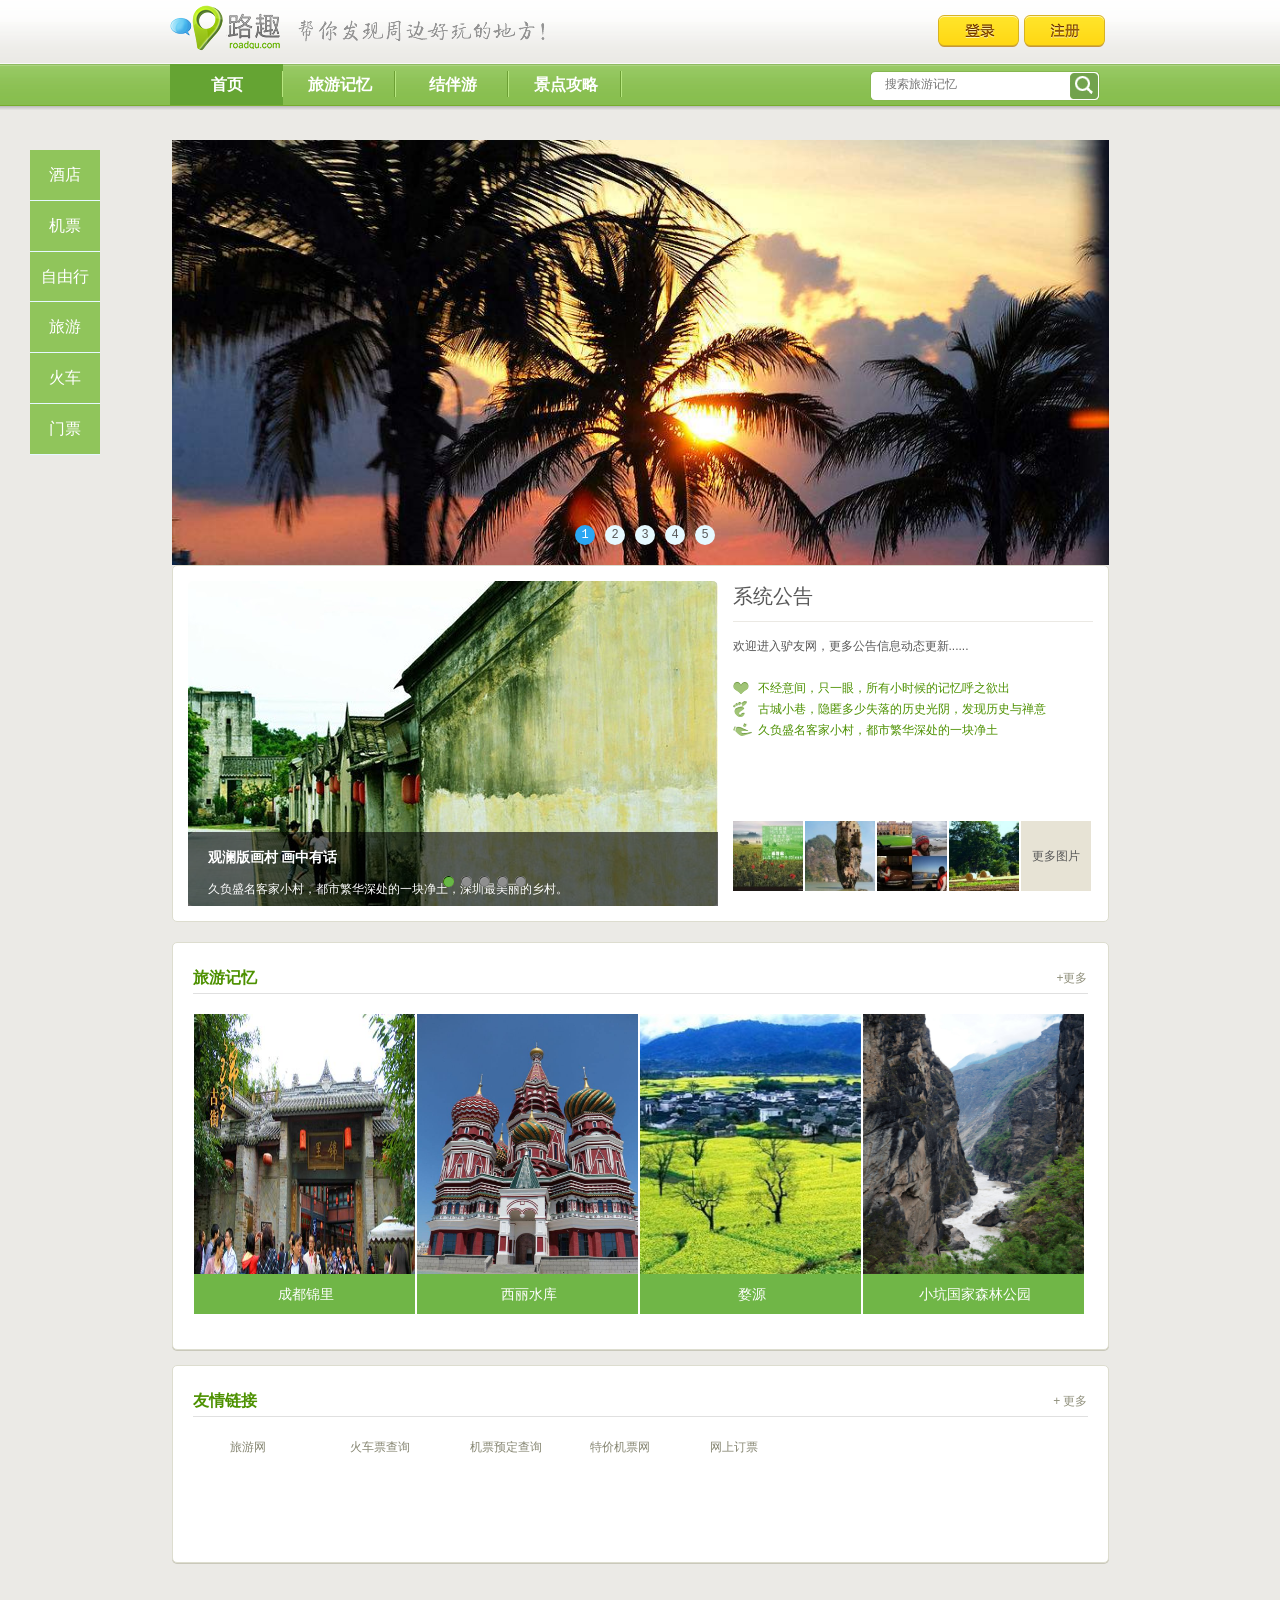
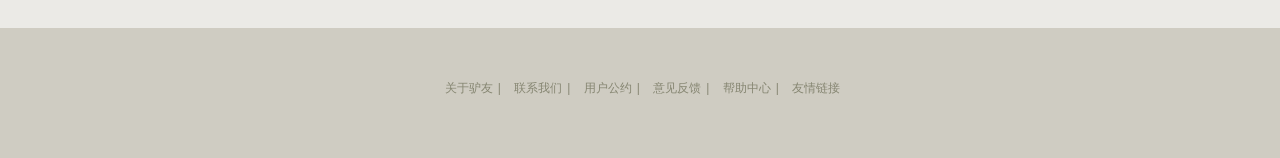
<file: html/index.htm>
﻿<!DOCTYPE html>
<html>
<head>
    <meta charset="utf-8">
    <title>首页 | 驴友网</title>
	<link rel="stylesheet" href="css/global.css" media="all"/>
	<link rel="stylesheet" href="css/boxy,jquery.fancybox-1.3.4.css"/>
	<link rel="stylesheet" type="text/css" href="css/cityguide.css"  />
    <link rel="stylesheet" type="text/css" href="css/index.css" media="all">
    <link rel="stylesheet" type="text/css" href="css/swiper.min.css" media="all">
    <script src="js/jquery.min.js"></script>
    <script src="js/swiper.min.js"></script>
    <script src="js/index.js"></script>
    <script type="text/javascript">
    let userjson = '';
    let c_cityinfo = '';
</script>
<!-- 合并jquery and $LAB -->
<script type="text/javascript" src="js/jquery-1.4.4.min,LAB.min.js"></script>
    <link rel="stylesheet" href="css/faxian.css">
</head>
<body>
<!--图片更多-&#45;&#45;swiper-->
<div class="swiper-box">
    <div class="box">
        <div class="swiper-container gallery-top">
            <div class="swiper-wrapper">
                <div class="swiper-slide" style="background-image:url(images/g1.jpg)"></div>
                <div class="swiper-slide" style="background-image:url(images/g2.jpg)"></div>
                <div class="swiper-slide" style="background-image:url(images/g3.jpg)"></div>
                <div class="swiper-slide" style="background-image:url(images/g4.jpg)"></div>
                <div class="swiper-slide" style="background-image:url(images/g5.jpg)"></div>
                <div class="swiper-slide" style="background-image:url(images/g6.jpg)"></div>
                <div class="swiper-slide" style="background-image:url(images/g7.jpg)"></div>
                <div class="swiper-slide" style="background-image:url(images/g8.jpg)"></div>
                <div class="swiper-slide" style="background-image:url(images/g9.jpg)"></div>
                <div class="swiper-slide" style="background-image:url(images/g10.jpg)"></div>
            </div>
            <!-- Add Arrows -->
            <div class="swiper-button-next swiper-button-white"></div>
            <div class="swiper-button-prev swiper-button-white"></div>
        </div>
        <div class="swiper-container gallery-thumbs">
            <div class="swiper-wrapper">
                <div class="swiper-slide" style="background-image:url(images/g1.jpg)"></div>
                <div class="swiper-slide" style="background-image:url(images/g2.jpg)"></div>
                <div class="swiper-slide" style="background-image:url(images/g3.jpg)"></div>
                <div class="swiper-slide" style="background-image:url(images/g4.jpg)"></div>
                <div class="swiper-slide" style="background-image:url(images/g5.jpg)"></div>
                <div class="swiper-slide" style="background-image:url(images/g6.jpg)"></div>
                <div class="swiper-slide" style="background-image:url(images/g7.jpg)"></div>
                <div class="swiper-slide" style="background-image:url(images/g8.jpg)"></div>
                <div class="swiper-slide" style="background-image:url(images/g9.jpg)"></div>
                <div class="swiper-slide" style="background-image:url(images/g10.jpg)"></div>
            </div>
        </div>

    </div>
</div>

<div class="header">
    <div class="headWrap">
        <div class="headTop fn-clear">
            <h1 class="logo">
                <a href="index.htm" title="驴友网" style="float: left;" >驴友网</a>
            </h1>
            <h2 class="slogan" title="在旅途中相遇">在旅途中相遇</h2>

            <div class="loginInfo">                
                <ul class="not_login">
                    <li style="float:right"><a href="login/register.htm" class="btn_reg">注册</a></li>
                    <li  style="float:right"><a href="login/login.htm"  id="top-nav-login" class="btn_login">登录</a></li>
                </ul>
            </div>
        </div>
        <ul class="dropdown">
            <li class="current">
                <a href="index.htm" >首页</a>
            </li>
            <li>
                <a href="memory/memory.htm">旅游记忆</a>
            </li>
            <li>
				<a href="traveller/traveller.htm">结伴游</a>
			</li>
            <li>
				<a href="strategy/strategy.htm">景点攻略</a>
			</li>
		</ul>
				 
		<div class="navSearch">
			<form action="memory/memory_search.htm" method="get" id="searchForm" target="_blank">
				<input name="k" type="text" class="top-search-input" id="searchKey" placeholder="搜索旅游记忆" maxlength="50" autocomplete="off"/>
                <input name="" type="submit" value="搜索" class="search_btn">
            </form>
			<div id="keyword_tip_content"></div>
		</div>
	</div>
</div>
<!--top end-->

<!--main body-->
<div id="container">
<div id="mainWrapper" class="cf">
<div class="bg-box">
    <img class="first" src="images/b1.jpg" alt="">
    <img src="images/b2.jpg" alt="">
    <img src="images/b3.jpg" alt="">
    <img src="images/b4.jpg" alt="">
    <img src="images/b5.jpg" alt="">
    <code>
        <code class="first">1</code>
        <code>2</code>
        <code>3</code>
        <code>4</code>
        <code>5</code>
    </code>
    <div class="left">&lt;</div>
    <div class="right">&gt;</div>
</div>
<div class="sceneInfo">
    <div class="sceneView fn-clear ">
        <div class="scenePic">
			<ul id="slider" class="slider">
            	<li>
					<a href="">
						<img src="images/intro_201301102119_-1.jpg" width="530" height="325" alt="观澜版画村 画中有话" title="观澜版画村 画中有话">
					</a>
                    <div class="alpha-txt txt-info">
                        <h2>观澜版画村 画中有话</h2>
                        <p>久负盛名客家小村，都市繁华深处的一块净土，深圳最美丽的乡村。</p>
                    </div>
                </li>
                <li>
					<a href="">
						<img src="images/intro_201301102121_-1.jpg" width="530" height="325" alt="玩水嬉游 海滩撒欢" title="玩水嬉游 海滩撒欢">
					</a>
                    <div class="alpha-txt txt-info">
                        <h2>玩水嬉游 海滩撒欢</h2>
                        <p>深圳拥有滩长、浪软、沙细的多个海滩，去寻找最休闲最娱乐最美丽的那片海滩吧。</p>
                    </div>
                </li>
                <li>
                    <a href="">
                        <img src="images/intro_201301102121_-2.jpg" width="530" height="325" alt="大鹏古城 深圳发源地" title="大鹏古城 深圳发源地">
                    </a>
                    <div class="alpha-txt txt-info">
                        <h2>大鹏古城 深圳发源地</h2>
                        <p>古城小巷间，隐匿着多少失落的历史光阴，寻古探幽，发现历史与禅意。</p>
                    </div>
                </li>
                <li>
                    <a href="">
                        <img src="images/intro_201301102121_-3.jpg" width="530" height="325" alt="大望梧桐  深圳桃花源" title="大望梧桐  深圳桃花源">
                    </a>
                    <div class="alpha-txt txt-info">
                        <h2>大望梧桐  深圳桃花源</h2>
                        <p>不经意间，在深圳大望，发现那么一个地方，只一眼，所有小时候的记忆呼之欲出。 </p>
                    </div>
                </li>
                <li>
                    <a href="">
                        <img src="images/intro_201301102121_-4.jpg" width="530" height="325" alt="一街两制  中英街" title="一街两制  中英街">
                    </a>
                    <div class="alpha-txt txt-info">
                        <h2>一街两制  中英街</h2>
                        <p>沧桑和繁华的中英街，深圳特有的、全世界独一无二的“一街两制”免税商业街。 </p>
                    </div>
                </li>
			</ul>
		</div>
    
               
        <div class="sceneIntro">
            <div class="sceneIntro-head">
                <h2 class="fn-left">系统公告</h2></div>
			
			<p><span class="fn-clear">欢迎进入驴友网，更多公告信息动态更新......</span></p><br />
				
            <div class="scene-subcnt">
                <ul class="guide-tag">
                    <li> <a href="#" class="wantGo" >不经意间，只一眼，所有小时候的记忆呼之欲出</a></li>
                    <li class="gone"><a href="#" class="aleadyGo" >古城小巷，隐匿多少失落的历史光阴，发现历史与禅意</a></li>
                    <li class="tuijian"><a href="#" class="share-city" id="share-city">久负盛名客家小村，都市繁华深处的一块净土</a></li>
                </ul>
            </div>
			
			<div class="scoreSec"><br /><br /><br /><br /><br />
				<ul class="scene-thumbnail" id="scene-thumbnail">
					<li>
						<a href="images/5f45080874b9502e80cbfcc3e10c6dd3-175-175.jpg" target="_blank"
						   rel="gallery" class="thumbnail">
							<img src="images/5f45080874b9502e80cbfcc3e10c6dd3-175-175_c.jpg" alt="teamleader" width="70" height="70"></a>
					</li>
					<li>
						<a href="images/8ec44886bac029c30e931b67be5922ec-175-175.jpg" target="_blank"
						   rel="gallery" class="thumbnail">
							<img src="images/8ec44886bac029c30e931b67be5922ec-175-175_c.jpg" alt="teamleader" width="70" height="70"></a>
					</li>
					<li>
						<a href="images/d28a4f38621a9c8c7cfce41ddc367a68-175-175.jpg" target="_blank"
						   rel="gallery" class="thumbnail">
							<img src="images/d28a4f38621a9c8c7cfce41ddc367a68-175-175_c.jpg" alt="小u" width="70" height="70"></a>
					</li>
					<li>
						<a href="images/f7896dc56b2f4d349da6a945d10b2546-175-175.jpg" target="_blank"
						   rel="gallery" class="thumbnail">
							<img src="images/f7896dc56b2f4d349da6a945d10b2546-175-175_c.jpg" alt="teamleader" width="70" height="70"></a>
					</li>
					<li class="more-link">
						<a href="javascript:;">更多图片</a>
					</li>
				</ul>
			</div>
		</div>
    </div>
</div>

<!--热门旅游记忆-->
<div class="ui-box fn-clear">
    <div class="ui-title">
        <h2 class="ui-title-cnt fn-left"><em>旅游记忆</em></h2>
        <div class="ui-title-subcnt fn-right"><a target="_blank" href="memory/memory.htm">+更多</a></div>
    </div>
    <ul class="poi_hot" id="poi_hot">
		<li>
            <a title="成都锦里" href="memory/memory.htm">
				<img src="images/l1.jpg" alt="成都锦里" width="221" height="300">
            </a>
            <p class="alpha-txt alpha-txt-green"><a target="_blank" title="成都锦里" href="#">成都锦里</a></p>
            <div class="alpha-txt intro_info">
                <p>成都锦里小吃街，风景优美，适合度假休闲。</p>
            </div>
		</li>
		<li>
            <a title="西丽水库" href="memory/memory.htm">
				<img src="images/l2.jpg" alt="西丽水库" width="221" height="300">
            </a>
            <p class="alpha-txt alpha-txt-green"><a target="_blank" title="西丽水库" href="#">西丽水库</a></p>
            <div class="alpha-txt intro_info">
                <p>西丽水库历史悠久，风景优美，是春天骑行的好去处。</p>
            </div>
		</li>
		<li>
            <a title="婺源" href="memory/memory.htm">
				<img src="images/login_poi_2013031109523.jpg" alt="婺源" width="221" height="300">
            </a>
            <p class="alpha-txt alpha-txt-green"><a target="_blank" title="婺源" href="#">婺源</a></p>
            <div class="alpha-txt intro_info">
                <p>漫步在婺源油菜花田间，不知有多么的诗情画意。</p>
            </div>
		</li>
		<li>
            <a title="小坑国家森林公园" href="memory/memory.htm">
				<img src="images/l4.jpg" alt="小坑国家森林公园" width="221" height="300">
            </a>
            <p class="alpha-txt alpha-txt-green"><a target="_blank" title="小坑国家森林公园" href="#">小坑国家森林公园</a></p>
            <div class="alpha-txt intro_info">
                <p>韶关小坑国家森林公园清新宁静，诗歌释放压力的好地方。</p>
            </div>
		</li>  
    </ul>
</div>
<!--热门旅游记忆- end-->

<div class="ui-box fn-clear">
    <div class="ui-title">
        <h2 class="ui-title-cnt fn-left"><em>友情链接</em></h2>
        <div class="ui-title-subcnt fn-right"><a href="#">+ 更多</a></div>
    </div>
    <div class="friend-link">
        <div class="link-list" id="link-list">
			<!--第一屏-->
			<div>
				<ul>
					
                    <li><a href="http://www.maidou.cn " target="_blank">旅游网</a></li>
                  
                    <li><a href="http://huoche.mipang.com" target="_blank">火车票查询</a></li>
                   
                    <li><a href="http://www.dgairport.cn/ " target="_blank">机票预定查询</a></li>
					
                    <li><a href="http://www.cnutg.com" target="_blank">特价机票网</a></li>
                    
                    <li><a href="http://piao.gaotie.cn" target="_blank">网上订票</a></li>
                    
				</ul>
                       </div>			
		</div>
	</div>
</div>
<!--友情链接 end-->
</div>
</div>
<!--main body end-->
<div class="footer " >
    <div class="footerWrap fn-clear">
        <ul class="about_roadqu ">
            <li><a href="#">关于驴友</a>|</li>
            <li><a href="#">联系我们</a>|</li>
            <li><a href="#">用户公约</a>|</li>
            <li><a href="#">意见反馈</a>|</li>
            <li><a href="#">帮助中心</a>|</li>
            <li><a href="#">友情链接</a></li>   
        </ul>
        
	</div>
</div>
<!-- footer end -->
<a href="#map_picker_content" id="mappickerfancybox" class="disnone">更改</a>
<div class="disnone" id="map_picker_wrap">
    <div id="map_picker_content"></div>
</div>
<!--后台功能-->
<div class="jiudian">
    <div class="left">
        <div>酒店</div>
        <div>机票</div>
        <div>自由行</div>
        <div>旅游</div>
        <div>火车</div>
        <div>门票</div>
    </div>
    <div class="right">
            <div class="one">
                <span>目的地</span>
                <input class="mudi" type="text" name="" placeholder="中文/拼音" style="width:220px;height:34px">
            </div>
            <div class="two">
                <span>入住日期</span>
                <input class="time" type="date" name="" style="width:100px;height:34px">
                <span>离店日期</span>
                <input type="date" name="" style="width:110px;height:34px">
            </div>
            <div class="three">
                <span>酒店级别</span>
                <select name="" id="xingji">
                        <option value="不限">不限</option>
                        <option value="五星级/豪华">五星级/豪华</option>
                        <option value="四星级/高档">四星级/高档</option>
                        <option value="三星级/舒适">三星级/舒适</option>
                        <option value="二星级/经济">二星级/经济</option>
                </select>
            </div>
            <div class="four">
                <span>关键词</span>
                <input type="text" style="width:220px;height:34px;color: #ccc" placeholder="(选填)酒店名/地标/商圈">
            </div>
                <button>搜索</button>
    </div>
    <div class="right">
        <div class="one" style="text-indent:25px">
            <span>航程类型</span>
                <input class="dx" type="radio" name="">单程
                <input class="dx" type="radio" name="">往返
                <input class="dx" type="radio" name="">多程
        </div>
        <div class="two" >
            <span>出发城市</span>
            <input type="text" value="上海(SHA)">
        </div>
        <div class="two">
            <span>到达城市</span>
            <input type="text" placeholder="中文/拼音">
        </div>
        <div class="three" style="text-indent:85px ">
            <input type="checkbox" name="" style="box-shadow: none">带儿童
            <input type="checkbox" name="" style="box-shadow: none">带婴儿 &nbsp&nbsp&nbsp儿童/婴儿
        </div>
        <button>搜索机票</button>
    </div>
    <div class="right">
        <div class="one">
            <span>人数</span>
            <select name="" id="" style="margin-left: 10px;width: 90px;height: 25px">
                <option value="">1成人</option>
                <option value="">2成人</option>
                <option value="">3成人</option>
                <option value="">4成人</option>
                <option value="">5成人</option>
                <option value="">6成人</option>
                <option value="">7成人</option>
            </select>
            <select name="" id="" style="margin-left: 10px;width: 100px;height: 25px">
                <option value="0儿童(2-12岁)">0儿童(2-12岁)</option>
                <option value="1儿童(2-12岁)">1儿童(2-12岁)</option>
                <option value="2儿童(2-12岁)">2儿童(2-12岁)</option>
                <option value="3儿童(2-12岁)">3儿童(2-12岁)</option>
                <option value="4儿童(2-12岁)">4儿童(2-12岁)</option>
            </select>
            <input type="checkbox">带婴儿
            <img src="images/tan.png" alt="" style="margin-top: 10px;margin-right:5px;display: block;float: right">
        </div>
        <div class="two">
            <span>航程类型</span>
            <input style="box-shadow: none" class="dx" type="radio" name="">单程
            <input style="box-shadow: none" class="dx" type="radio" name="">往返
            <input style="box-shadow: none" class="dx" type="radio" name="">多程
        </div>
        <div class="three">
            <span>机票</span>
            <input style="width:65px;text-indent: 0" type="text" value="上海">
            <input style="width:65px;text-indent: 0" type="text" placeholder="到达城市">
            <input style="width:65px;text-indent: 0" type="text" placeholder="出发时间">
            <input style="width:65px;text-indent: 0" type="text" placeholder="到达时间">
        </div>
        <div class="four">
            <span>酒店</span>
            <input style="width: 140px;text-indent: 0" type="text" placeholder="入住城市">
            <input style="width: 65px;text-indent: 0" type="text" placeholder="入住时间">
            <input style="width: 65px;text-indent: 0" type="text" placeholder="离店时间">
        </div>
        <button style="width: 120px">搜索机票+酒店套餐</button>
    </div>
    <div class="right" style="padding-top: 30px;box-sizing: border-box">
        <span style="margin-left: 20px;color: #0A0A0A">国内:</span>
        <span style="margin-left: 20px;color: #8FC359">周边 四川 广西 北京 福建 西安 长江三峡 张家界 杭州</span><br>
        <span style="margin-left: 20px;color: #0A0A0A">出境:</span>
        <span style="margin-left: 20px;color: #8FC359">港澳台 日本 韩国 美国 东南亚 大洋洲 美洲 中东 非洲 欧洲</span><br>
        <span style="margin-left: 20px;color: #0A0A0A">特色:</span>
        <span style="margin-left: 20px;color: #8FC359">签证 当地游 邮轮 度假公寓 自驾游 保险定制·包团游学</span><br>
        <span style="margin-left: 20px;color: #0A0A0A">攻略:</span>
        <span style="margin-left: 20px;color: #8FC359">目的地 旅游攻略 游记 旅游问答 旅游攻略下载</span>
        <div class="bottom">
            <span style="margin-left: 20px">出发地</span>
            <input style="width: 110px" type="text" value="太原">
            <span style="margin-left: 20px;">目的地</span>
            <input style="width: 110px" type="text" placeholder="中文/拼音">
        </div>
        <button>搜索</button>
    </div>
    <div class="right">
        <div class="one" style="margin-top: 60px">
           行程类型 <input type="radio" style="box-shadow: none">单程
            <input type="radio" style="box-shadow: none">往返
            <input type="radio" style="box-shadow: none">中转
        </div>
        <div class="two">
            出发站<input type="text" placeholder="中文/拼音/首字母" style="width: 100px">
            到达站<input type="text" placeholder="中文/拼音/首字母">
        </div>
        <div class="three">
            出发日期<input type="text" placeholder="yyyy-mm-dd" style="width: 100px">
            返回日期<input type="text" placeholder="yyyy-mm-dd" style="width: 125px">
        </div>
        <button>搜索</button>
    </div>
    <div class="right">
        <div class="one" style="text-indent:20px">
            <span>热门活动：</span>
            <a href="">门票特权日</a>
            <a href="">早秋赏景</a>
            <a href="">国庆提前订</a>
            <a href="">旅行WIFI</a>
            <a href="">日本旅行卡</a><br>
        </div>
        <div class="two" style="margin-top: 0;text-indent:20px">
            <span>精选城市：</span>
            <a href="">上海</a>
            <a href="">广州</a>
            <a href="">深圳</a>
            <a href="">北京</a>
            <a href="">成都</a>
            <a href="">杭州</a>
            <a href="">苏州</a>
            <a href="">青岛</a>
            <a href="">厦门</a>
        </div>
        <div class="three" style="margin-top: 0;text-indent: 20px">
            <span>主题玩乐：</span>
            <a href="">热气球</a>
            <a href="">观光直升机</a>
            <a href="">主题乐园</a>
            <a href="">自然风光</a>
            <a href="">当地美食</a>
        </div>
        <div class="four" style="margin-top: 0;text-indent: 20px;height: 50px;border-bottom: 1px dashed #DDDDDD">
            <span>热门推荐：</span>
            <a href="">横店影视城</a>
            <a href="">携程钜惠</a>
            <a href="">圆明园</a>
            <a href="">印象武隆</a>
        </div>
        <div class="five" style="width: 100%;height: 34px;text-indent: 20px;margin-top: 20px">
            关键词<input type="text" placeholder="香港"style="width: 300px">
        </div>
        <div class="six">
            <img src="images/di.png" alt="">
            <img src="images/di1.png" alt="">
            <button>搜索</button>
        </div>
    </div>
</div>




<!-- STUFF YOU NEED FOR BEAUTYTIPS -->
<!--[if IE]>
<script src="/static/js/excanvas.js" type="text/javascript" charset="utf-8"></script><![endif]-->
<!-- /STUFF -->

<!-- 图片加载透明文字开始 -->
<script type="text/javascript">
    $(document).ready(function () {
        // 幻灯片
        $("#poi_hot li,#wanfa_pic li:first").hover(function () {
            var $this = $(this);
            $this.find('div.intro_info').show();

        }, function () {
            var $this = $(this);
            $this.find('div.intro_info').hide();

        })
        $LAB.script("js/jquery.bxSlider.min.js")
                .wait(function () {
                    $('#slider').bxSlider({ auto:true, pager:true});
                    $('#link-list').bxSlider({ speed:1000});
                })
        $("#guide_nav li").hover(function () {
            var $this = $(this);
            $this.addClass("guide_nav_item_hover");


        }, function () {
            var $this = $(this);
            $this.removeClass("guide_nav_item_hover");

        });

        $('#pop-discount').live('mouseenter', function () {

            isInDiscountCard = true;
        });

        $('#pop-discount').live('mouseleave', function () {

            isInDiscountCard = false;
            $("#container").trigger('click');
        });

    });
//
</script>

</body>
</html>
</file>
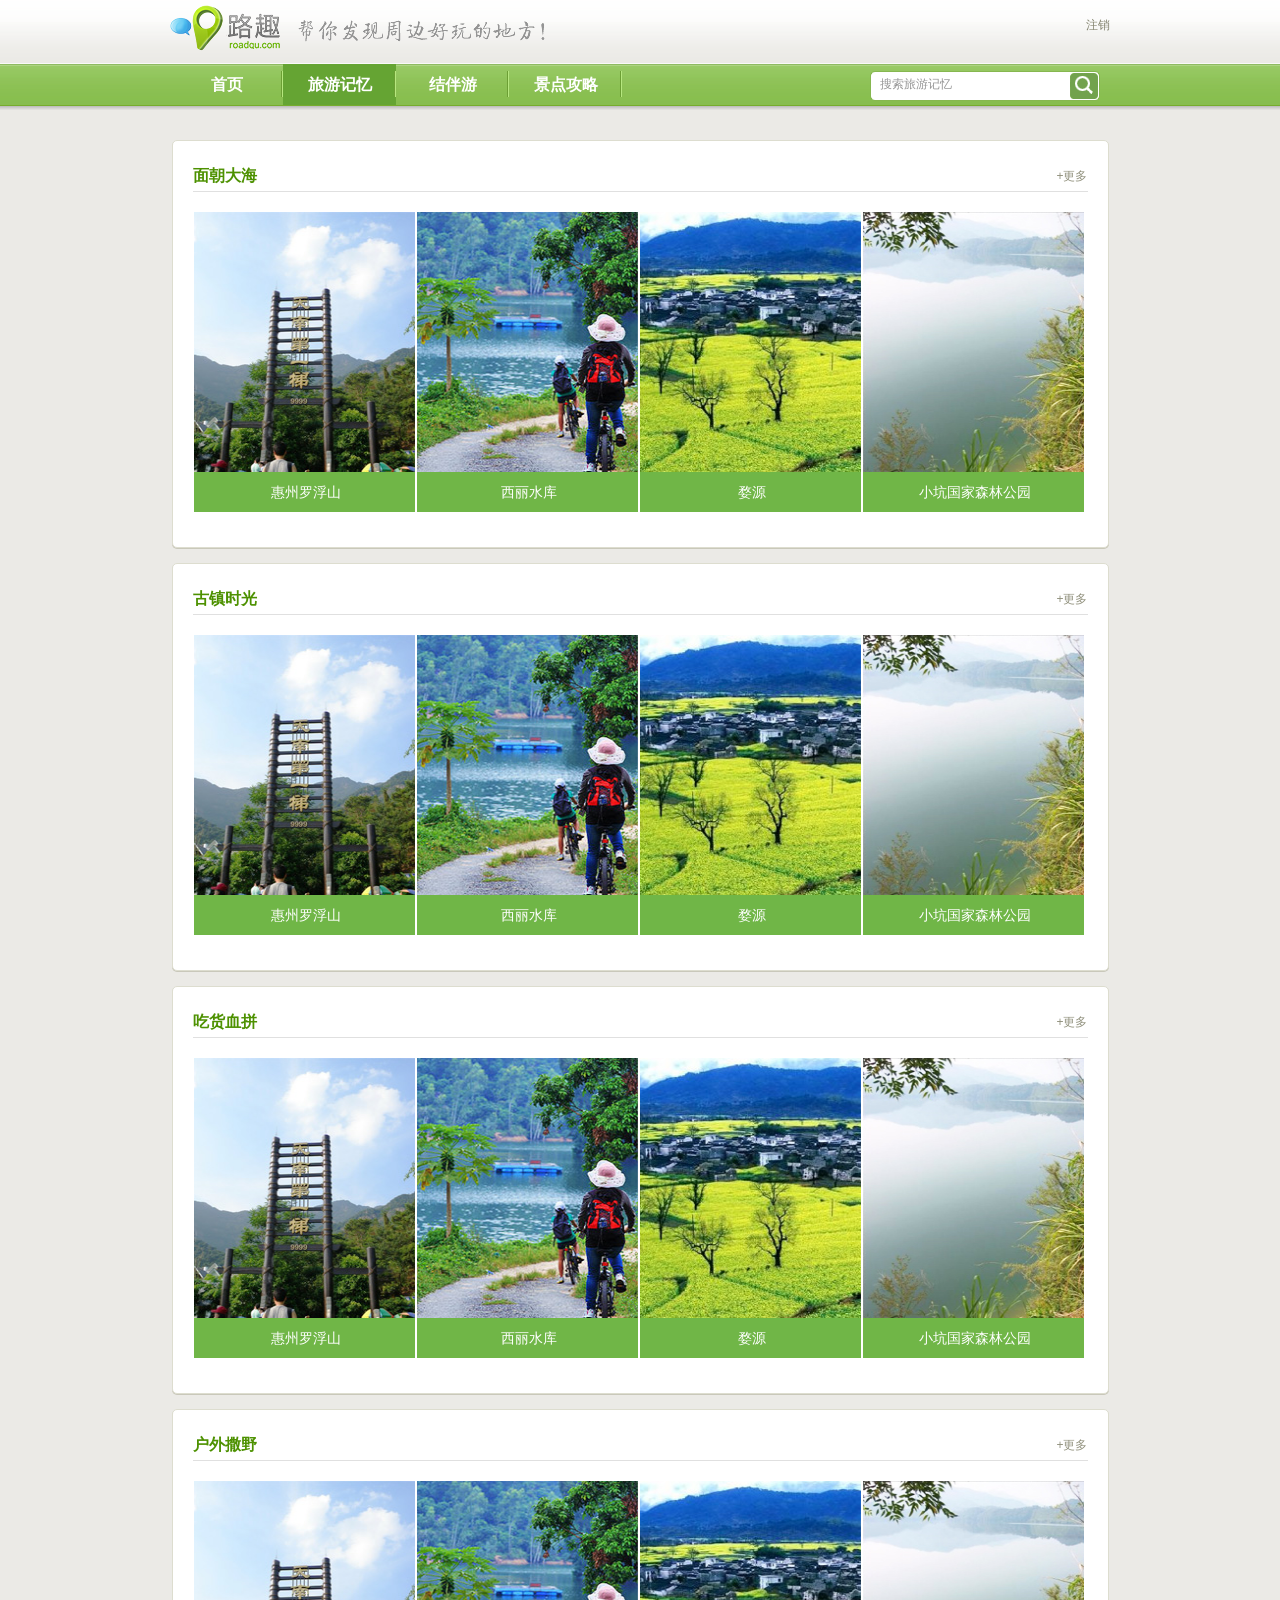
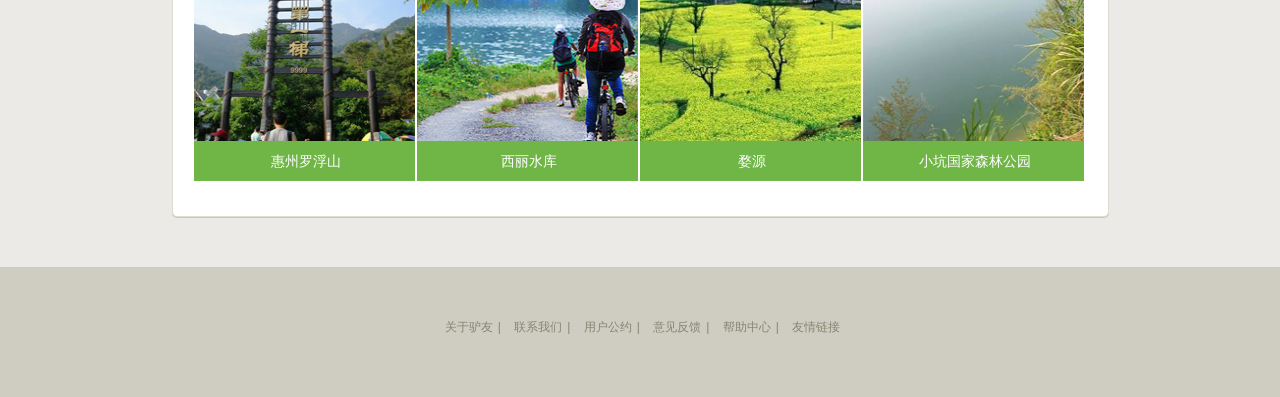
<file: html/memory/memory.htm>
﻿<!DOCTYPE html>
<html>
<head>
    <meta charset="utf-8">
    <title>旅游记忆 | 驴友网</title>
    <meta name="Keywords" content="驴友网"/>
    <meta name="Description" content="旅游社交，在旅途中享受激情与欢乐"/>
    <meta name="baidu-site-verification" content="fGdITGCHHMB5crjs" />
    <link rel="shortcut icon" href="favicon.ico"/>
    <meta http-equiv="X-UA-Compatible" content="IE=edge,chrome=1"/>
	<meta http-equiv="mobile-agent" content="format=html5; url=http://m.roadqu.com">
	<link rel="stylesheet" href="../css/global.css" media="all"/>
	<link rel="stylesheet" href="../css/boxy,jquery.fancybox-1.3.4.css"/>
    <link rel="stylesheet" type="text/css" href="../css/index.css" media="all">
    <script type="text/javascript">
    var userjson = '';
    var c_cityinfo = '';
</script>
<!-- 合并jquery and $LAB -->

</head>

<body>
<div class="header">
    <div class="headWrap">
        <div class="headTop fn-clear">
            <h1 class="logo">
                <a href="index.htm" title="驴友网" style="float: left;" >驴友网</a>
            </h1>
            <h2 class="slogan" title="在旅途中相遇">在旅途中相遇</h2>

            <div class="loginInfo">                
                <ul class="not_login">
                    <!-- 未登录 
                    <li style="float:right"><a href="../login/register.htm" class="btn_reg">注册</a></li>
                    <li  style="float:right"><a href="../login/login.htm"  id="top-nav-login" class="btn_login">登录</a></li>
				-->
					<li style="float:right"><a href="#">注销</a></li>                                        
					
                </ul>
            </div>
        </div>

        <ul class="dropdown">
            <li>
                <a href="../index.htm" >首页</a>
            </li>
            <li class="current">
                <a href="memory.htm">旅游记忆</a>
            </li>
            <li>
				<a href="../traveller/traveller.htm">结伴游</a>
			</li>
            <li>
				<a href="../strategy/strategy.htm">景点攻略</a>
			</li>
		</ul>
				 
		<div class="navSearch">
			<form action="memory_search.htm" method="get" id="searchForm" target="_blank">
				<input name="k" type="text" class="top-search-input" id="searchKey" value="搜索旅游记忆" maxlength="50" autocomplete="off"/>
                <input name="" type="submit" value="搜索" class="search_btn">
            </form>
			<div id="keyword_tip_content"></div>
		</div>
	</div>
</div>
<!--top end-->

<!--main body-->
<div id="container">
<!--面朝大海-->
<div class="ui-box fn-clear">
    <div class="ui-title">
        <h2 class="ui-title-cnt fn-left"><em>面朝大海</em></h2>
        <div class="ui-title-subcnt fn-right"><a target="_blank" href="memory_list.htm">+更多</a></div>
    </div>
    <ul class="poi_hot" id="poi_hot">
		<li>
            <a target="_blank" title="惠州罗浮山" href="memory_detail.htm">
				<img src="../images/login_poi_2013031109501.jpg" alt="惠州罗浮山" width="221" height="300">
            </a>
            <p class="alpha-txt alpha-txt-green"><a target="_blank" title="惠州罗浮山" href="#">惠州罗浮山</a></p>
            <div class="alpha-txt intro_info intro_info1">
                <p>惠州罗浮山风景区是春天爬山、泡温泉休闲好去处。</p>
            </div>
		</li>
		<li>
            <a target="_blank" title="西丽水库" href="memory_detail.htm">
				<img src="../images/login_poi_2013031109362.jpg" alt="西丽水库" width="221" height="300">
            </a>
            <p class="alpha-txt alpha-txt-green"><a target="_blank" title="西丽水库" href="#">西丽水库</a></p>
            <div class="alpha-txt intro_info intro_info1">
                <p>西丽水库历史悠久，风景优美，是春天骑行的好去处。</p>
            </div>
		</li>
		<li>
            <a target="_blank" title="婺源" href="memory_detail.htm">
				<img src="../images/login_poi_2013031109523.jpg" alt="婺源" width="221" height="300">
            </a>
            <p class="alpha-txt alpha-txt-green"><a target="_blank" title="婺源" href="#">婺源</a></p>
            <div class="alpha-txt intro_info intro_info1">
                <p>漫步在婺源油菜花田间，不知有多么的诗情画意。</p>
            </div>
		</li>
		<li>
            <a target="_blank" title="小坑国家森林公园" href="memory_detail.htm">
				<img src="../images/login_poi_2013031110074.jpg" alt="小坑国家森林公园" width="221" height="300">
            </a>
            <p class="alpha-txt alpha-txt-green"><a target="_blank" title="小坑国家森林公园" href="#">小坑国家森林公园</a></p>
            <div class="alpha-txt intro_info intro_info1">
                <p>韶关小坑国家森林公园清新宁静，诗歌释放压力的好地方。</p>
            </div>
		</li>  
    </ul>
</div>
<!--面朝大海- end-->

<!--古镇时光-->
<div class="ui-box fn-clear">
    <div class="ui-title">
        <h2 class="ui-title-cnt fn-left"><em>古镇时光</em></h2>
        <div class="ui-title-subcnt fn-right"><a target="_blank" href="memory_list.htm">+更多</a></div>
    </div>
    <ul class="poi_hot" id="poi_hot">
		<li>
            <a target="_blank" title="惠州罗浮山" href="memory_detail.htm">
				<img src="../images/login_poi_2013031109501.jpg" alt="惠州罗浮山" width="221" height="300">
            </a>
            <p class="alpha-txt alpha-txt-green"><a target="_blank" title="惠州罗浮山" href="#">惠州罗浮山</a></p>
            <div class="alpha-txt intro_info intro_info1">
                <p>惠州罗浮山风景区是春天爬山、泡温泉休闲好去处。</p>
            </div>
		</li>
		<li>
            <a target="_blank" title="西丽水库" href="memory_detail.htm">
				<img src="../images/login_poi_2013031109362.jpg" alt="西丽水库" width="221" height="300">
            </a>
            <p class="alpha-txt alpha-txt-green"><a target="_blank" title="西丽水库" href="#">西丽水库</a></p>
            <div class="alpha-txt intro_info intro_info1">
                <p>西丽水库历史悠久，风景优美，是春天骑行的好去处。</p>
            </div>
		</li>
		<li>
            <a target="_blank" title="婺源" href="memory_detail.htm">
				<img src="../images/login_poi_2013031109523.jpg" alt="婺源" width="221" height="300">
            </a>
            <p class="alpha-txt alpha-txt-green"><a target="_blank" title="婺源" href="#">婺源</a></p>
            <div class="alpha-txt intro_info intro_info1">
                <p>漫步在婺源油菜花田间，不知有多么的诗情画意。</p>
            </div>
		</li>
		<li>
            <a target="_blank" title="小坑国家森林公园" href="memory_detail.htm">
				<img src="../images/login_poi_2013031110074.jpg" alt="小坑国家森林公园" width="221" height="300">
            </a>
            <p class="alpha-txt alpha-txt-green"><a target="_blank" title="小坑国家森林公园" href="#">小坑国家森林公园</a></p>
            <div class="alpha-txt intro_info intro_info1">
                <p>韶关小坑国家森林公园清新宁静，诗歌释放压力的好地方。</p>
            </div>
		</li>  
    </ul>
</div>
<!--古镇时光- end-->

<!--吃货血拼-->
<div class="ui-box fn-clear">
    <div class="ui-title">
        <h2 class="ui-title-cnt fn-left"><em>吃货血拼</em></h2>
        <div class="ui-title-subcnt fn-right"><a target="_blank" href="memory_list.htm">+更多</a></div>
    </div>
    <ul class="poi_hot" id="poi_hot">
		<li>
            <a target="_blank" title="惠州罗浮山" href="memory_detail.htm">
				<img src="../images/login_poi_2013031109501.jpg" alt="惠州罗浮山" width="221" height="300">
            </a>
            <p class="alpha-txt alpha-txt-green"><a target="_blank" title="惠州罗浮山" href="#">惠州罗浮山</a></p>
            <div class="alpha-txt intro_info intro_info1">
                <p>惠州罗浮山风景区是春天爬山、泡温泉休闲好去处。</p>
            </div>
		</li>
		<li>
            <a target="_blank" title="西丽水库" href="memory_detail.htm">
				<img src="../images/login_poi_2013031109362.jpg" alt="西丽水库" width="221" height="300">
            </a>
            <p class="alpha-txt alpha-txt-green"><a target="_blank" title="西丽水库" href="#">西丽水库</a></p>
            <div class="alpha-txt intro_info intro_info1">
                <p>西丽水库历史悠久，风景优美，是春天骑行的好去处。</p>
            </div>
		</li>
		<li>
            <a target="_blank" title="婺源" href="memory_detail.htm">
				<img src="../images/login_poi_2013031109523.jpg" alt="婺源" width="221" height="300">
            </a>
            <p class="alpha-txt alpha-txt-green"><a target="_blank" title="婺源" href="#">婺源</a></p>
            <div class="alpha-txt intro_info intro_info1">
                <p>漫步在婺源油菜花田间，不知有多么的诗情画意。</p>
            </div>
		</li>
		<li>
            <a target="_blank" title="小坑国家森林公园" href="memory_detail.htm">
				<img src="../images/login_poi_2013031110074.jpg" alt="小坑国家森林公园" width="221" height="300">
            </a>
            <p class="alpha-txt alpha-txt-green"><a target="_blank" title="小坑国家森林公园" href="#">小坑国家森林公园</a></p>
            <div class="alpha-txt intro_info intro_info1">
                <p>韶关小坑国家森林公园清新宁静，诗歌释放压力的好地方。</p>
            </div>
		</li>  
    </ul>
</div>
<!--吃货血拼- end-->

<!--户外撒野-->
<div class="ui-box fn-clear">
    <div class="ui-title">
        <h2 class="ui-title-cnt fn-left"><em>户外撒野</em></h2>
        <div class="ui-title-subcnt fn-right"><a target="_blank" href="memory_list.htm">+更多</a></div>
    </div>
    <ul class="poi_hot" id="poi_hot">
		<li>
            <a target="_blank" title="惠州罗浮山" href="memory_detail.htm">
				<img src="../images/login_poi_2013031109501.jpg" alt="惠州罗浮山" width="221" height="300">
            </a>
            <p class="alpha-txt alpha-txt-green"><a target="_blank" title="惠州罗浮山" href="#">惠州罗浮山</a></p>
            <div class="alpha-txt intro_info intro_info1">
                <p>惠州罗浮山风景区是春天爬山、泡温泉休闲好去处。</p>
            </div>
		</li>
		<li>
            <a target="_blank" title="西丽水库" href="memory_detail.htm">
				<img src="../images/login_poi_2013031109362.jpg" alt="西丽水库" width="221" height="300">
            </a>
            <p class="alpha-txt alpha-txt-green"><a target="_blank" title="西丽水库" href="#">西丽水库</a></p>
            <div class="alpha-txt intro_info intro_info1">
                <p>西丽水库历史悠久，风景优美，是春天骑行的好去处。</p>
            </div>
		</li>
		<li>
            <a target="_blank" title="婺源" href="memory_detail.htm">
				<img src="../images/login_poi_2013031109523.jpg" alt="婺源" width="221" height="300">
            </a>
            <p class="alpha-txt alpha-txt-green"><a target="_blank" title="婺源" href="#">婺源</a></p>
            <div class="alpha-txt intro_info intro_info1">
                <p>漫步在婺源油菜花田间，不知有多么的诗情画意。</p>
            </div>
		</li>
		<li>
            <a target="_blank" title="小坑国家森林公园" href="memory_detail.htm">
				<img src="../images/login_poi_2013031110074.jpg" alt="小坑国家森林公园" width="221" height="300">
            </a>
            <p class="alpha-txt alpha-txt-green"><a target="_blank" title="小坑国家森林公园" href="#">小坑国家森林公园</a></p>
            <div class="alpha-txt intro_info intro_info1">
                <p>韶关小坑国家森林公园清新宁静，诗歌释放压力的好地方。</p>
            </div>
		</li>  
    </ul>
</div>
</div>
<!--户外撒野- end-->
<!--main body end-->
<div class="footer " >
    <div class="footerWrap fn-clear">
        <ul class="about_roadqu ">
            <li><a href="#">关于驴友</a>|</li>
            <li><a href="#">联系我们</a>|</li>
            <li><a href="#">用户公约</a>|</li>
            <li><a href="#">意见反馈</a>|</li>
            <li><a href="#">帮助中心</a>|</li>
            <li><a href="#">友情链接</a></li>   
        </ul>
       
	</div>
</div>
<!-- footer end -->

</body>

</html>
</file>
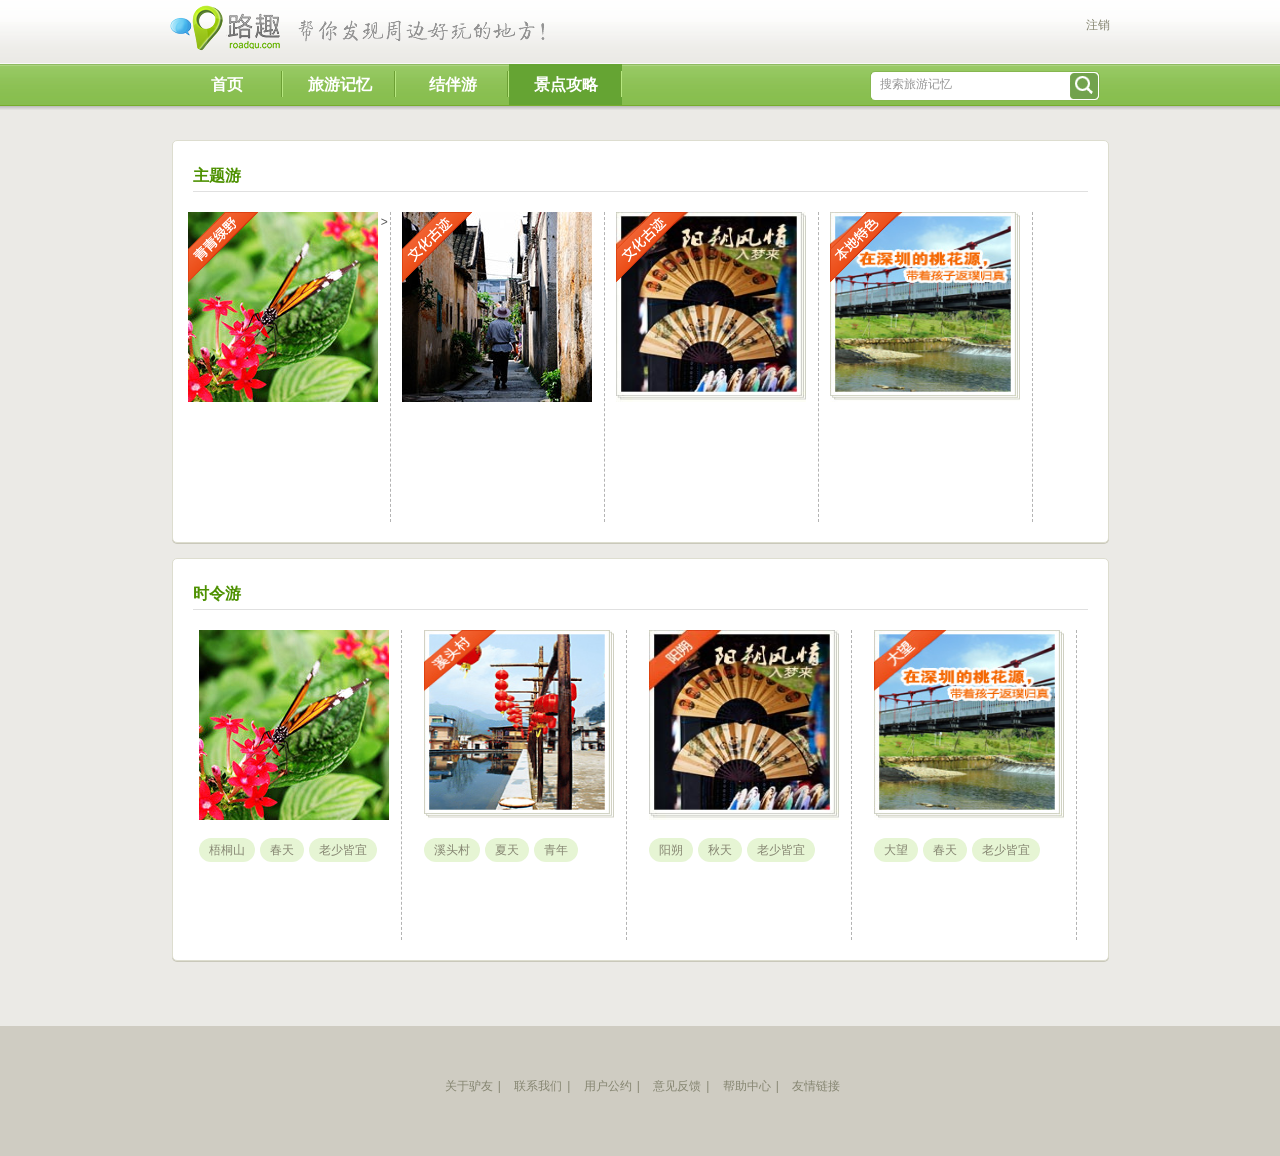
<file: html/strategy/strategy.htm>
﻿<!DOCTYPE HTML>
<html lang="zh">
    <head >
	<meta charset="utf-8" />
    <title>景点攻略 | 驴友网</title>
    <meta name="Keywords" content="" />
    <meta name="Description" content="" />
	<meta http-equiv="X-UA-Compatible" content="IE=edge,chrome=1">
	<meta http-equiv="mobile-agent" content="format=html5; url=http://m.roadqu.com">
	<link rel="stylesheet" href="../css/global.css" media="all">
	<link rel="stylesheet" href="../css/boxy,jquery.fancybox-1.3.4.css">
    <link rel="stylesheet" type="text/css" href="../css/cityguide.css"  />
</head>
   
<body id="profile-homepage">
<div class="header">
    <div class="headWrap">
        <div class="headTop fn-clear">
            <h1 class="logo">
                <a href="index.htm" title="驴友网" style="float: left;" >驴友网</a>
            </h1>
            <h2 class="slogan" title="在旅途中相遇">在旅途中相遇</h2>

            <div class="loginInfo">                
                <ul class="not_login">
				<!-- 未登录 
                    <li style="float:right"><a href="../login/register.htm" class="btn_reg">注册</a></li>
                    <li  style="float:right"><a href="../login/login.htm"  id="top-nav-login" class="btn_login">登录</a></li>
				-->
					<li style="float:right"><a href="#">注销</a></li>                                        
					
					
                </ul>
            </div>
        </div>

		<ul class="dropdown">
            <li>
                <a href="../index.htm" >首页</a>
            </li>
            <li>
                <a href="../memory/memory.htm">旅游记忆</a>
            </li>
            <li>
				<a href="../traveller/traveller.htm">结伴游</a>
			</li>
            <li class="current">
				<a href="strategy.htm">景点攻略</a>
			</li>
		</ul>
		<div class="navSearch">
			<form action="../memory/memory_search.htm" method="get" id="searchForm" target="_blank">
				<input name="k" type="text" class="top-search-input" id="searchKey" value="搜索旅游记忆" maxlength="50" autocomplete="off"/>
                <input name="" type="submit" value="搜索" class="search_btn">
            </form>
			<div id="keyword_tip_content"></div>
		</div>
	</div>
</div>


<div id="container">
	<div id="mainWrapper" class="cf"> 
		<!-- 主题游 begin -->  
		<div class="ui-box fn-clear">
			<div class="ui-title">
				<h2 class="ui-title-cnt fn-left"><em>主题游</em></h2>    
			</div>
			
			<ul class="hot-spots fn-clear">
				<li>
					<a href="strategy_detail.htm"><img src="../images/scene_201301102122_0.jpg" width="190" height="190" alt="梧桐山" title="梧桐山"></a>
					<p></p>
					>
				</li>
				<li class="middle">
					<a href="strategy_detail.htm"><img src="../images/scene_201301111549_1.jpg" width="190" height="190" alt="溪头村" title="溪头村"></a>
					<p class="historic"></p>
					
				</li>
				<li>
					<a href="strategy_detail.htm"><img src="../images/41_201301181731_zhuanti.jpg" width="190" height="190" alt="阳朔" title="阳朔"></a>
					<p class="historic"></p>
					
				</li>
				<li class="middle">
					<a href="strategy_detail.htm"><img src="../images/31_201209260852_zhuanti.jpg" width="190" height="190" alt="大望" title="大望"></a>
					<p class="tese"></p>
					
				</li>
			</ul>
		</div>
		<!-- 主题游 end -->  
		
		<div class="ui-box fn-clear">
			<div class="ui-title">
				<h2 class="ui-title-cnt fn-left"><em>时令游</em></h2>    
			</div>
			
			<ul class="hot-spots fn-clear">
				<li class="middle">
					<a href="strategy_detail.htm"><img src="../images/scene_201301102122_0.jpg" width="190" height="190" alt="梧桐山" title="梧桐山"></a>
					<ul class="tag-info fn-clear">
						<li><a href="strategy_detail.htm" target="_blank">梧桐山</a></li>
						<li><a href="strategy_detail.htm" target="_blank">春天</a></li>
						<li><a href="strategy_detail.htm" target="_blank">老少皆宜</a></li>
					</ul>
				</li>
				<li class="middle">
					<a href="strategy_detail.htm"><img src="../images/44_201211261336_zhuanti.jpg" width="190" height="190" alt="溪头村" title="溪头村"></a>
					<ul class="tag-info fn-clear">
						<li><a href="strategy_detail.htm" target="_blank">溪头村</a></li>
						<li><a href="strategy_detail.htm" target="_blank">夏天</a></li>
						<li><a href="strategy_detail.htm" target="_blank">青年</a></li>
					</ul>
				</li>
				<li class="middle">
					<a href="strategy_detail.htm"><img src="../images/41_201301181731_zhuanti.jpg" width="190" height="190" alt="阳朔" title="阳朔"></a>
					<ul class="tag-info fn-clear">
						<li><a href="strategy_detail.htm" target="_blank">阳朔</a></li>
						<li><a href="strategy_detail.htm" target="_blank">秋天</a></li>
						<li><a href="strategy_detail.htm" target="_blank">老少皆宜</a></li>
					</ul>
				</li>
				<li class="middle">
					<a href="strategy_detail.htm"><img src="../images/31_201209260852_zhuanti.jpg" width="190" height="190" alt="大望" title="大望"></a>
					<ul class="tag-info fn-clear">
						<li><a href="strategy_detail.htm" target="_blank">大望</a></li>
						<li><a href="strategy_detail.htm" target="_blank">春天</a></li>
						<li><a href="strategy_detail.htm" target="_blank">老少皆宜</a></li>
					</ul>
				</li>
			</ul>
		</div>
	</div>
</div>

<div class="footer " >
    <div class="footerWrap fn-clear">
        <ul class="about_roadqu ">
            <li><a href="#">关于驴友</a>|</li>
            <li><a href="#">联系我们</a>|</li>
            <li><a href="#">用户公约</a>|</li>
            <li><a href="#">意见反馈</a>|</li>
            <li><a href="#">帮助中心</a>|</li>
            <li><a href="#">友情链接</a></li>   
        </ul>
        
	</div>
</div>
<!-- footer end -->
</body>
</html>
</file>
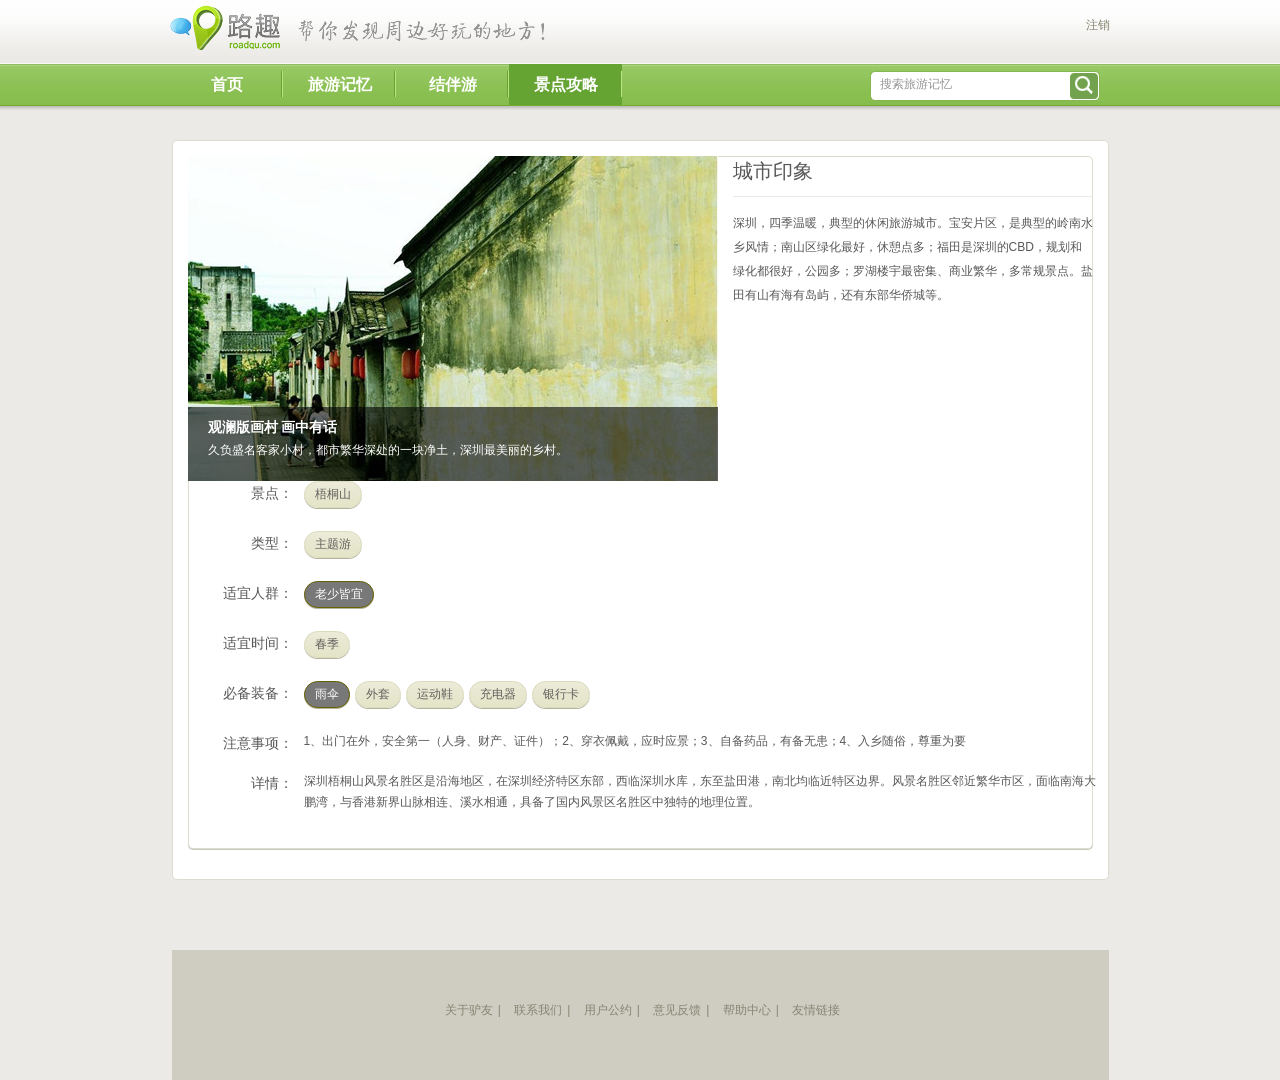
<file: html/strategy/strategy_detail.htm>
﻿<!DOCTYPE HTML>
<html lang="zh">
    <head >
	<meta charset="utf-8" />
    <title>景点攻略 | 驴友网</title>
    <meta name="Keywords" content="" />
    <meta name="Description" content="" />
	<meta http-equiv="X-UA-Compatible" content="IE=edge,chrome=1">
	<meta http-equiv="mobile-agent" content="format=html5; url=http://m.roadqu.com">
	<link rel="stylesheet" href="../css/global.css" media="all">
	<link rel="stylesheet" href="../css/boxy,jquery.fancybox-1.3.4.css">
    <link rel="stylesheet" type="text/css" href="../css/cityguide.css"  />
	<link rel="stylesheet" type="text/css" href="../css/youhui.css" media="all">
</head>
   
<body id="profile-homepage">
<div class="header">
    <div class="headWrap">
        <div class="headTop fn-clear">
            <h1 class="logo">
                <a href="index.htm" title="驴友网" style="float: left;" >驴友网</a>
            </h1>
            <h2 class="slogan" title="在旅途中相遇">在旅途中相遇</h2>

            <div class="loginInfo">                
                <ul class="not_login">
                <!-- 未登录 
                    <li style="float:right"><a href="../login/register.htm" class="btn_reg">注册</a></li>
                    <li  style="float:right"><a href="../login/login.htm"  id="top-nav-login" class="btn_login">登录</a></li>
				-->
					<li style="float:right"><a href="#">注销</a></li>                                        
					
                </ul>
            </div>
        </div>

		<ul class="dropdown">
            <li>
                <a href="../index.htm" >首页</a>
            </li>
            <li>
                <a href="../memory/memory.htm">旅游记忆</a>
            </li>
            <li>
				<a href="../traveller/traveller.htm">结伴游</a>
			</li>
            <li class="current">
				<a href="strategy.htm">景点攻略</a>
			</li>
		</ul>
		<div class="navSearch">
			<form action="../memory/memory_search.htm" method="get" id="searchForm" target="_blank">
				<input name="k" type="text" class="top-search-input" id="searchKey" value="搜索旅游记忆" maxlength="50" autocomplete="off"/>
                <input name="" type="submit" value="搜索" class="search_btn">
            </form>
			<div id="keyword_tip_content"></div>
		</div>
	</div>
</div>

<div id="container">
<div id="mainWrapper" class="cf"> 

	<div class="sceneInfo">
    	<div class="sceneView fn-clear ">
       		<div class="scenePic">
				<ul id="slider" class="slider">
					<li>
						<a href="#"><img src="../images/intro_201301102119_-1.jpg" width="530" height="325" alt="观澜版画村 画中有话" title="观澜版画村 画中有话"></a>
						<div class="alpha-txt txt-info">
                        	<h2>观澜版画村 画中有话</h2>
                        	<p>久负盛名客家小村，都市繁华深处的一块净土，深圳最美丽的乡村。</p>
                    	</div>
                	</li>
				</ul>
			</div>
			
			<div class="sceneIntro">
				<div class="sceneIntro-head">
               		<h2 class="fn-left">城市印象</h2>
                	
            	</div>
				
				<p class="txt-desc-p">
                	<span class="fn-clear">深圳，四季温暖，典型的休闲旅游城市。宝安片区，是典型的岭南水乡风情；南山区绿化最好，休憩点多；福田是深圳的CBD，规划和绿化都很好，公园多；罗湖楼宇最密集、商业繁华，多常规景点。盐田有山有海有岛屿，还有东部华侨城等。</span>
           		</p>

           
    </div>
	
	<div class="ui-box fn-clear ">
	<!-- 发帖人 -->
        <div class="tag-list menu_select cf">
        	<span class="tag-notes fn-left">景点：</span>
            <span class="tag-cnt fn-right" id="lyq"><a href="#" data-lyq="0">梧桐山</a></span>
        </div>
         <!--end 发帖人 -->
        <!-- 发帖人 -->
        <div class="tag-list menu_select cf">
        	<span class="tag-notes fn-left">类型：</span>
            <span class="tag-cnt fn-right" id="lyq"><a href="#" data-lyq="0">主题游</a></span>
        </div>
         <!--end 发帖人 -->
		 
		 <!-- 目的地 -->
        <div class="tag-list menu_select cf">
        	<span class="tag-notes fn-left">适宜人群：</span>
            <span class="tag-cnt fn-right" id="lyq"><a href="#" class="tag-current" data-lyq="0">老少皆宜</a></span>
        </div>
         <!--end 目的地 -->
		 
		  <!-- 行程安排 -->
        <div class="tag-list menu_select cf">
        	<span class="tag-notes fn-left">适宜时间：</span>
            <span class="tag-cnt fn-right" id="lyq"><a href="#" data-lyq="0">春季</a></span>
        </div>
         <!--end 行程安排 -->
		 
		 <!-- 联系方式 -->
        <div class="tag-list menu_select cf">
        	<span class="tag-notes fn-left">必备装备：</span>
            <span class="tag-cnt fn-right" id="lyq"><a href="#" class="tag-current" data-lyq="0">雨伞</a>
													<a href="#" data-lyq="0">外套</a><a href="#" data-lyq="0">运动鞋</a>
													<a href="#" data-lyq="0">充电器</a><a href="#" data-lyq="0">银行卡</a></span>
        </div>
         <!--end 联系方式 -->
		  <!-- 联系方式 -->
        <div class="tag-list menu_select cf">
        	<span class="tag-notes fn-left">注意事项：</span>
            <span class="tag-cnt fn-right" id="lyq">1、出门在外，安全第一（人身、财产、证件）；2、穿衣佩戴，应时应景；3、自备药品，有备无患；4、入乡随俗，尊重为要</span>
        </div>
         <!--end 联系方式 -->
		 
		 <!-- 帖子详情 -->
        <div class="tag-list menu_select cf">
        	<span class="tag-notes fn-left">详情：</span>
            <span class="tag-cnt fn-right" id="lyq">深圳梧桐山风景名胜区是沿海地区，在深圳经济特区东部，西临深圳水库，东至盐田港，南北均临近特区边界。风景名胜区邻近繁华市区，面临南海大鹏湾，与香港新界山脉相连、溪水相通，具备了国内风景区名胜区中独特的地理位置。</span>
        </div>
         <!--end 帖子详情 -->
    </div>
</div>	
</div>
</div>



<div class="footer " >
    <div class="footerWrap fn-clear">
        <ul class="about_roadqu ">
            <li><a href="#">关于驴友</a>|</li>
            <li><a href="#">联系我们</a>|</li>
            <li><a href="#">用户公约</a>|</li>
            <li><a href="#">意见反馈</a>|</li>
            <li><a href="#">帮助中心</a>|</li>
            <li><a href="#">友情链接</a></li>   
        </ul>
        
	</div>
</div>
<!-- footer end -->
</body>
</html>
</file>
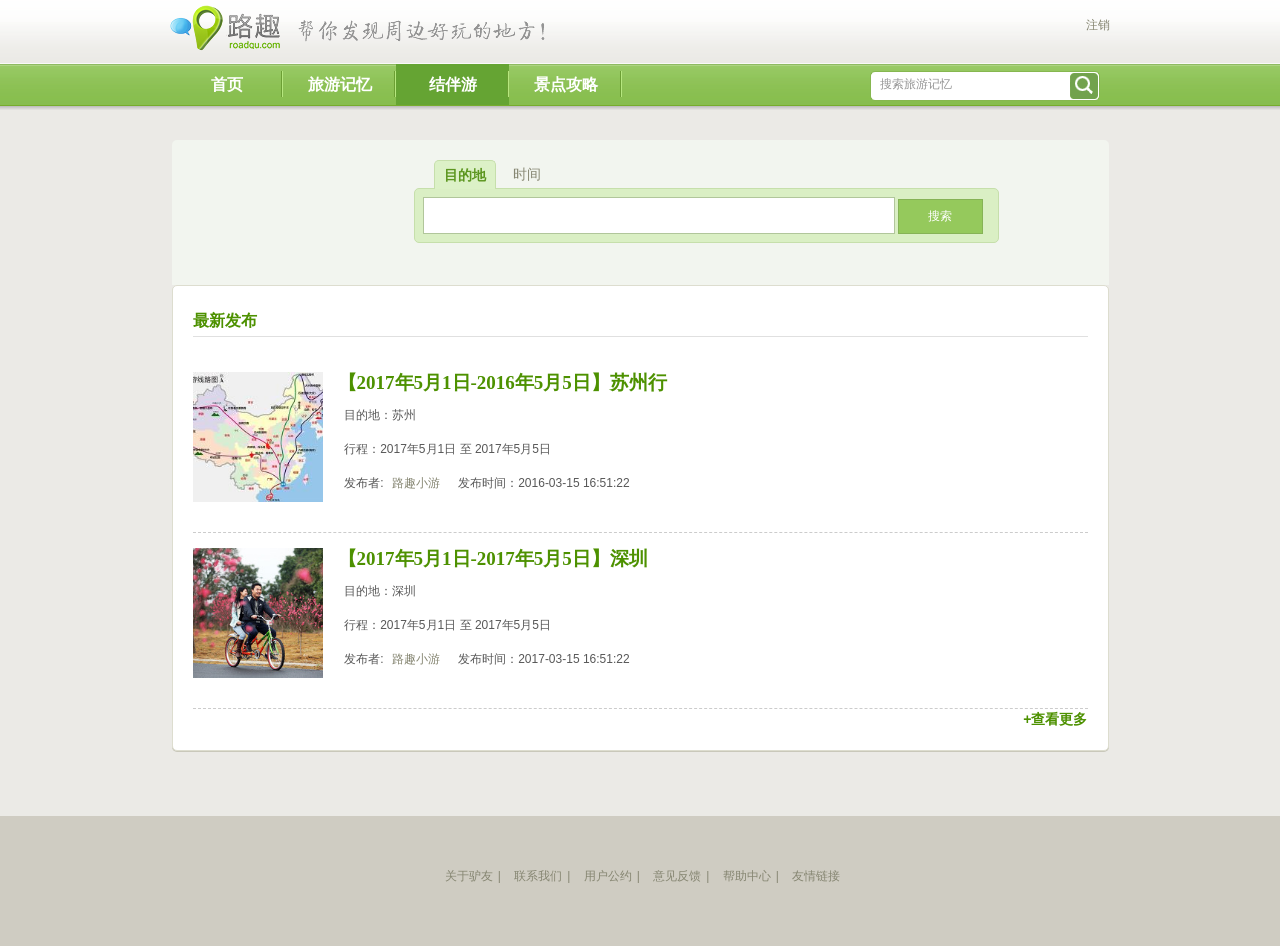
<file: html/traveller/traveller.htm>
﻿<!DOCTYPE HTML>  
<html  lang="zh">
<!--<![endif]-->  
<head>
	<meta charset="utf-8">  
	<title>结伴游 | 驴友网</title>
	<meta name="Keywords" content="旅游社交，在旅途中享受激情与欢乐" />  
	<meta name="Description" content="旅游社交，在旅途中享受激情与欢乐" />  
    <link rel="shortcut icon"  href="favicon.ico" />  
    <meta http-equiv="X-UA-Compatible" content="IE=edge,chrome=1">
	<meta http-equiv="mobile-agent" content="format=html5; url=http://m.roadqu.com">
	<link rel="stylesheet" href="../css/global.css" media="all">
	<link rel="stylesheet" href="../css/boxy,jquery.fancybox-1.3.4.css">	 
	<link rel="stylesheet" type="text/css" href="../css/journey.css" >
		<link rel="stylesheet"  href="../css/search.css" /> 
    <script type="text/javascript">		
		var userjson = '';
		var c_cityinfo = '';
	</script>	
</head>

<body id="gongluo">
<div class="header">
    <div class="headWrap">
        <div class="headTop fn-clear">
            <h1 class="logo">
                <a href="index.htm" title="驴友网" style="float: left;" >驴友网</a>
            </h1>
            <h2 class="slogan" title="在旅途中相遇">在旅途中相遇</h2>

            <div class="loginInfo">                
                <ul class="not_login">
                <!-- 未登录 
                    <li style="float:right"><a href="../login/register.htm" class="btn_reg">注册</a></li>
                    <li  style="float:right"><a href="../login/login.htm"  id="top-nav-login" class="btn_login">登录</a></li>
				-->
					<li style="float:right"><a href="#">注销</a></li>                                        
					
                </ul>
            </div>
        </div>

        <ul class="dropdown">
            <li>
                <a href="../index.htm" >首页</a>
            </li>
            <li>
                <a href="../memory/memory.htm">旅游记忆</a>
            </li>
            <li class="current">
				<a href="traveller.htm">结伴游</a>
			</li>
            <li>
				<a href="../strategy/strategy.htm">景点攻略</a>
			</li>
		</ul>
		 <div class="navSearch">
			<form action="../memory/memory_search.htm" method="get" id="searchForm" target="_blank">
				<input name="k" type="text" class="top-search-input" id="searchKey" value="搜索旅游记忆" maxlength="50" autocomplete="off"/>
                <input name="" type="submit" value="搜索" class="search_btn">
            </form>
			<div id="keyword_tip_content"></div>
		</div>
	</div>
</div>      

<div id="container">
	<div class="mainWrap cf">
				<div class="search-box">
					<div class="search-body">
						<ul class="search-tab">
							<li class="select" >
                				<a href="#" >目的地</a>
            				</li>
            				<li  >
                                <a href="#" >时间</a>
                            </li>
						</ul>
						<form method="get"  action="traveller_search.htm" id="f1" class="search-form">
							<input type="text" id="k2" name="k"  class=" input-search" value="" autocomplete="off">
							<input  type="submit" class="search-btn" value="搜索">
						</form>
					</div>
				</div>
				
			<div class="ui-box cf">
				<div class="ui-title">
					<h2 class="ui-title-cnt fn-left"><em>最新发布</em> 
				</div>
				<ul class=" travel-log-list gonglue-list">
					<li>
						<a target="_blank" href="traveller_detail.htm" class="gonglue_img fn-left">
							<img src="../images/3aedfe2ee2f96e8778c5a61176f0d6ed_c.jpg" alt="【2016年5月1日-2016年5月5日】苏州行" width="130" height="130" /> 
						</a>
						<div class="gonglue_info fn-left">
							<h3> <a target="_blank" href="traveller_detail.htm"  title="【2016年5月1日-2016年5月5日】苏州行">【2017年5月1日-2016年5月5日】苏州行</a></h3>
							<p>&nbsp;&nbsp;目的地：苏州</p>
							<p>&nbsp;&nbsp;行程：2017年5月1日 至 2017年5月5日</p>
							<p>&nbsp;&nbsp;发布者: <a target="_blank" href="#">路趣小游</a>&nbsp;&nbsp;&nbsp;&nbsp;发布时间：2016-03-15 16:51:22</p>	
						</div>
					</li>
					
					<li>
						<a target="_blank" href="traveller_detail.htm" class="gonglue_img fn-left">
							<img src="../images/6f2c19ed430e457235c76dff76a7ce57_c.jpg" alt="【2016年5月1日-2016年5月5日】深圳" width="130" height="130" /> 
						</a>
						<div class="gonglue_info fn-left">
							<h3> <a target="_blank" href="traveller_detail.htm"  title="【2016年5月1日-2016年5月5日】深圳">【2017年5月1日-2017年5月5日】深圳</a></h3>
							<p>&nbsp;&nbsp;目的地：深圳</p>
							<p>&nbsp;&nbsp;行程：2017年5月1日 至 2017年5月5日</p>
							<p>&nbsp;&nbsp;发布者: <a target="_blank" href="#">路趣小游</a>&nbsp;&nbsp;&nbsp;&nbsp;发布时间：2017-03-15 16:51:22</p>
						</div>
					</li>
					
				</ul>
				<div class="ui-title-subcnt fn-right">
					<a target="_blank" href="#" >+查看更多</a>
				</div>
			</div>  
		</div>
</div>

<!-- 底部footer 开始-->
<div class="footer " >
    <div class="footerWrap fn-clear">
        <ul class="about_roadqu ">
            <li><a href="#">关于驴友</a>|</li>
            <li><a href="#">联系我们</a>|</li>
            <li><a href="#">用户公约</a>|</li>
            <li><a href="#">意见反馈</a>|</li>
            <li><a href="#">帮助中心</a>|</li>
            <li><a href="#">友情链接</a></li>   
        </ul>
        
	</div>
</div>
<!-- footer end -->
</body>
</html>
</file>
<file: html/css/global.css>
@charset "utf-8";
/* 
	@: reset
	@: Ĭʽ
*/

/* ֹûԶ屳ɫҳӰ죬ûԶ */

html {
  color: #585858;
  /*ɫģҲõĻɫ */
  background: #ebeae6;
  -webkit-text-size-adjust: 100%;
  -ms-text-size-adjust: 100%;
}
/* ԰ about:blank óCSSļַ */

html,
html body {
  _background-image: url(about:blank);
  _background-attachment: fixed;
}
/* ߾ͨøʽıλòͬ */

body,
div,
dl,
dt,
dd,
ul,
ol,
li,
h1,
h2,
h3,
h4,
h5,
h6,
pre,
code,
form,
fieldset,
legend,
input,
textarea,
p,
blockquote,
th,
td,
hr,
button,
article,
aside,
details,
figcaption,
figure,
footer,
header,
hgroup,
menu,
nav,
section {
  margin: 0;
  padding: 0;
}
/*  HTML5 ǩ, IE Ҫ js  createElement(TAG) */

article,
aside,
details,
figcaption,
figure,
footer,
header,
hgroup,
menu,
nav,
section {
  display: block;
}
/* HTML5 ýļ img һ */

audio,
canvas,
video {
  display: inline-block;
  *display: inline;
  *zoom: 1;
}
/* Ҫע��Ԫز̳и font  */

body,
button,
input,
select,
textarea {
  font: 12px/21px tahoma,arial,\5b8b\4f53;
}
input,
select,
textarea {
  font-size: 100%;
}
/* ȥTable  cell ı߾ಢغ */

table {
  border-collapse: collapse;
  border-spacing: 0;
}
/* IE bug fixed: th ̳ text-align*/

th {
  text-align: inherit;
}
/* ȥĬϱ߿ */

fieldset,
img {
  border: 0;
}
/* ie6 7 8(q) bug ʾΪڱ */

iframe {
  display: block;
}
/* ȥ firefox ´Ԫصı߿ */

abbr,
acronym {
  border: 0;
  font-variant: normal;
}
/* һµ del ʽ */

del {
  text-decoration: line-through;
}
address,
caption,
cite,
code,
dfn,
em,
th,
var {
  font-style: normal;
  font-weight: 500;
}
/* ȥбǰıʶ, li ̳ */

ol,
ul {
  list-style: none;
}
/* ŰҪ, ʲô */

caption,
th {
  text-align: left;
}
/* yahoo, ñⶼԶ, ӦϵͳӦ */

h1,
h2,
h3,
h4,
h5,
h6 {
  font-size: 100%;
  font-weight: 500;
}
q:before,
q:after {
  content: '';
}
/* ͳһϱ± */

sub,
sup {
  font-size: 75%;
  line-height: 0;
  position: relative;
  vertical-align: baseline;
}
sup {
  top: -0.5em;
}
sub {
  bottom: -0.25em;
}
input,
select,
textarea {
  outline: none;
}
/*  hover ״̬ʾ» */

/*ɫ*/

a {
  outline: none;
}
/* Ĭϲʾ»ߣҳ */

ins,
a {
  text-decoration: none;
}
/*ӡѡб ȫվֻҪɫֻһ*/
/*ڸ˵*/
/* ɫ ıʾ*/
/*Ҫʾ ȫվֻҪǳȺɫֻһ*/
/*ڱ⣬*/

/* �� */

.fn-clear:before,
.fn-clear:after {
  content: "";
  display: table;
}
.fn-clear:after {
  clear: both;
}
.fn-clear {
  zoom: 1;
  /* for IE6 IE7  trigger hasLayout*/

}
/* , ͨ JS  */

body .fn-hide {
  display: none;
}
/* , ٸbug */

.fn-left,
.fn-right {
  display: inline;
}
.fn-left {
  float: left;
}
.fn-right {
  float: right;
}
.fl {
  float: left;
}
.fr {
  float: right;
}
.disnone {
  display: none;
}
/*ϰ��cf𽥷ʹ°.fn-clear*/

.cf:before,
.cf:after {
  content: "";
  display: table;
}
.cf:after {
  clear: both;
}
/* For IE 6/7 (trigger hasLayout) */

.cf {
  zoom: 1;
}
.relative,
.pr {
  position: relative;
}
.absolute,
.pa {
  position: absolute;
}
.tc {
  text-align: center;
}
.tl {
  text-align: left;
}
.corner-box {
  -webkit-border-radius: 5px;
  -moz-border-radius: 5px;
  border-radius: 5px;
  -moz-box-shadow: 0 1px #c9c8ba;
  -webkit-box-shadow: 0 1px #c9c8ba;
  box-shadow: 0 1px #c9c8ba;
  border: 1px solid #ddddcf;
}
.word-wrap {
  word-break: break-all;
  word-wrap: break-word;
}
.SC-box {
  -moz-box-shadow: 0 1px #c9c8ba;
  -webkit-box-shadow: 0 1px #c9c8ba;
  box-shadow: 0 1px #c9c8ba;
  border: 1px solid #ddddcf;
}
/*  (ò) */

#container {
  position: relative;
  width: 937px;
  margin: 30px auto 0;
}
.mainWrap {
  width: 937px;
  height: auto;
  margin: 0 auto 50px;
}
.main {
  float: left;
  width: 650px;
  height: auto;
}
.wrapList {
  background: white;
  -webkit-border-radius: 5px;
  -moz-border-radius: 5px;
  border-radius: 5px;
  border: 1px solid #d4d4c4;
  -moz-box-shadow: 0 1px #c9c8ba;
  -webkit-box-shadow: 0 1px #c9c8ba;
  box-shadow: 0 1px #c9c8ba;
}
.side {
  float: right;
  width: 272px;
  height: auto;
}
.btn-help {
  position: absolute;
  top: 160px;
  right: 0;
}
.placeholder {
  color: #a4a4a4;
  padding-left: 5px;
}
input::-webkit-input-placeholder {
  padding-left: 5px;
}
input:-moz-placeholder {
  padding-left: 5px;
}
a:link {
  color: #868672;
  text-decoration: none;
}
a:visited {
  color: #868672;
  text-decoration: none;
}
a:hover {
  color: #868672;
  text-decoration: underline;
}
.new-layout .main {
  width: 687px;
}
.new-layout .side {
  width: 242px;
}
.one_column .main,
.one_column .tabs {
  width: 937px;
}
.last {
  margin-right: 0;
}
/* --------------------------------
ͷheader
-------------------------------* /

/* ͷ */

.header {
  width: 100%;
  height: 110px;
  background: url("../images/x_bg.png") left top repeat-x;
}
.headWrap {
  width: 940px;
  height: 111px;
  margin: 0 auto;
}
.headTop {
  position: relative;
  padding-top: 5px;
  z-index: 12;
}
.logo {
  float: left;
  width: 120px;
  height: 46px;
}
.logo a {
  display: block;
  width: 120px;
  height: 46px;
  text-indent: -999em;
  background: url("../images/logo.png") left top no-repeat;
}
.chunjie {
  float: left;
  width: 130px;
  height: 46px;
  background: url("../images/chunjie.png") left top no-repeat;
}
.slogan {
  float: left;
  width: 280px;
  height: 46px;
  text-indent: -999em;
  background: url("../images/logo.png") -120px top no-repeat;
  _background: url("../images/ie6/logo.png") -120px top no-repeat;
}
/* ˲˵ */

.loginInfo {
  float: right;
  width: 400px;
  height: 46px;
  color: white;
  z-index: 10;
}
.write-journey {
  float: left;
  width: 82px;
  height: 32px;
  background: url("../images/main.png") -2px -2px no-repeat;
  margin-left: 30px;
  text-indent: 35px;
  line-height: 32px;
  margin-top: 10px;
  _display: inline;
}
.write-journey a:hover {
  text-decoration: none;
}
.logined_write {
  margin-left: 135px;
  margin-top: 12px;
  _display: inline;
}
.not_login {
  float: right;
  width: 355px;
  height: 34px;
  margin-top: 10px;
}
.not_login li {
  float: left;
}
.btn_reg,
.btn_login {
  display: block;
  margin-right: 5px;
  width: 81px;
  height: 34px;
  background: url("../images/btnYellow.png") -342px 0 no-repeat;
  text-align: center;
  font-size: 14px;
  text-indent: -999em;
}
.btn_reg:hover {
  background-position: -427px 0;
}
.btn_login {
  background-position: -353px -303px;
}
.btn_login:hover {
  background-position: -435px -303px;
}
.login_sina,
.login_qq {
  display: block;
  margin: 7px 5px 0 25px;
  width: 75px;
  height: 25px;
  text-indent: 20px;
  background: url("../images/icon.png") 0 3px no-repeat;
}
.login_sina em,
.login_qq em {
  display: none;
}
.login_qq {
  background-position: 0 -22px;
  margin-left: 0;
  margin-right: 0;
}
/* ˵ */

/*
    LEVEL ONE
*/

ul.dropdown {
  position: relative;
  float: left;
  z-index: 10;
  width: 700px;
  height: 41px;
  margin-top: 13px;
  font-weight: bold;
}
ul.dropdown li {
  float: left;
  zoom: 1;
  background: #cccccc;
  width: 113px;
  height: 41px;
  line-height: 41px;
  text-align: center;
  font-size: 16px;
  background: url("../images/x_bg.png") right -112px no-repeat;
  _background: url("../images/nav_line.png") right 10px no-repeat;
}
ul.dropdown li:hover ul {
  visibility: visible;
}
ul.dropdown li.current {
  color: white;
  background-color: #65a433;
}
ul.dropdown li a {
  display: block;
  text-decoration: none;
}
ul.dropdown li a:link,
ul.dropdown li a:visited {
  color: white;
}
ul.dropdown li a.has_child {
  background: url("../images/a.png") 95px -30px no-repeat;
  _background: url("../images/ie6/a.gif") 95px -30px no-repeat;
}
ul.dropdown li a.has_child:hover {
  background-position: 95px 20px;
}
/*
    LEVEL TWO
*/

ul.dropdown ul.sub_menu {
  width: 111px;
  visibility: hidden;
  position: absolute;
  top: 41px;
  left: 0px;
  border-left: 1px solid #6c9f34;
  border-right: 1px solid #6c9f34;
  border-bottom: 1px solid #6c9f34;
  background-color: white;
}
ul.dropdown ul.sub_menu li {
  float: none;
  width: 111px;
  height: 35px;
  font-size: 14px;
  line-height: 35px;
  color: #4d9100;
  background: #e8f8d9 none;
  border-top: 1px solid #dfe7d5;
  font-weight: normal;
}
ul.dropdown ul.sub_menu a {
  height: 35px;
}
ul.dropdown ul.sub_menu a:link,
ul.dropdown ul.sub_menu a:visited {
  color: #4d9100;
  background: white none;
}
ul.dropdown ul.sub_menu a:hover {
  background: #e8f8d9 none;
}
ul.dropdown li.hover,
ul.dropdown li:hover {
  color: white;
  background-color: #65a433;
  position: relative;
}
.userMenu {
  position: relative;
  float: right;
  z-index: 10;
  width: 170px;
  height: 32px;
  line-height: 32px;
  margin-top: 12px;
}
.userMenu:hover .select-menu {
  visibility: visible;
}
.no_tips {
  position: absolute;
  display: block;
  top: -10px;
  left: 30px;
  width: 26px;
  height: 16px;
  line-height: normal;
  text-align: center;
  font-size: 10px;
  font-family: arial;
  font-weight: 600;
  background: url("../images/btnRed.png") -332px -92px no-repeat;
}
.no_tips:link,
.no_tips:visited {
  color: white;
}
.user_dropdown {
  background: url("../images/base.png") -118px -80px no-repeat;
}
.select-user {
  display: block;
  width: 160px;
  height: 32px;
  line-height: 28px;
  _float: left;
}
.select-user img {
  vertical-align: middle;
  margin: 0 10px;
}
.select-menu {
  position: absolute;
  top: 32px;
  right: 0;
  z-index: 15;
  display: block;
  width: 168px;
  visibility: hidden;
  border-left: 1px solid #b8b6ab;
  border-right: 1px solid #b8b6ab;
  -webkit-border-bottom-right-radius: 5px;
  -webkit-border-bottom-left-radius: 5px;
  -moz-border-radius-bottomright: 5px;
  -moz-border-radius-bottomleft: 5px;
  border-bottom-right-radius: 5px;
  border-bottom-left-radius: 5px;
  background: white;
  overflow: hidden;
}
.select-menu li {
  width: 168px;
  height: 30px;
}
.select-menu a {
  display: block;
  width: 168px;
  height: 29px;
  border-bottom: 1px solid #e2e8da;
  text-indent: 45px;
  background: url(../images/sprite-png8.png) 12px -582px no-repeat;
}
.select-menu a:hover {
  color: #4d9100;
  background-color: #e8f8d9;
  text-decoration: none;
}
.select-menu .icon-setting {
  background-position: 12px -608px;
}
.select-menu .icon-weibo {
  background-position: 12px -635px;
}
.select-menu .icon-topic {
  background-position: 12px -665px;
}
.select-menu .icon-poi {
  background-position: 12px -697px;
}
.select-menu .icon-order {
  background-position: 12px -754px;
}
.select-menu .icon-logout {
  background-position: 12px -726px;
}
/*  */

.navSearch {
  position: relative;
  float: left;
  z-index: 2;
  width: 230px;
  height: 30px;
  margin-top: 20px;
  background: url("../images/base.png") 0 -32px no-repeat;
}
.top-search-input {
  float: left;
  width: 185px;
  height: 25px;
  margin: 1px 0 0 10px;
  line-height: 25px;
  color: #969696;
  border: 0 none;
}
.search_btn {
  float: left;
  width: 29px;
  height: 29px;
  text-indent: -9999em;
  border: none;
  background: none;
  cursor: pointer;
}
/* ҵʾ*/

.mainNav .my-nav-tips {
  position: relative;
  width: 33px;
  height: 17px;
  line-height: 17px;
  margin-top: 17px;
  border: 1px solid #a3140d;
  color: white;
  background: #d3170e;
  font-size: 10px;
}
.my-nav-tips .SA {
  position: absolute;
  top: -3px;
  left: -6px;
}
.my-nav-tips .SA em,
.my-nav-tips .SA span {
  width: 6px;
  height: 18px;
  font-size: 10px;
}
.my-nav-tips .SA em {
  left: 0;
  color: #a3140d;
}
.my-nav-tips .SA span {
  color: #d3170e;
}
.my-nav-tips a {
  display: inline;
}
/* ʾ */

.resultTip {
  position: absolute;
  top: 26px;
  left: 0;
  z-index: 10;
  width: 155px;
  border: 1px solid #cccccc;
  text-align: left;
  background: white;
  padding: 0 2px;
  color: #666666;
}
.resultTip dd {
  float: left;
  width: 155px;
  cursor: pointer;
  height: 20px;
  line-height: 20px;
  margin-bottom: 0;
}
.resultTip .cur {
  background: #e8f4fc;
}
.resultTip dd cite {
  color: red;
}
/* δ¼ʾ */

.login-notice {
  float: right;
  width: 285px;
  height: 33px;
  line-height: 33px;
  font-size: 14px;
  margin: 10px 20px 0 0;
  color: #bfbfbf;
}
.login-notice h2 {
  text-indent: -9999em;
  width: 0;
  height: 0;
  display: none;
}
.top-login-btn {
  width: 78px;
  height: 33px;
  display: block;
  background: url("../images/btnYellow.png") -418px -142px no-repeat;
  text-indent: -9999em;
  float: left;
}
.login-notice a {
  float: left;
}
.login-notice a,
.login-notice a:link,
.login-notice a:visited {
  color: white;
}
.login-notice span {
  padding: 0 10px 0 10px;
  float: left;
}
.ie6 .login-notice {
  display: inline;
}
.ie6 .top-login-btn {
  background: url(../images/icon-top-login.png) 0 0;
}
.spring_swf {
  position: absolute;
  left: -38px;
  display: block;
  width: 180px;
  height: 46px;
}
/*--------------------------------
ײfooter
-------------------------------*/

.footer {
  width: 100%;
  background: #cfccc2;
  margin-top: 50px;
  color: #868672;
}
.footerWrap {
  width: 935px;
  padding: 45px 0;
  margin: 0 auto;
}
.about_roadqu {
  height: 30px;
  line-height: 30px;
  text-align: center;
  margin-bottom: 10px;
}
.about_roadqu li {
  margin-left: 10px;
  display: inline;
}
.about_roadqu li a {
  margin-right: 5px;
}
.about_roadqu p {
  line-height: 22px;
}
.foot p {
  margin: 0 auto 15px;
  width: 600px;
  height: 25px;
  text-align: center;
  line-height: 25px;
}
.foot p a {
  margin-left: 10px;
}
.foot p img {
  vertical-align: text-bottom;
}
.foot iframe {
  float: right;
}
.foot .sns {
  margin: 0 auto;
  width: 460px;
}
.foot .sns span,
.foot .sns a {
  float: left;
  margin: 0 5px 0;
}
/*--------------------------------
ȡ
-------------------------------*/

.ui-box {
  -webkit-border-radius: 5px;
  -moz-border-radius: 5px;
  border-radius: 5px;
  -moz-box-shadow: 0 1px #c9c8ba;
  -webkit-box-shadow: 0 1px #c9c8ba;
  box-shadow: 0 1px #c9c8ba;
  border: 1px solid #ddddcf;
  background-color: white;
  padding: 20px 20px 20px;
  margin-bottom: 15px;
}
.ui-title {
  width: 100%;
  height: 30px;
  line-height: 30px;
  font-size: 14px;
  border-bottom: 1px solid #e0e0e0;
  margin-bottom: 20px;
}
.ui-title-cnt {
  color: #a4a4a4;
  font-size: 16px;
}
.ui-title-cnt em {
  font-weight: 600;
  margin-right: 10px;
  color: #4d9100;
}
.ui-title-cnt b {
  color: red;
}
.ui-title-subcnt {
  font-size: 12px;
}
.ui-title-subcnt a {
  color: #91917d;
}
/* tab ˵ʽ */

.tabs {
  width: 650px;
  height: 45px;
  margin: 0 auto 10px;
}
.tabs ul {
  float: left;
}
.tabs li {
  float: left;
  font-size: 16px;
  font-weight: 600;
  width: 101px;
  height: 45px;
  line-height: 38px;
  margin-right: 5px;
  background: url("../images/main.png") -153px -147px no-repeat;
  color: #a1a1a0;
  text-align: center;
}
.tabs li.select {
  background: url("../images/btnGreen.png") -258px 0 no-repeat;
}
.tabs a,
.tabs a:link,
.tabs a:visited {
  color: #a1a1a0;
}
.select a,
.select a:link,
.select a:visited {
  color: white;
}
.tab_ico {
  margin-top: 10px;
  display: block;
  line-height: 18px;
  margin-left: 20px;
}
.weibo-btn,
.btn-list-create-journey {
  width: 111px;
  height: 40px;
  display: block;
  float: right;
  text-indent: -9999em;
  background: url("../images.png") 0px -105px no-repeat;
}
.btn-list-create-journey {
  background-position: -115px -105px;
}
.order-change-btn {
  float: right;
  width: 80px;
  height: 15px;
  margin-top: 30px;
  color: #a5a594;
  text-indent: 15px;
  background: url("../images/main.png") -532px -704px no-repeat;
}
.order-desc {
  background-position: -532px -725px;
}
.crumb {
  width: 937px;
  margin: 0px auto 20px;
}
.crumb a {
  padding: 0 5px;
  color: #585858;
}
/* tag */

.info-tag {
  display: block;
  position: absolute;
  top: 8px;
  left: 10px;
  background: #333333;
  background: rgba(0, 0, 0, 0.5);
  color: white;
  height: 18px;
  line-height: 18px;
  padding: 0 10px;
  -webkit-border-radius: 5px;
  -moz-border-radius: 5px;
  border-radius: 5px;
}
/* Сͼ */

.icon-person {
  background: url("../images/main.png") -522px -206px no-repeat;
}
/* Сͼ */

.icon-comment-number {
  background-position: -519px -263px;
}
/* new hot ͼ */

.ico_hot,
.ico_new {
  display: inline-block;
  overflow: hidden;
  width: 25px;
  height: 11px;
  background: url(../images/icon_hot_new.png) no-repeat;
  margin-left: 2px;
  line-height: 10em;
}
.ico_new {
  background-position: left top;
}
.ico_hot {
  background-position: left -14px;
}
.ico_admin {
  background: url("../images/main.png") right -858px no-repeat;
  padding-right: 25px;
  height: 25px;
  line-height: 25px;
  display: inline-block;
}
/* ͼƬ΢רģ */

.thumbList {
  width: 648px;
  background: white;
  padding-bottom: 10px;
  margin-bottom: 20px;
}
.thumbList li {
  float: left;
  width: 200px;
  height: 220px;
  margin: 15px 0 0 11px;
  position: relative;
  background: #e9e9df;
  border: 1px solid #ddddcf;
  -webkit-border-radius: 5px;
  -moz-border-radius: 5px;
  border-radius: 5px;
  _display: inline;
}
.thumb-img {
  display: block;
  width: 175px;
  height: 175px;
  background: no-repeat;
  margin: 15px 0 0 13px;
  -webkit-border-radius: 5px;
  -moz-border-radius: 5px;
  border-radius: 5px;
}
.thumb-intro {
  display: none;
  width: 175px;
  height: 175px;
  background: #606060;
  color: white;
  margin: 15px 0 0 13px;
  -webkit-border-radius: 5px;
  -moz-border-radius: 5px;
  border-radius: 5px;
}
.thumb-intro:hover {
  text-decoration: none;
}
.thumb-intro em {
  color: #63a934;
}
.thumb-intro p {
  color: lightgray;
  padding: 12px 12px 0;
  line-height: 18px;
}
.thumb-from {
  color: #9b9b9b;
  padding: 30px 12px 0;
}
.pic-statics {
  padding: 12px 0 0 12px;
}
.pic-statics a {
  background-image: url("../images/main.png");
  background-repeat: no-repeat;
  padding: 0 5px 0 30px;
  display: block;
  height: 14px;
  line-height: 14px;
  float: left;
  color: #599d0c;
  font-weight: 600;
}
.pic-hot {
  background-position: -517px -312px;
}
.pic-zhuanfa {
  background-position: -519px -286px;
}
.pic-comment {
  background-position: -519px -263px;
}
/* ͼƬǩ */

.pic-label {
  width: 620px;
  margin: 15px 15px 10px 15px;
}
.pic-label li {
  float: left;
  height: 30px;
  margin: 0 5px 5px 0;
}
.pic-label a {
  display: block;
  float: left;
  height: 30px;
  line-height: 30px;
  padding: 0 10px;
  background: #f6f4ea;
  -webkit-border-radius: 5px;
  -moz-border-radius: 5px;
  border-radius: 5px;
  word-wrap: break-word;
  word-break: break-all;
  overflow: hidden;
}
.pic-label a,
.pic-label a:link {
  color: #747474;
}
.pic-label .current,
.pic-label a:hover {
  background: #9e9d97;
  color: white;
  text-decoration: none;
}
.pic-label a:hover {
  background: #9e9d97;
  color: white;
  text-decoration: none;
}
.pic-label .current:link {
  color: white;
}
/*--------------------------------

-------------------------------*/

.corner-box {
  webkit-border-radius: 5px;
  -moz-border-radius: 5px;
  border-radius: 5px;
  -moz-box-shadow: 0 1px #c9c8ba;
  -webkit-box-shadow: 0 1px #c9c8ba;
  box-shadow: 0 1px #c9c8ba;
  border: 1px solid #ddddcf;
}
/* ͨ */

.SC {
  line-height: 21px;
  padding: 15px;
  background: #f6f6f2;
  margin-bottom: 10px;
  -webkit-border-radius: 5px;
  -moz-border-radius: 5px;
  border-radius: 5px;
  -moz-box-shadow: 0 1px #c9c8ba;
  -webkit-box-shadow: 0 1px #c9c8ba;
  box-shadow: 0 1px #c9c8ba;
  border: 1px solid #ddddcf;
}
.SC .no-info {
  padding: 45px;
}
.SC h2 {
  font-size: 14px;
  font-weight: 600;
  color: #91917d;
  margin-bottom: 20px;
}
.SC-hd {
  height: 40px;
}
.SC-hd h2 {
  float: left;
  margin-bottom: 0;
}
.SC-hd a {
  float: right;
}
.SC .txtlist li {
  height: 25px;
  line-height: 25px;
  overflow: hidden;
}
.SC .alist {
  height: 50px;
  overflow: hidden;
}
.SC .alist li {
  height: 25px;
  line-height: 25px;
  float: left;
  margin-right: 5px;
  font-size: 14px;
}
.sideFun {
  text-align: right;
  color: #999999;
}
.SC .noteBox {
  width: 183px;
  padding: 0 0 0 15px;
  margin: 0;
  font-size: 12px;
}
.SC h2 a {
  position: absolute;
  z-index: 2;
}
.SC a.btn {
  z-index: 1;
  right: 11px;
  top: 10px;
  display: block;
  width: 187px;
  height: 25px;
  background-position: -132px -236px;
}
.SC a.btn em {
  display: none;
  position: absolute;
  top: 9px;
  right: 0;
  width: 13px;
  height: 8px;
  overflow: hidden;
}
.SC a.btn b {
  display: block;
  width: 100%;
  height: 100%;
  background-position: -134px -50px;
  _padding: 50px 0 0 134px;
  _margin: -50px 0 0 -134px;
  cursor: pointer;
}
.SC a.btn:hover {
  background-position: -160px -253px;
}
.SC a.btn:hover b {
  background-position: -116px -50px;
  _padding: 50px 0 0 116px;
  _margin: -50px 0 0 -116px;
}
.side_ad {
  display: block;
  margin-bottom: 10px;
}
.side_ad img {
  vertical-align: top;
}
/*򿨻Ҳ*/

.app-guide {
  padding-left: 0;
  padding-right: 0;
}
.app-guide h2,
.app-guide .app-banner {
  padding-left: 15px;
  padding-right: 15px;
}
.app-guide ul {
  width: 252px;
  margin-bottom: 10px;
  margin-left: 7px;
}
.app-guide li {
  float: left;
  width: 82px;
  height: 85px;
  background: url("../images/base.png") 0 -150px no-repeat;
  margin-left: 2px;
  text-align: center;
  font-size: 12px;
  color: #336699;
  margin-bottom: 5px;
  _display: inline;
}
.app-img {
  display: block;
  width: 50px;
  height: 50px;
  text-align: center;
  margin: 9px auto 0;
}
/*********************************
          ûϢ
**********************************/

.userInfoPanel {
  padding: 0;
  width: 270px;
  -moz-box-shadow: none;
  -webkit-box-shadow: none;
  box-shadow: none;
}
.user-info-wrap {
  padding: 15px;
  overflow: hidden;
}
.user-info-head {
  width: 240px;
  height: 100px;
}
.user-info-head a {
  background-position: center center;
  background-repeat: no-repeat;
}
.userPicM {
  display: block;
  float: left;
  width: 100px;
  height: 100px;
  -webkit-border-radius: 5px;
  -moz-border-radius: 5px;
  border-radius: 5px;
}
.userStatics {
  float: left;
  width: 100px;
  height: 100px;
  color: darkgray;
  margin-left: 20px;
}
.userStatics li {
  float: left;
  width: 105px;
  height: 25px;
  text-align: left;
  line-height: 25px;
}
.userStatics a {
  color: #aeaead;
  font-size: 18px;
  padding-left: 10px;
  font-family: Arial;
}
.userInfoPanel .user-other-info {
  height: 20px;
  line-height: 20px;
  font-size: 14px;
  padding-top: 10px;
  margin-bottom: 15px;
  width: 215px;
  color: #6c9729;
}
.userInfoPanel .username {
  display: block;
  float: left;
  font-weight: bold;
  margin-right: 10px;
  font-size: 14px;
  height: 25px;
  line-height: 25px;
}
.user-self-intro {
  color: #747474;
  margin-bottom: 10px;
}
.user-self-intro a {
  text-decoration: underline;
  color: #4d9100;
  margin-left: 10px;
}
.userInfoPanel .font_12 {
  _margin-left: -20px;
}
.level-name {
  float: left;
  font-size: 14px;
  margin-left: 10px;
}
/* ûȼ */

.level {
  display: block;
  float: left;
  width: 39px;
  height: 20px;
  background: url("../images/main.png") -331px -240px;
  margin-top: 3px;
}
.lv10,
.lv1,
.lv2,
.lv3,
.lv4,
.lv5,
.lv6,
.lv7,
.lv8,
.lv9 {
  width: 10px;
  height: 9px;
  background: url("../images/main.png") -309px -266px;
  display: block;
  text-indent: -9999em;
  float: right;
  margin: 4px 5px 0 0;
}
.lv2 {
  background-position: -320px -266px;
}
.lv3 {
  background-position: -330px -266px;
}
.lv4 {
  background-position: -342px -266px;
}
.lv5 {
  background-position: -355px -266px;
}
.lv6 {
  background-position: -368px -266px;
}
.lv7 {
  background-position: -381px -266px;
}
.lv8 {
  background-position: -395px -266px;
}
.lv9 {
  background-position: -406px -266px;
}
.lv10 {
  background-position: -294px -266px;
}
.score-details {
  width: 225px;
}
.levelDetails h6 {
  color: #333333;
}
.levelDetails strong {
  color: #fe6500;
  font-family: Arial;
  font-size: 12px;
  font-weight: 600;
}
.scoreBox {
  width: 225px;
  height: 25px;
  margin: 10px 0;
}
.scoreBox span {
  float: left;
}
.scoreBox .level {
  height: 25px;
  margin-top: 5px;
}
.scoreBar {
  float: left;
  width: 135px;
  border: 1px solid #cacbc5;
  margin: 5px;
  overflow: hidden;
  line-height: 7 PX;
}
.Barbg {
  height: 14px;
  background: url(../images/score-bar-bg.png);
  display: block;
  color: #ffb400;
  text-indent: -200px;
}
.hislevel {
  float: left;
  height: 23px;
  line-height: 23px;
  margin-top: 7px;
  margin-left: 7px;
}
/*  */

.invite-link {
  float: left;
  display: block;
  width: 47px;
  height: 15px;
  margin: 3px 0 0 5px;
  line-height: 16px;
  font-size: 12px;
  color: white;
  background: url(../images/btnRed.png) -177px -60px no-repeat;
  text-indent: 15px;
}
.invite-link:hover {
  background-position: -226px -60px;
  text-decoration: none;
}
.invite-link:link,
.invite-link:visited {
  color: white;
}
/* ѫ */

.badgeBox {
  width: 220px;
  height: auto;
}
.ico_badge {
  display: inline-block;
  height: 35px;
  margin-bottom: 5px;
  margin-right: 7px;
  vertical-align: middle;
  width: 30px;
}
.leader {
  background-position: -38px -413px;
}
/* ѫ¼ */

.badgeIntro {
  width: 270px;
  height: 80px;
}
.badgeImg {
  float: left;
  width: 80px;
  height: 80px;
}
.badgeDetails {
  float: left;
  width: 180px;
  margin-left: 10px;
  margin-top: 10px;
}
.ie6 .badgeDetails {
  display: inline;
}
.badge-name {
  color: #ff4e00;
  font-weight: bold;
  font-size: 14px;
  margin-bottom: 5px;
}
.badgeDetails p {
  line-height: 21px;
}
/* ߵ-ҵ˽  ᵽҵ */

.boxRNav {
  width: 270px;
  height: 43px;
  background: url("../images/btnGreen.png") -102px -66px no-repeat;
  color: white;
  padding: 0;
}
.boxRNav li {
  float: left;
  height: 43px;
  padding: 0 5px 0 25px;
  line-height: 43px;
}
.myAt,
.myMsg {
  background: url("../images/main.png") -520px -128px no-repeat;
}
.myMsg {
  background-position: -520px -162px;
}
.myAt {
  margin-left: 30px;
}
.boxRNav a,
.boxRNav a:link,
.boxRNav a:visited {
  color: white;
}
.boxRNav em {
  padding: 0 5px;
  font-family: Constantia, Georgia;
  font-size: 18px;
  text-align: center;
}
/* ǩ */

.check-in-btn {
  display: block;
  width: 270px;
  height: 44px;
  margin: 10px 0;
  background: url("../images/btnYellow.png") left -135px no-repeat;
  font-family: "΢ź", "";
  font-size: 20px;
  color: #8d4700;
  line-height: 42px;
  text-indent: 25px;
}
.check-in-btn:link,
.check-in-btn:visited {
  color: #8d4700;
}
.check-in-btn:hover {
  text-decoration: none;
}
/*********************************
       ͨ  һ
**********************************/

/* ҲཹͼƬ */

.focus-img {
  position: relative;
  width: 240px;
  height: 90px;
  margin-bottom: 10px;
}
.alpha-txt {
  position: absolute;
  left: 0;
  bottom: 0;
  width: 240px;
  text-align: center;
  color: white;
  background: rgba(0, 0, 0, 0.6);
  background: none\9;
  filter:  progid:DXImageTransform.Microsoft.Gradient(GradientType=0, StartColorStr='#99000000', EndColorStr='#99000000');
  zoom: 1;
}
.sidemore {
  width: 30px;
  height: 74px;
  background: url("../images/main.png") -258px -145px no-repeat;
  position: absolute;
  top: 20px;
  right: -31px;
  display: block;
  text-indent: -9999em;
  visibility: hidden;
}
.sidemore:hover {
  background-position: -348px 0;
}
.side-refresh {
  background-position: -258px -221px;
}
.side-refresh:hover {
  background-position: -379px 0;
}
/* ܸȤ */

.interesteduser a,
.interesteduser a:link,
.interesteduser a:visited {
  color: #6a9328;
}
.side-people {
  margin-bottom: -5px;
  color: #999999;
  width: 240px;
  margin: 0 auto;
  overflow: hidden;
}
.side-people li {
  float: left;
  margin-bottom: 10px;
}
.side-person {
  width: 240px;
  height: 60px;
  zoom: 1;
}
.person_pic {
  float: left;
  width: 50px;
  height: 50px;
}
.person_pic a {
  display: block;
  width: 50px;
  height: 50px;
  background-repeat: no-repeat;
  -webkit-border-radius: 5px;
  -moz-border-radius: 5px;
  border-radius: 5px;
}
.person-intro {
  float: right;
  width: 170px;
  height: 50px;
}
.person-name {
  float: left;
  display: block;
  width: 170px;
  height: 21px;
  overflow: hidden;
}
.person-info {
  float: left;
  width: 170px;
  position: relative;
}
.person-info em {
  padding-right: 15px;
}
.side-reason {
  border: 1px solid #dbdbcc;
  -webkit-border-radius: 5px;
  -moz-border-radius: 5px;
  border-radius: 5px;
  background: white;
  padding: 10px;
  position: relative;
  float: left;
  width: 218px;
}
.side-reason .SA {
  top: -21px;
  left: 7px;
}
.side-reason .SA span {
  top: 2px;
  color: white;
}
.side-reason .SA em {
  color: #dbdbcc;
}
.to-top {
  display: block;
  overflow: hidden;
  width: 0;
  height: 0;
  border: 6px solid #cccccc;
  border-color: #cccccc #f6f6f2;
  border-width: 0 6px 6px 6px;
  position: absolute;
  right: 0;
  top: 0;
  margin-top: 9px;
}
.to-bottom {
  display: block;
  overflow: hidden;
  width: 0;
  height: 0;
  border: 6px solid #cccccc;
  border-color: #cccccc #f6f6f2;
  border-width: 6px 6px 0 6px;
  position: absolute;
  right: 0;
  bottom: 0;
  margin-bottom: 10px;
}
.to-left {
  display: block;
  overflow: hidden;
  width: 0;
  height: 0;
  border: 6px solid #cccccc;
  border-color: white #cccccc;
  border-width: 6px 6px 6px 0;
  position: absolute;
  left: 0;
  bottom: 30px;
  margin-left: -15px;
}
.to-right {
  display: block;
  overflow: hidden;
  width: 0;
  height: 0;
  border: 6px solid #cccccc;
  border-color: white #cccccc;
  border-width: 6px 0 6px 6px;
  position: absolute;
  right: 0;
  top: 30px;
  margin-right: -15px;
}
/* Ż */

.sideHotTopic {
  width: 240px;
}
.sideHotTopic li {
  margin-bottom: 5px;
}
.topic_tips {
  width: 240px;
  padding-top: 7px;
  position: relative;
}
.topic_tips p {
  border: 1px solid #dbdbcc;
  background: white;
  padding: 10px;
  color: #767676;
}
.topic_tips .SA {
  left: 30px;
  top: -10px;
  font-size: 12px;
}
.topic_tips .SA span {
  color: white;
}
.sideHotTopic a,
.sideHotTopic:link,
.sideHotTopic:visited {
  color: #6a9328;
}
/* ıб */

.side-txt-topic {
  color: #a5a5a5;
}
.side-txt-topic li {
  height: 25px;
  line-height: 25px;
}
.side-txt-topic a {
  color: #6a9328;
}
/*  */

.daren .username {
  font-size: 12px;
  color: #57880a;
}
/* б */

.people-list {
  width: 240px;
  height: auto;
  color: #515151;
  margin-bottom: 10px;
}
.people-list li {
  float: left;
  width: 120px;
  height: 50px;
  margin-bottom: 15px;
}
.person-pic {
  display: block;
  width: 50px;
  height: 50px;
  -webkit-border-radius: 5px;
  -moz-border-radius: 5px;
  border-radius: 5px;
  background-repeat: no-repeat;
}
.person-Info {
  float: left;
  margin-left: 5px;
  width: 65px;
  height: 50px;
  overflow: hidden;
}
.person-Info h4,
.person-Info p {
  height: 21px;
  overflow: hidden;
}
.person-Info p a {
  color: #515151;
}
.person-Info h4 a {
  color: #4d9100;
}
/* ÿ */

.new-people-list li {
  float: left;
  width: 50px;
  height: 75px;
  margin-bottom: 10px;
  margin-right: 10px;
  text-align: center;
  overflow: hidden;
  _display: inline;
}
.new-people-list .person-pic {
  margin-bottom: 5px;
}
/* ͻ */

.client {
  width: 270px;
  margin-top: 10px;
}
/* ϵб */

.his-title {
  width: 245px;
  margin: 10px 0;
  padding-top: 15px;
  border-top: 1px solid #d4d4cb;
  color: #91917d;
}
/* ͨñǩ tag*/

.tag-list {
  width: 240px;
}
.tag-list li {
  float: left;
  margin: 0 5px 8px 0;
}
.tag-list a {
  height: 25px;
  line-height: 25px;
  float: left;
  display: block;
  padding: 0 10px;
  margin: 0 5px 8px 0;
  white-space: nowrap;
  border: 1px solid #dbdbbd;
  -moz-box-shadow: 0 1px #b2b29d;
  -webkit-box-shadow: 0 1px #b2b29d;
  box-shadow: 0 1px #b2b29d;
  -webkit-border-radius: 15px;
  -moz-border-radius: 15px;
  border-radius: 15px;
  background: #e8e8d0;
  /* Old browsers */
  background: -moz-linear-gradient(top, #ebebd8 0%, #e4e4c8 100%);
  /* FF3.6+ */
  background: -webkit-gradient(linear, left top, left bottom, color-stop(0%, #ebebd8), color-stop(100%, #e4e4c8));
  /* Chrome,Safari4+ */
  background: -webkit-linear-gradient(top, #ebebd8 0%, #e4e4c8 100%);
  /* Chrome10+,Safari5.1+ */
  background: -o-linear-gradient(top, #ebebd8 0%, #e4e4c8 100%);
  /* Opera 11.10+ */
  background: -ms-linear-gradient(top, #ebebd8 0%, #e4e4c8 100%);
  /* IE10+ */
  background: linear-gradient(top, #ebebd8 0%, #e4e4c8 100%);
  /* W3C */

}
.tag-list a:link,
.tag-list a:visited {
  color: #635f5d;
}
.tag-list a:hover,
.tag-list a.tag-current {
  color: white;
  background: #787878;
  border: 1px solid #656100;
}
.tag-list a.tag-current:link,
.tag-list a.tag-current:visited {
  color: white;
}
/* ÿһ */

.daily-scene {
  padding: 10px 8px 10px 7px;
  position: relative;
}
.daily-scene img {
  width: 255px;
}
.dailyScene-name {
  width: 255px;
  height: 25px;
  margin: 10px 0;
}
.daily-scene h2 {
  float: left;
  width: 190px;
  height: 25px;
  line-height: 25px;
  padding-left: 10px;
  margin-bottom: 0;
  color: #57880a;
  font-weight: 600;
}
.daily-scene h2 a {
  position: static;
  z-index: auto;
}
.daily-scene h2 a:link,
.daily-scene h2 a:visited {
  color: #4d9100;
}
.daily-scene-action {
  float: left;
  width: 50px;
  height: 25px;
}
.scene-listen,
.scene-wantGo {
  display: block;
  float: left;
  width: 16px;
  height: 16px;
  margin-top: 4px;
  margin-left: 5px;
  background: url(../images-png8.png) -14px -480px no-repeat;
  font-size: 12px;
  text-indent: -999em;
}
.scene-listenCancel {
  background-position: -14px -502px;
}
.scene-wantGo {
  background-position: -12px -450px;
}
.daily-scene p {
  padding: 0 10px;
  color: #747474;
}
.daily-scene-icon {
  width: 85px;
  height: 85px;
  background: url("../images/btnRed.png") -85px 0 no-repeat;
  position: absolute;
  top: -4px;
  left: -4px;
  text-indent: -9999em;
  z-index: 0;
}
/*  ûϢʾ */

.noinfo {
  height: 80px;
  line-height: 80px;
  font-size: 14px;
  text-align: center;
}
/**/

.profile-sidenav li {
  float: left;
  font-size: 14px;
  margin: 0 2px 10px;
  background: url("../images/main.png") -101px -1140px no-repeat;
}
.profile-sidenav li:hover {
  background-position: -216px -1140px;
}
.sideNav-ico {
  display: block;
  width: 115px;
  height: 45px;
  text-indent: 40px;
  line-height: 45px;
  background: url("../images/main.png") -506px -903px no-repeat;
}
.square-ico {
  background-position: -506px -903px;
}
.game-ico {
  background-position: -506px -935px;
}
.app-ico {
  background-position: -506px -970px;
}
.arena-cion {
  background-position: -506px -1005px;
}
.event-icon {
  background-position: -506px -1042px;
}
.pk-icon {
  background-position: -506px -1075px;
}
.ie6 .profile-sidenav li {
  background: url(../images/profile-sidenav-bg.png) 0 0 no-repeat;
}
.ie6 .sideNav-ico {
  background-image: url("../images/ie6-png8.png");
}
.ie6 .square-ico {
  background-position: 5px -442px;
}
.ie6 .game-ico {
  background-position: 3px -473px;
}
.ie6 .app-ico {
  background-position: 3px -510px;
}
.ie6 .arena-cion {
  background-position: 3px -545px;
}
.ie6 .event-icon {
  background-position: 3px -580px;
}
.ie6 .pk-icon {
  background-position: 3px -615px;
}
/* ΢Banner  */

.home-banner {
  position: relative;
  width: 650px;
  height: 90px;
  margin: 9px auto 10px;
  overflow: hidden;
  font-size: 12px;
}
.home-banner ul {
  width: 9999px;
}
.home-banner li {
  float: left;
}
.banner-img {
  display: block;
  width: 650px;
  height: 90px;
  *zoom: 1;
  overflow: hidden;
}
.homeBanner-close:hover {
  background-position: -217px -134px;
}
.nums_list {
  position: absolute;
  bottom: 5px;
  right: 10px;
  cursor: pointer;
}
.nums_list a {
  display: block;
  float: left;
  width: 16px;
  height: 16px;
  line-height: 16px;
  vertical-align: middle;
  text-align: center;
  border: 1px solid #cccccc;
  background: white;
  margin: 0 2px;
}
.nums_list .on {
  background: #ff6600;
  color: white;
}
/* Ȥ  */

.class-list {
  margin: 15px;
  font-size: 14px;
}
.class-list li {
  float: left;
  width: 88px;
  height: 30px;
  line-height: 30px;
  background: url(../images/class-line-bg.png) repeat-y;
  text-align: center;
}
.class-list a {
  float: left;
  width: 84px;
  text-align: center;
  display: block;
  margin: 0 1px 0 1px;
}
.class-list a:hover {
  background: #727272;
  color: white;
}
.class-list .current {
  background: #e6f7d3;
  color: #4d9100;
  font-weight: 600;
}
.extend-class {
  margin: 15px 15px 15px 0;
  height: 21px;
}
.more-list-class {
  display: block;
  background: url("../images/main.png") -530px -377px no-repeat;
  text-indent: 15px;
  float: right;
  color: #909082;
}
.shrink {
  background-position: -530px -400px;
}
/* ;˵ͼƬŴר */

a.artZoom {
  position: relative;
  display: inline-block;
  padding: 3px;
  background: white;
  border: solid 1px #f1f1f1;
  text-decoration: none;
  color: #cccccc;
  cursor: url(../images/blog/zoomin.cur) pointer;
  _zoom: 1;
  _display: inline;
}
a.artZoom:hover {
  text-decoration: none;
}
a.artZoom span.loading {
  display: block;
  width: 16px;
  height: 16px;
  line-height: 16px;
  overflow: hidden;
  text-indent: -9999em;
  padding-left: 20px;
  margin: 2px 0;
  font-size: 9px;
  background: white url(../images/blog/loading.gif) no-repeat 0 0;
}
.artZoomBox {
  position: relative;
  font-size: 12px;
  margin: 10px 0;
  display: inline-block;
}
.artZoomBox .tool {
  text-align: center;
}
.artZoomBox .tool a {
  display: block;
  float: left;
  text-indent: -9999em;
  overflow: hidden;
  color: white;
  background-color: white;
  text-decoration: none;
}
.artZoomBox .tool a.hideImg {
  width: 54px;
  height: 20px;
  background: url(../images/hideimg_0625.gif) no-repeat;
}
.artZoomBox .tool a.imgLeft {
  width: 60px;
  height: 20px;
  background: url(../images/righimg_0625.gif) no-repeat;
}
.artZoomBox .tool a.imgRight {
  width: 60px;
  height: 20px;
  background: url(../images/leftimg_0625.gif) no-repeat;
}
.artZoomBox .tool a.viewImg {
  width: 73px;
  height: 20px;
  background: url(../images/viewimg_0625.gif) no-repeat;
}
.artZoomBox a.maxImgLink {
  cursor: url(../images/blog/zoomout.cur), pointer;
  display: block;
}
.artZoomBox a.maxImgLink .maxImg {
  padding: 5px;
  background: white;
  border: solid 1px #cccccc;
}
.artZoomBox .miniImg {
  float: left;
}
a.miniImg:hover,
.artZoomBox .maxImgLink .maxImg,
.artZoomBox .tool span {
  border-color: #8294c8;
  -moz-border-radius: 5px;
  -webkit-border-radius: 5px;
  border-radius: 5px;
  -moz-box-shadow: 0 0 3px rgba(58, 110, 165, 0.5);
  -webkit-box-shadow: 0 0 3px rgba(58, 110, 165, 0.5);
  box-shadow: 0 0 3px rgba(58, 110, 165, 0.5);
}
.notice_float {
  position: absolute;
  top: -20px;
  right: 0;
  z-index: 1;
  width: 200px;
  padding: 5px 10px;
  border: 1px solid #ffecb0;
  font-size: 12px;
  background-color: #fffee0;
  -moz-box-shadow: 1px 1px 2px rgba(0, 0, 0, 0.2);
  -webkit-box-shadow: 1px 1px 2px rgba(0, 0, 0, 0.2);
  box-shadow: 1px 1px 2px rgba(0, 0, 0, 0.2);
  -moz-border-radius: 5px;
  -webkit-border-radius: 5px;
  border-radius: 5px;
}
.notice_float .close-ico {
  position: absolute;
  top: 5px;
  right: 5px;
  display: block;
  width: 16px;
  height: 16px;
  background-image: url(../images/close-ico.png);
  text-indent: -900px;
  overflow: hidden;
}
.notice_float .close-ico:hover {
  background-position: 0 -16px;
}
.notice_float p {
  line-height: 22px;
}
.notice_new {
  right: 251px;
  _right: 265px;
  width: 225px;
  top: 25px;
}
.notice_new .newGoUrl {
  text-decoration: underline;
}
.arrow {
  width: 0;
  height: 0;
  border: 8px;
  border-color: #fffee0 transparent transparent transparent;
  border-style: solid dashed dashed dashed;
  position: absolute;
  top: 32px;
  left: 113px;
}
/* ͨɫť */

.btngrn,
.btngray {
  display: inline-block;
  line-height: 23px;
  margin: 10px 5px 20px 0;
  padding-left: 14px;
  background: url(../images/btn_all.png) no-repeat left -231px;
  text-align: left;
}
.btngrn:hover {
  background-position: left -277px;
}
.btngrn em,
.btngray em,
.btngray27 em {
  background: url(../images/btn_all.png) no-repeat right -254px;
  color: white;
  display: inline-block;
  line-height: 23px;
  padding: 0 14px 0 0;
  float: left;
}
.btngrn em:hover {
  background-position: right -300px;
}
.btngray {
  background-position: left -93px;
  color: #454545;
}
.btngray em {
  background-position: right -116px;
}
.btngray27,
.btngrn27 {
  display: inline-block;
  line-height: 27px;
  margin: 10px 5px 20px 0;
  padding-left: 14px;
  background: url(../images/btn_all.png) no-repeat left -485px;
  text-align: left;
}
.btngrn27 em,
.btngray27 em {
  background: url(../images/btn_all.png) no-repeat right -512px;
  color: white;
  display: inline-block;
  line-height: 27px;
  padding: 0 14px 0 0;
  float: left;
}
.btngray27 {
  background-position: left -323px;
  color: #454545;
}
.btngray27 em {
  background-position: right -350px;
}
a.btngray em,
a.btngray27 em {
  color: #454545;
}
/* @  */

.recipients-tips {
  position: absolute;
  background: white;
  z-index: 2147483647;
  padding: 2px;
  border: 1px solid #cccccc;
  display: none;
}
.recipients-tips li a {
  display: block;
  padding: 2px 5px;
  color: #333333;
  cursor: pointer;
  font-family: Tahoma, Arial;
}
.recipients-tips li a em {
  font-weight: 700;
  color: black;
  font-family: Tahoma, Arial;
}
.autoSelected {
  background: #d2e9fa;
  font-family: Tahoma, Arial;
}
/* Զ */

.ac_results {
  overflow: hidden;
  z-index: 99999;
  padding: 0;
  border: 1px solid #cccccc;
  background-color: white;
}
.ac_results ul {
  width: 100%;
  list-style-position: outside;
  list-style: none;
  padding: 0;
  margin: 0;
}
.ac_results li {
  display: block;
  margin: 0;
  padding: 2px 5px;
  cursor: default;
  /* 	if width will be 100% horizontal scrollbar will apear 	when scroll mode will be used	*/
  /*width: 100%;*/
  font: menu;
  font-size: 12px;
  /*	it is very important, if line-height not setted or setted 	in relative units scroll will be broken in firefox	*/
  line-height: 16px;
  overflow: hidden;
}
.ac_loading {
  background: white url(../images/indicator.gif) right center no-repeat;
}
.ac_odd {
  background-color: beige;
}
.ac_over {
  background-color: #d2e9fa;
  color: #666666;
}
/* ضť */

.gotop-btn {
  border: 1px solid black;
  position: fixed;
  _position: absolute;
  bottom: 45px;
  right: 0px;
  width: 54px;
  height: 54px;
  background: url("../images/gotop.png") 0 0 no-repeat;
  opacity: 0.3;
  filter: alpha(opacity = 30);
}
.gotop-btn:hover {
  opacity: 0.6;
  filter: alpha(opacity = 60);
}
/* ͨinput ʽ */

.input-txt {
  height: 28px;
  line-height: 28px\9;
  border: 1px solid #d1d1d1;
  -moz-box-shadow: 0 4px #f2f2f2 inset;
  -webkit-box-shadow: 0 4px #f2f2f2 inset;
  box-shadow: 0 4px #f2f2f2 inset;
  vertical-align: middle;
}
.input-textarea {
  height: 110px;
  border: 1px solid #d1d1d1;
  -moz-box-shadow: 0 4px #f2f2f2 inset;
  -webkit-box-shadow: 0 4px #f2f2f2 inset;
  box-shadow: 0 4px #f2f2f2 inset;
  margin-bottom: 10px;
  line-height: 24px;
}
.input-select {
  height: 21px;
  border: 1px solid #d1d1d1;
  line-height: 21px;
  width: 90px;
}
.input-select option {
  height: 21px;
  line-height: 25px;
}
.input-file {
  font-size: 13px;
}
.form-btns,
.form-ft .form-btns-disabled {
  width: 76px;
  height: 26px;
  border: none;
  font-size: 12px;
  line-height: 26px;
  vertical-align: middle;
  color: #63635a;
  margin-right: 10px;
  background: url("../images.png") 0 -76px no-repeat;
  -moz-box-shadow: none;
  -webkit-box-shadow: none;
  box-shadow: none;
  cursor: pointer;
}
.form-btns-disabled {
  color: #949494;
  text-shadow: 1px 1px 0 white;
  background-position: 0 -103px;
}
/* ״̬ͼ */

.eventGoing,
.eventEnd {
  width: 50px;
  height: 53px;
  display: block;
  background: url("../images/btnRed.png") -226px 0 no-repeat;
  text-indent: -99999em;
  position: absolute;
  bottom: -10px;
  right: -16px;
}
.eventEnd {
  background: url("../images/base.png") -294px 0 no-repeat;
}
.ie6 .eventReady,
.ie6 .eventGoing,
.ie6 .eventEnd {
  background: url(../images/event-status.png) 0 0 no-repeat;
}
.ie6 .eventEnd {
  background-position: 0 -67px;
}
/* Ȥ Ŀĵ */

.searchSec {
  width: 650px;
  height: 50px;
  border: 1px solid #7ca555;
  margin-bottom: 20px;
  -webkit-border-radius: 5px;
  -moz-border-radius: 5px;
  border-radius: 5px;
  -moz-box-shadow: 0 1px #5f863a;
  -webkit-box-shadow: 0 1px #5f863a;
  box-shadow: 0 1px #5f863a;
  background: #89ba5a;
  /* Old browsers */
  background: -moz-linear-gradient(top, #b7d994 0%, #8ebe5e 1%, #88b958 100%);
  /* FF3.6+ */
  background: -webkit-gradient(linear, left top, left bottom, color-stop(0%, #b7d994), color-stop(1%, #8ebe5e), color-stop(100%, #88b958));
  /* Chrome,Safari4+ */
  background: -webkit-linear-gradient(top, #b7d994 0%, #8ebe5e 1%, #88b958 100%);
  /* Chrome10+,Safari5.1+ */
  background: -o-linear-gradient(top, #b7d994 0%, #8ebe5e 1%, #88b958 100%);
  /* Opera 11.10+ */
  background: -ms-linear-gradient(top, #b7d994 0%, #8ebe5e 1%, #88b958 100%);
  /* IE10+ */
  background: linear-gradient(top, #b7d994 0%, #8ebe5e 1%, #88b958 100%);
  /* W3C */

}
.searchForm {
  width: 630px;
  height: 31px;
  margin: 7px 0 15px 12px;
  float: left;
  position: relative;
  *display: inline;
}
.scene-search-label {
  position: absolute;
  left: 5px;
  top: 11px;
  text-indent: 25px;
  line-height: 15px;
}
.inputPlaceName {
  float: left;
  width: 485px;
  height: 15px;
  line-height: 15px;
  background: white;
  border: none;
  margin-top: 9px;
  margin-left: 25px;
}
.searchForm i {
  float: left;
  width: 515px;
  height: 32px;
  border: 1px solid #80a955;
  background: url("../images/main.png") -513px -225px no-repeat white;
  -webkit-border-radius: 5px;
  -moz-border-radius: 5px;
  border-radius: 5px;
  display: block;
}
.interest-search-btn,
.scene-search-btn,
.journey-search-btn {
  width: 100px;
  height: 34px;
  background: url("../images/btnYellow.png") -325px -184px no-repeat;
  border: none;
  color: #9a5300;
  font-size: 14px;
  font-weight: 600;
  float: left;
  margin-left: 10px;
  text-indent: -9999em;
  cursor: pointer;
}
.scene-search-btn:hover {
  background-position: -325px -220px;
}
.interest-search-btn {
  background-position: -221px -184px;
}
.interest-search-btn:hover {
  background-position: -221px -220px;
}
.journey-search-btn {
  background-position: -119px -184px;
}
.journey-search-btn:hover {
  background-position: -119px -220px;
}
.searchSec p {
  margin-left: 12px;
}
.searchSec p a,
.searchSec p a:visited {
  color: white;
  padding: 0 5px;
}
.searchSec p a em {
  color: yellow;
}
.ie6 .searchForm i {
  background: url(../images-gray.png) -150px -152px no-repeat white;
}
.ie6 .scene-search-btn {
  background: url(../images-gray.png) 0 -47px no-repeat;
}
/*  */

.pop-box {
  width: 575px;
  background: white;
}
.pop-box h2 {
  width: 100%;
  height: 40px;
  line-height: 40px;
  background: #f5f5ef;
  font-size: 14px;
  font-weight: 600;
  color: #585858;
  text-indent: 10px;
  margin-bottom: 10px;
}
.pop-box .pop-content {
  padding-left: 30px;
  background: white;
  margin-bottom: 5px;
}
.pop-box .input-textarea {
  width: 395px;
}
.pop-box .pop-foot {
  width: 100%;
  height: 45px;
  background: #f5f5ef;
  text-align: center;
}
.pop-box .btns {
  width: 76px;
  height: 26px;
  border: none;
  line-height: 23px;
  vertical-align: middle;
  color: #63635a;
  margin-top: 10px;
  margin-right: 10px;
  background: #dcded4 url(../imagesIndex.png) -166px -265px no-repeat;
  -moz-box-shadow: none;
  -webkit-box-shadow: none;
  box-shadow: none;
}
/*ҳõ*/

.profile-menu {
  width: 935px;
  height: 50px;
  -webkit-border-radius: 5px;
  -moz-border-radius: 5px;
  border-radius: 5px;
  background: url(../images/profile-tab-bg.png) repeat-x;
  margin-bottom: 10px;
  border: 1px solid #ddddcf;
  -moz-box-shadow: 0 1px #c9c8ba;
  -webkit-box-shadow: 0 1px #c9c8ba;
  box-shadow: 0 1px #c9c8ba;
}
.profile-menu li {
  float: left;
  width: 96px;
  height: 33px;
  margin-top: 8px;
  background: url(../images/profile-tab-line.png) right 8px no-repeat;
}
li.nobg {
  background-image: none;
}
li.first-nav {
  display: inline;
  margin-left: 40px;
}
.profile-menu li a {
  display: block;
  width: 92px;
  height: 33px;
  line-height: 32px;
  margin-left: 6px;
  text-align: center;
  font-size: 14px;
}
.profile-menu li a:link {
  color: #585858;
}
a.cur-tab,
.profile-menu li a:hover {
  background: url(../images/profile-tab-select.png) no-repeat;
  color: white;
  text-decoration: none;
}
a.cur-tab,
a.cur-tab:link,
a.cur-tab:visited {
  color: white;
}
/*--------------------------------
޸IE6͸
-------------------------------*/

.ie6 .level {
  background: url(../images-gray.png) left top no-repeat;
}
.ie6 .lv10,
.ie6 .lv1,
.ie6 .lv2,
.ie6 .lv3,
.ie6 .lv4,
.ie6 .lv5,
.ie6 .lv6,
.ie6 .lv7,
.ie6 .lv8,
.ie6 .lv9 {
  background: url(../images-gray.png) -61px top no-repeat;
  margin-top: 0;
  margin-right: 3px;
}
.ie6 .lv2 {
  background-position: -74px top;
}
.ie6 .lv3 {
  background-position: -87px top;
}
.ie6 .lv4 {
  background-position: -99px top;
}
.ie6 .lv5 {
  background-position: -111px top;
}
.ie6 .lv6 {
  background-position: -124px top;
}
.ie6 .lv7 {
  background-position: -138px top;
}
.ie6 .lv8 {
  background-position: -151px top;
}
.ie6 .lv9 {
  background-position: -163px top;
}
.ie6 .lv10 {
  background-position: -50px top;
}
.ie6 .myAt,
.ie6 .myMsg {
  background: url(../images/side-my-nav.png) left 0 no-repeat;
  display: inline;
}
.ie6 .myMsg {
  background-position: left -45px;
}
.ie6 .daily-scene-icon {
  background: url(../images/daily-scene-icon-8.png) left top no-repeat;
  left: -10px;
}
.ie6 .card-listen,
.ie6 card-sms {
  background: url(../images-gray.png) 0 -26px;
}
.ie6 .card-listen {
  background-position: -22px -26px;
}
.tabs li,
.tabs li.select {
  _background: url(../images-gray.png) 0 -178px no-repeat;
}
.tabs li.select {
  _background-position: 0 -129px;
}
.ie6 .ico_admin {
  background: url(../images/ie6-png8.png) right -323px no-repeat;
}
.ie6 .pic-statics a {
  background-image: url(../images/ie6-png8.png);
}
.ie6 .pic-hot {
  background-position: -6px -403px;
}
.ie6 .pic-zhuanfa {
  background-position: -5px -376px;
}
.ie6 .pic-comment {
  background-position: -5px -292px;
}
.ie6 .close-icon {
  background: url(../images/ie6-png8.png) -17px -426px no-repeat;
}
.channel_top_ad {
  width: 935px;
  height: 50px;
  background: white;
  margin-bottom: 15px;
}
.zhuanti-top-btns {
  height: 27px;
}
.zhuanti-top-btns .roadqu_share {
  width: 185px;
}
.zhuanti-top-btns .btn-icon {
  display: block;
  float: left;
  margin-right: 5px;
  width: 67px;
  height: 25px;
  text-indent: -9999px;
  background: url("../images/zhuanti_top_btn.png") 0 0 no-repeat;
}
.zhuanti-top-btns .btn-pdf {
  width: 77px;
  background-position: -70px 0;
}
.zhuanti-top-btns .btn-requestDM {
  width: 141px;
  background-position: 0 -28px;
}
/*  --------------------------------
΢򲿷
-------------------------------  */

/*  --------------------------------
΢򲿷
-------------------------------  */

/* ΢ */

.postBox {
  width: 650px;
  height: 178px;
  background: #f6f6f2;
  margin: 0 auto 10px;
  -moz-border-radius: 5px;
  -webkit-border-radius: 5px;
  border-radius: 5px;
  -moz-box-shadow: 0 1px #c9c8ba;
  -webkit-box-shadow: 0 1px #c9c8ba;
  box-shadow: 0 1px #c9c8ba;
}
.postOption {
  height: 36px;
  padding: 0;
  margin: 3px 0 0 auto;
  width: 615px;
  float: left;
}
.postBox .foucsTopic {
  float: right;
  width: auto;
  margin-right: 30px;
  height: 20px;
  line-height: 20px;
  font-size: 14px;
  margin-top: 8px;
  font-weight: 600;
  color: #0078e8;
}
.post_option li {
  float: left;
  width: 90px;
  text-align: left;
  padding-top: 5px;
  margin-top: 2px;
  margin-right: 5px;
}
.post_current a {
  display: inline-block;
  width: 80px;
  background: white;
  _padding-left: 10px;
}
.postIntro {
  height: 30px;
  color: white;
  width: 275px;
  margin: 0 auto;
  float: left;
  line-height: 30px;
  text-indent: 19px;
  font-weight: 600;
}
.postform {
  height: 140px;
  padding-left: 17px;
}
.from {
  float: left;
  height: 25px;
}
.postIntro .goto_place {
  padding: 0 3px;
  text-align: center;
  font-weight: 600;
  text-indent: 0;
  display: inline-block;
}
#nums {
  display: inline-block;
  font-family: Constantia, Georgia;
  font-size: 30px;
  font-weight: normal;
  position: relative;
  top: -1px;
  vertical-align: -2px;
}
.twitter_txt {
  position: relative;
  width: 615px;
  margin-top: 9px;
}
.weibo-textarea {
  width: 602px;
  height: 85px;
  float: left;
  font-size: 14px;
  line-height: 21px;
  padding: 5px 5px 0;
  overflow: hidden;
  border: 1px solid #d1d1d1;
  -webkit-border-radius: 10px;
  -moz-border-radius: 10px;
  border-radius: 10px;
  -moz-box-shadow: 0 4px #f2f2f2 inset;
  -webkit-box-shadow: 0 4px #f2f2f2 inset;
  box-shadow: 0 4px #f2f2f2 inset;
}
/* ΢ */

.checkin-box {
  height: 245px;
}
.checkin-box .postform {
  padding-left: 12px;
}
.checkin-box .weibo-textarea {
  width: 612px;
}
.checkin-box .postOption {
  margin-left: 22px;
  width: 605px;
  _display: inline;
}
.checkin-box .postbtn {
  background-position: -101px -61px;
}
.checkin-box .postbtn:hover {
  background-position: -101px -98px;
}
.checkin-box .posting,
.checkin-box .posting:hover {
  background-position: -153px -195px;
}
.checkin-box .sysn a {
  float: none;
}
.mood-sec {
  width: 628px;
  height: 44px;
  overflow: hidden;
  margin: 10px 0 7px;
}
.mood-list {
  width: 628px;
  height: 44px;
  overflow: hidden;
  padding: 0 17px;
}
.mood-list li {
  float: left;
  margin: 0 5px;
  _display: inline;
}
.mood-ico {
  display: block;
  width: 44px;
  height: 44px;
  background: url("../images/base.png") -85px -150px no-repeat;
}
.mood-ico:hover {
  background: url("../images/btnYellow.png") -431px -185px no-repeat;
}
.mood-ico img {
  margin: 2px;
}
/* ΢ͼ */

.mood-sec .jcarousel-container-horizontal {
  position: relative;
  padding: 0 17px;
  overflow: hidden;
}
.mood-sec .jcarousel-clip-horizontal {
  width: 594px;
  height: 44px;
  overflow: hidden;
}
.mood-sec .jcarousel-next-horizontal {
  position: absolute;
  top: 13px;
  right: 0px;
  cursor: pointer;
  width: 17px;
  height: 19px;
  background: url("../images/base.png") -110px -200px no-repeat;
}
.mood-sec .jcarousel-prev-horizontal {
  position: absolute;
  top: 13px;
  left: 0px;
  cursor: pointer;
  width: 17px;
  height: 19px;
  background: url("../images/base.png") -85px -200px no-repeat;
  _left: -18px;
}
/* ΢ײ  ͼƬ  */

.postOption .postmenu {
  float: left;
  margin-top: 13px;
  position: relative;
  z-index: 1;
}
.menu_topic,
.menu_face,
.menu_pic,
.menu_video,
.menu_music,
.menu_intertest {
  position: relative;
  z-index: 15;
  float: left;
  margin: 1px 1px 0;
  padding: 0 5px 0 20px;
  background: url("../images/main.png") -425px -297px no-repeat;
  line-height: 16px;
  height: 16px;
}
.menu_topic a:link,
.menu_topic a:visited,
.menu_topic a:hover,
.menu_topic a:active {
  color: #7299c1;
}
.menu_face {
  background-position: -425px -320px;
}
.menu_face a:link,
.menu_face a:visited,
.menu_face a:hover,
.menu_face a:active {
  color: #c8a538;
}
.menu_intertest {
  background-position: -425px -342px;
}
.menu_intertest a:link,
.menu_intertest a:visited,
.menu_intertest a:hover,
.menu_intertest a:active {
  color: #d991aa;
}
.menu_pic {
  background-position: -425px -365px;
}
.menu_pic a:link,
.menu_pic a:visited,
.menu_pic a:hover,
.menu_pic a:active {
  color: #7fad58;
}
.post_submit {
  height: 30px;
  float: right;
}
.notips {
  float: right;
  height: 30px;
  line-height: 35px;
  color: white;
  margin-right: 30px;
  margin-top: -3px;
}
.frbts {
  float: right;
  width: 300px;
  height: 36px;
}
.icon-ask {
  float: left;
  width: 87px;
  height: 19px;
  display: block;
  margin-top: 10px;
  background: url(../images/b1.png) no-repeat;
  text-indent: -9999em;
}
/* ͬť */

.sysn {
  float: left;
  display: block;
  color: #888888;
  margin-top: 10px;
  margin-left: 5px;
  width: 100px;
}
.sysn b,
.sysn span {
  float: left;
  font-weight: 400;
}
.sysn a {
  float: left;
  display: inline-block;
  background: url("../images/main.png") -523px -52px no-repeat;
  width: 20px;
  height: 17px;
  margin-left: 5px;
}
a.qq {
  background-position: -523px -77px;
}
a.qqDis {
  background-position: -523px -27px;
}
a.sinaDis {
  background-position: -523px 0;
}
.postmenus {
  width: 285px;
  float: left;
}
.tipsError {
  color: red;
}
/* ΢ť */

.postbtn {
  float: right;
  display: block;
  width: 100px;
  height: 36px;
  background: url("../images/btnYellow.png") 0 -61px no-repeat;
  cursor: pointer;
}
.postbtn:hover {
  background-position: 0 -98px;
}
.posting,
.posting:hover {
  background: url("../images/base.png") -153px -195px no-repeat;
}
.postSuccess {
  width: 151px;
  height: 44px;
  background: url("../images/btnYellow.png") no-repeat -270px -386px;
  position: absolute;
  top: 30px;
  left: 220px;
  display: none;
}
#tagBannerTip {
  color: white;
  height: 129px;
  margin: 9px 0 0 9px;
  position: relative;
  width: 636px;
}
#tagBannerTip .close {
  background: url(../images/b1_110216.png) no-repeat -232px -84px;
  float: none;
  margin: 0;
  position: absolute;
  right: 13px;
  top: 10px;
  width: 15px;
  height: 15px;
}
a.upPicBolck {
  background: url(../images/up_pic.png) no-repeat;
  width: 123px;
  height: 36px;
  display: block;
  cursor: pointer;
  margin: 0 auto;
  border: 0 none;
  line-height: 36px;
  color: white;
  text-align: center;
  position: relative;
}
input.upPicBolck {
  background: url(../images/up_pic.png) no-repeat;
  width: 123px;
  height: 36px;
  display: block;
  cursor: none;
  margin: 0 auto;
  border: 0 none;
  line-height: 40px;
  color: white;
}
.upfileInput {
  width: 123px;
  height: 30px;
  border: medium none;
  opacity: 0;
  position: absolute;
  left: 0;
  cursor: none;
  overflow: hidden;
}
/* ΢ʾ */

.contentboxTips {
  position: absolute;
  left: -5px;
  top: 0px;
  font-size: 14px;
  color: #bfbfbf;
  width: 625px;
  height: 40px;
  line-height: 40px;
  text-indent: 15px;
}
/*  ȵԻ */

#pop_upload_box {
  display: none;
  position: absolute;
  clear: both;
  visibility: visible;
  z-index: 800;
  left: -80px;
  top: 25px;
}
.close-icon {
  position: absolute;
  top: 7px;
  right: 5px;
  background: url("../images/main.png") -387px -248px no-repeat;
  width: 8px;
  height: 8px;
}
.close-icon:hover {
  background-position: -401px -248px;
}
/* ΢ȵ */

#popface {
  position: absolute;
  left: 0;
  top: 0;
  display: none;
  z-index: 100;
  width: 475px;
}
.pop-face {
  width: 475px;
  height: 400px;
  background: white;
  border: 2px solid #bfbfa8;
  -webkit-border-radius: 5px;
  -moz-border-radius: 5px;
  border-radius: 5px;
  position: relative;
}
.faceList {
  width: 470px;
  height: 360px;
  margin: 20px 0 0 8px;
}
.faceList a {
  float: left;
  width: 40px;
  height: 40px;
  display: block;
  background: #f7f7f2;
  -webkit-border-radius: 5px;
  -moz-border-radius: 5px;
  border-radius: 5px;
  border: 1px solid #bfbfa8;
  margin: 0 4px 4px 0;
}
.faceList a:hover {
  background: #d1d2ca;
}
.faceList img {
  margin: 9px 9px;
}
.pop-face .SA {
  left: 22px;
  top: -10px;
}
.pop-face .SA span {
  color: white;
  top: 3px;
}
.pop-face .SA em {
  color: #bfbfa8;
}
/* ΢Ȥѡ */

.intertestChoose {
  position: absolute;
  top: 25px;
  left: 0;
  width: 75px;
  background: white;
  border: 2px solid #bfbfa8;
  -webkit-border-radius: 5px;
  -moz-border-radius: 5px;
  border-radius: 5px;
}
.intertestChoose .SA {
  left: 25px;
  top: -10px;
}
.intertestChoose .SA span {
  color: white;
  top: 3px;
}
.intertestChoose .SA em {
  color: #bfbfa8;
}
.intertestList {
  padding: 13px 0 5px;
  width: 73px;
}
.intertestList li {
  text-align: left;
  margin: 3px auto;
}
.intertestList li a {
  color: #585858;
  display: inline-block;
  width: 73px;
  height: 20px;
  line-height: 20px;
  text-indent: 10px;
  *margin-left: -10px;
}
.intertestList li a:visited {
  color: #337199;
}
.intertestList li a:hover {
  background: #585858;
  color: white;
}
/* ΢ͼƬϴ */

.pop-pic-upload {
  width: 395px;
  background: white;
  border: 2px solid #bfbfa8;
  -webkit-border-radius: 5px;
  -moz-border-radius: 5px;
  border-radius: 5px;
}
.pop-pic-upload .SA {
  left: 78px;
  top: -10px;
}
.pop-pic-upload .SA span {
  color: #e8e9e2;
  top: 3px;
}
.pop-pic-upload .SA em {
  color: #bfbfa8;
}
.uploadtips {
  background: #e8e9e2;
  height: 30px;
  text-align: center;
  line-height: 30px;
}
.uploadtips em {
  color: #ff8000;
  font-weight: 600;
  padding: 0 3px;
}
.uploadsuccess li {
  background: #f2f2ee;
  margin: 10px;
  height: 55px;
}
.smallview {
  float: left;
  width: 45px;
  height: 45px;
  padding: 5px;
}
.txtIntro {
  float: left;
  margin-left: 10px;
  width: 270px;
  height: 50px;
  color: #898884;
  padding: 5px;
}
.txtIntro input {
  width: 250px;
  height: 20px;
  border: 1px solid #b1b1b1;
}
.upaction {
  width: 30px;
  float: right;
  background: #e4e4df;
  height: 55px;
}
.actup,
.actdown {
  background: url(../images/uparrow.jpg) 7px 6px no-repeat;
  width: 30px;
  height: 30px;
}
.actdown {
  background-position: 7px -30px;
}
.mutiPicUpload {
  width: 395px;
  text-align: center;
  color: #a4a4a4;
  background: white;
}
.picintro {
  width: 265px;
  border: 1px solid #cbcbcb;
  height: 25px;
  margin-left: 22px;
}
.local_pic {
  margin: 10px 0;
}
.upbtns {
  float: left;
  width: 395px;
  height: 35px;
  background: #f5f5ef;
}
.upbtns input {
  width: 76px;
  height: 26px;
  border: none;
  line-height: 23px;
  vertical-align: middle;
  color: #63635a;
  margin-top: 4px;
  margin-right: 10px;
  background: #dcded4 url("../images/main.png") -166px -265px no-repeat;
}
.picIntrTips {
  margin-left: 104px;
  text-align: left;
}
.multiBigPic {
  text-align: left;
}
.ico-close-uppic {
  width: 12px;
  height: 12px;
  display: block;
  background: url("../images/main.png") -372px -246px no-repeat;
  float: left;
  margin-left: 5px;
}
/* uploadifyͼƬϴ */

.uploadifyQueueItem {
  background-color: whitesmoke;
  border: 2px solid #e5e5e5;
  font: 11px Verdana, Geneva, sans-serif;
  margin: 5px 0 0 10px;
  padding: 10px;
  width: 360px;
}
.uploadifyError {
  background-color: #fde5dd;
  border: 2px solid #fbcbbc;
  _border: none;
}
.uploadifyQueueItem .cancel {
  float: right;
}
.uploadifyQueue .completed {
  background-color: #e5e5e5;
}
.uploadifyProgress {
  background-color: #e5e5e5;
  margin-top: 10px;
  width: 100%;
}
.uploadifyProgressBar {
  background-color: #0099ff;
  height: 3px;
  width: 1px;
}
/* --------------------------------
ȡ
------------------------------- * /

/* ɫtitle  */

.green-title {
  height: 33px;
  line-height: 33px;
  text-indent: 15px;
  font-size: 14px;
  font-weight: 600;
  background: url(../images-x.png) 0 0 repeat-x #83bc4b;
  -webkit-border-radius: 5px 5px 0 0;
  -moz-border-radius: 5px 5px 0 0;
  border-radius: 5px 5px 0 0;
  color: white;
  width: auto;
}
.green-title h2 {
  float: left;
  width: 600px;
  font-weight: 600;
}
.green-title .sub-cnt {
  float: right;
}
.green-title a,
.green-title a:link,
.green-title a:visited {
  color: white;
}
/* ģArrowͷ */

.SA {
  position: relative;
  left: -8px;
  top: 37px;
}
.SA em,
.SA span {
  position: absolute;
  overflow: hidden;
  font-family: Simsun;
  font-size: 16px;
  line-height: 21px;
  color: gainsboro;
  height: 10px;
  width: 18px;
}
.SA em {
  z-index: 99;
}
.SA span {
  z-index: 999;
  left: 0;
  top: 1px;
  color: #f7f7f3;
}
/* -------------------------------
΢б��
------------------------------- */

/* ΢Ϣʾ */

.newsBox {
  background: #fff4d8;
  border: 1px solid #f4e4b4;
  height: 27px;
  margin-top: 4px;
  width: 650px;
  display: none;
}
.newsBox a {
  color: #efaa00;
  display: block;
  height: 24px;
  padding-top: 3px;
  text-align: center;
  width: 100%;
  line-height: 24px;
}
/* ;˵б */

.talkingList {
  width: 650px;
  margin: 0 auto;
  height: auto;
}
/* бб */

.weibo {
  position: relative;
  width: 650px;
  margin: 0;
  font-size: 14px;
}
.weibo .clear {
  clear: both;
}
.ie8 .weibo {
  position: static;
}
.weibo li {
  width: 99%;
  background: white;
  padding: 15px 0;
  margin-bottom: 10px;
  -webkit-border-radius: 5px;
  -moz-border-radius: 5px;
  border-radius: 5px;
  border: 1px solid #deded0;
  -moz-box-shadow: 0 1px #c9c8ba;
  -webkit-box-shadow: 0 1px #c9c8ba;
  box-shadow: 0 1px #c9c8ba;
}
.head_pic-warp {
  float: left;
  width: 59px;
  margin-left: 15px;
  text-align: center;
}
.ie6 .head_pic-warp {
  display: inline;
}
.head_pic {
  display: block;
  height: 50px;
  width: 50px;
  -webkit-border-radius: 5px;
  -moz-border-radius: 5px;
  border-radius: 5px;
  margin-bottom: 5px;
  margin-left: 5px;
}
.feed_content {
  float: right;
  width: 545px;
  padding-right: 15px;
}
.feed-head {
  font-weight: 600;
}
.nickname:link,
.nickname:visited,
.nickname:hover {
  color: #4d9100;
}
.locate {
  padding-left: 20px;
  background: url("../images/main.png") -522px -112px no-repeat;
}
.locate:link,
.locate:visited,
.locate:hover {
  color: #868672;
}
.locate:hover {
  text-decoration: none;
}
.locate-hover {
  width: 61px;
  height: 40px;
}
.locate-hover img {
  margin-top: 15px;
}
.ie6 .locate-hover {
  height: 31px;
  margin-top: -10px;
}
.ie6 .locate-hover img {
  margin-top: 0;
}
.sms,
.source {
  word-wrap: break-word;
  overflow: hidden;
}
.sms {
  line-height: 24px;
  margin-top: 15px;
}
.source {
  line-height: 21px;
}
.source .locate {
  margin-left: 10px;
}
.sms a {
  color: #4d9100;
}
/* ΢ͼչʾ */

.multiSmallPic,
.multi-journey-Pic {
  margin: 20px 0;
  display: block;
  height: 100px;
  cursor: url(../images/blog/zoomin.cur), pointer;
}
.feed_from {
  color: #a4a4a4;
  font-size: 12px;
  height: 25px;
  line-height: 25px;
  margin-top: 5px;
}
.feed_from a:link,
.feed_from a:visited,
.feed_from a:visited {
  color: #a4a4a4;
}
/* Ȥ */

a.from-app,
a.from-app:link,
a.from-app:visited {
  color: #4d9100;
}
/* ת΢ */

.oriTxt {
  margin: 10px 5px 10px 0;
  width: 545px;
  font-size: 12px;
  position: relative;
  border: 1px solid #e3e3db;
  -webkit-border-radius: 5px;
  -moz-border-radius: 5px;
  border-radius: 5px;
}
.oriTxt .SA {
  top: -10px;
  left: 35px;
}
.oriContent {
  line-height: 21px;
  overflow: hidden;
  padding: 10px;
  background: #f7f7f3;
  -webkit-border-radius: 5px;
  -moz-border-radius: 5px;
  border-radius: 5px;
}
.oriContent .source {
  padding: 0 0 6px;
}
.oriTxt .source span a,
.oriTxt .source span a:link,
.oriTxt .source span a:visited,
.oriTxt .source span a:hover {
  color: #a4a4a4;
}
.transmit-tail a strong {
  color: #a4a4a4;
}
.feed_img img {
  vertical-align: bottom;
}
#feed_list .feed_img,
.singleBlogCont .feed_img,
.MIB_assign .feed_img,
.vote_img,
.traceBox .feed_img {
  float: left;
  margin: 0 8px 10px 0;
  position: relative;
}
.musicico {
  background: url(../images/new_index_bg.png) -18px 0;
  height: 14px;
  margin-right: 4px;
  width: 12px;
}
.videoicon {
  background: url(../images/new_index_bg.png) -53px 0;
  height: 14px;
  margin-right: 4px;
  width: 12px;
}
.feed_from .favoadd {
  background-position: left 5px;
}
/*  */

.ding {
  display: inline-block;
  padding-left: 20px;
  height: 25px;
  line-height: 25px;
  background: url("../images/main.png") -521px -427px no-repeat;
  _background: url(../images-white.png) left -28px no-repeat;
}
/* תۿ */

.zfWrap,
.comtWrap {
  position: relative;
  float: right;
  margin: 6px 0 0;
  padding: 0 10px;
  background: #f7f7f3;
  font-size: 12px;
  -webkit-border-radius: 5px;
  -moz-border-radius: 5px;
  border-radius: 5px;
  border: 1px solid gainsboro;
}
.zfWrap .inputTxt,
.comtWrap .inputTxt {
  width: 508px;
}
.zfWrap .top,
.comtWrap .top {
  color: #999999;
  line-height: 19px;
  overflow: hidden;
  padding: 6px 0 4px;
}
.zfWrap .SA {
  top: -10px;
  left: 464px;
}
.comtWrap .SA {
  top: -10px;
  left: 507px;
}
.zfWrap .left .top,
.comtWrap .left .top {
  padding: 0 0 2px;
  float: left;
}
.cont {
  position: relative;
  width: 530px;
}
.zfWrap .bot,
.comtWrap .bot {
  height: 35px;
  line-height: 31px;
  padding-top: 3px;
  float: left;
  width: 100%;
}
.comtWrap .inputTxt,
.zfWrap .inputTxt {
  height: 38px;
  overflow-y: auto;
  line-height: 17px;
  width: 432px;
}
.zfWrap .inputBtn,
.zfWrap .countTxt,
.comtWrap .countTxt,
.comtWrap .inputBtn {
  float: right;
  display: block;
  color: #999999;
}
.feedback-tips {
  height: 23px;
  line-height: 23px;
  background: #fffee0;
  border: 1px solid #e8e199;
  margin-bottom: 10px;
  text-indent: 10px;
}
.feedback-tips a {
  color: #4d9100;
}
.sub_bot {
  width: 465px;
}
/* ת  ǩǩ */

.comment_face,
.transmit_face,
.check-in_face,
.comment_img {
  float: left;
  position: relative;
  z-index: 15;
  margin: 6px 1px 0;
  padding: 0 10px 0 20px;
  background: url("../images/main.png") -425px -320px no-repeat;
  line-height: 16px;
}
/* תı */

.talkBox {
  overflow-y: hidden;
  width: 430px;
  height: 90px;
  border: 1px solid #cccccc;
  float: left;
}
/*ת  ǩͨðť*/

.sendBtn {
  background: url("../images/btnYellow.png") -206px -61px no-repeat;
  width: 72px;
  height: 31px;
  line-height: 31px;
  border: 0 none;
  float: right;
  color: #9a5b00;
  font-size: 14px;
  text-align: center;
  margin-left: 10px;
  font-weight: bold;
  cursor: pointer;
}
.sending {
  background: url("../images/main.png") -415px -170px no-repeat;
  color: white;
}
.zfWrap .countTxt em,
.comtWrap .countTxt em {
  font-size: 22px;
}
.countTxt em {
  font-family: Georgia, Tahoma, Arial;
  font-size: 26px;
  position: relative;
  top: -5px;
  vertical-align: middle;
}
/*б*/

.commentUL {
  float: left;
  margin-top: 5px;
}
.commentUL li {
  width: 100%;
  line-height: 30px;
  font-size: 12px;
  padding: 0;
  border: none;
  -webkit-border-radius: 0;
  -moz-border-radius: 0;
  border-radius: 0;
  -moz-box-shadow: none;
  -webkit-box-shadow: none;
  box-shadow: none;
  border-bottom: 1px solid #dddddd;
}
.commentUL .username {
  margin: 0 5px;
}
.commentUL li p {
  line-height: 21px;
  height: 21px;
}
.msgCnt {
  float: left;
  width: 530px;
}
.comment-user-pic {
  width: 30px;
  height: 30px;
  display: block;
  float: left;
  overflow: hidden;
  margin-right: 5px;
}
.comment-username {
  float: left;
}
.comment-content {
  margin: 0 5px;
}
.comment-from {
  float: left;
}
.comment-funcs {
  float: right;
  width: 530px;
  text-align: right;
  line-height: 20px;
}
/* ת */

/*΢ҳģ*/

.showmore {
  width: 650px;
  margin: 10px auto 0;
  text-align: center;
}
/*ҳ*/

.scroll-page {
  width: 210px;
  margin: 0 auto;
}
.more-page-warp {
  width: 159px;
  height: 41px;
  background: url("../images/base.png") left -242px no-repeat;
  line-height: 41px;
  margin: 0 auto;
  font-size: 14px;
}
.more-page-warp:hover {
  background-position: left -285px;
}
.show-more-page-btn {
  width: 119px;
  height: 41px;
  display: block;
  float: left;
  text-indent: 45px;
}
.more-ico {
  width: 40px;
  height: 41px;
  float: right;
  background: url("../images/main.png") -464px 0 no-repeat;
}
.more-page-options {
  background: white;
  /*border:2px solid #BFBFA8; position:relative; margin-top:2px; float:right;-webkit-border-radius:5px; -moz-border-radius:5px; border-radius:5px;*/

}
.page-mode {
  width: 80px;
}
.page-mode li {
  margin: 5px 0;
  text-align: center;
}
.page-mode a {
  width: 80px;
  height: 20px;
  display: block;
  line-height: 20px;
}
.page-mode li a:hover {
  background: #707070;
  color: white;
  text-decoration: none;
}
/*ַҳ*/

.no-pages {
  line-height: 37px;
  text-align: center;
  height: 37px;
  min-width: 300px;
}
.no-pages a {
  border: 1px #d6d6d6 solid;
  display: inline;
  padding: 3px 7px;
  background: #f2f2ef;
  color: #6c6c4d;
}
.no-pages .pageBtn {
  padding: 3px 7px;
  border: 1px #cccccc solid;
  line-height: 1.231;
  margin: 7px 3px 0 3px;
}
.no-pages strong {
  color: #333333;
  display: inline;
  line-height: 1.231;
  padding: 3px 7px;
}
.no-pages .no-pages-option {
  cursor: pointer;
  display: inline-block;
  width: 30px;
  height: 30px;
  vertical-align: middle;
  background: url("../images/main.png") -464px -5px no-repeat;
  border: none;
}
.no-options {
  float: right;
  margin-right: 10px;
}
/*ť*/

.follow-action,
.msg-action {
  width: 59px;
  height: 25px;
  display: block;
  background: url("../images/btnYellow.png") -207px -101px no-repeat;
  text-indent: -9999em;
}
.follow-yes {
  background: url("../images/main.png") -425px -243px no-repeat;
}
.msg-action {
  background: url("../images/btnGreen.png") -169px -2px;
}
/*û΢*/

.no-weibo {
  width: 100%;
  text-align: center;
  background: white;
  padding: 50px 0;
}
/*Ƭ*/

.userCard {
  width: 350px;
  height: 155px;
  background: white;
  font-size: 12px;
}
.card-pic {
  display: block;
  float: left;
  width: 50px;
  height: 50px;
  margin-left: 15px;
  margin-top: 15px;
  -webkit-border-radius: 5px;
  -moz-border-radius: 5px;
  border-radius: 5px;
}
.userName {
  background: none;
  font-weight: bold;
  height: 23px;
  line-height: 23px;
  margin-right: 5px;
}
.userName a,
.userName a:link,
.userName a:visited {
  color: #76a332;
  float: left;
}
.cardIntro {
  float: left;
  width: 260px;
  height: 55px;
  margin-left: 10px;
  margin-top: 15px;
}
.userNums {
  color: #999999;
  width: 260px;
  height: 25px;
  margin-top: 10px;
}
.userNums em {
  color: #6aa631;
  font-weight: 600;
}
.cardIntro .hislevel {
  margin-top: 0;
}
.funBox {
  height: 23px;
  margin-top: 5px;
}
.card-sms,
.card-listen {
  display: block;
  float: left;
  width: 20px;
  height: 16px;
  margin-right: 5px;
  background: url("../images/main.png") -424px -270px no-repeat;
  margin-top: 3px;
}
.card-listen {
  background-position: -448px -270px;
}
.userCard .checkin {
  text-decoration: underline;
  margin-left: 5px;
  line-height: 23px;
}
.userCard .userNums {
  float: left;
  text-indent: 15px;
}
.userDesc {
  float: left;
  width: 320px;
  color: #747474;
  margin-top: 10px;
  line-height: 21px;
  margin-left: 15px;
}
/*΢ʽ û΢б */

.sepecial-weibo {
  width: 600px;
  margin: 0 auto;
  padding: 0;
  border: none;
  -webkit-border-radius: 0;
  -moz-border-radius: 0;
  border-radius: 0;
  background: none;
  -moz-box-shadow: none;
  -webkit-box-shadow: none;
  box-shadow: none;
}
.sepecial-weibo .head_pic-warp {
  margin-left: 0;
}
.sepecial-weibo .feed_content {
  padding-right: 0;
  width: 525px;
}
.sepecial-weibo .oriTxt {
  width: 525px;
}
.sepecial-weibo li {
  padding: 0 0 5px 0;
  margin-bottom: 15px;
  border: none;
  -webkit-border-radius: 0;
  -moz-border-radius: 0;
  border-radius: 0;
  background: none;
  -moz-box-shadow: none;
  -webkit-box-shadow: none;
  box-shadow: none;
  border-bottom: 1px solid #cccccc;
}
/*΢б*/

.event-weibo {
  width: 620px;
  margin: 0 auto;
}
.event-weibo .head_pic-warp {
  margin-left: 0;
}
.event-weibo .feed_content {
  padding-right: 0;
}
.event-weibo,
.event-weibo li {
  padding: 0;
  border: none;
  -webkit-border-radius: 0;
  -moz-border-radius: 0;
  border-radius: 0;
  background: none;
  -moz-box-shadow: none;
  -webkit-box-shadow: none;
  box-shadow: none;
}
.event-weibo li {
  border-bottom: 1px solid #cccccc;
}
/*΢*/

.checkin-date {
  width: 57px;
  height: 53px;
  background: white url("../images/base.png") 0 -332px no-repeat;
}
.checkin-date p {
  width: 57px;
  text-align: center;
}
.checkin-week {
  color: white;
  font-size: 12px;
  height: 20px;
  line-height: 20px;
}
.checkin-day {
  color: #62922e;
  font-family: "Arial Black", Gadget, sans-serif;
  font-size: 20px;
}
.checkin-weibo .sms {
  margin-top: 0;
}
.checkin-weibo .sms img {
  vertical-align: middle;
}
/*μб*/

.travel-log {
  background-color: white;
  padding: 15px;
}
.travel-log-list {
  margin-top: 30px;
}
.travel-log-list li {
  border-bottom: 1px dashed #cccccc;
  padding-bottom: 10px;
  position: relative;
}
.travel-log-list h3 {
  margin: 30px 0 10px;
  font-size: 19px;
  font-family: \9ED1\4F53;
  font-weight: 600;
  margin-right: 15px;
}
.travel-log-list-title {
  margin: 30px 0 10px;
  line-height: 30px;
  height: 30px;
}
.travel-log-list-title h3 {
  float: left;
  margin: 0 15px 0 0;
}
.travel-log-list h3 a {
  color: #4d9100;
}
.travel-log-list span {
  color: #a3a3a3;
}
.multiSmallPic img {
  float: left;
}
.travel-log-list span a {
  color: #4d9100;
  padding: 0 2px;
}
.travel-log-list p {
  line-height: 21px;
  margin-top: 15px;
  word-break: break-all;
  word-wrap: break-word;
}
.travel-log-list p a {
  padding: 0 5px;
}
.favour-count {
  position: absolute;
  display: block;
  width: 60px;
  padding-top: 51px;
  top: 0;
  right: 0;
  text-align: center;
  background: url("../images/icon_ding.png") 10px 0 no-repeat;
  _background: url(../images/ico-ding.jpg) 10px 0 no-repeat;
}
.favour-count:hover {
  background-position: -70px 0;
  text-decoration: none;
  _background: url(../images/ico-ding.jpg) 10px -79px no-repeat;
}
.favour-count span {
  line-height: 16px;
  color: #fe6500;
}
/*--------------------------------
޸IE6͸
-------------------------------*/

.ie6 .menu_topic,
.ie6 .menu_face,
.ie6 .menu_pic,
.ie6 .menu_intertest,
.ie6 .comment_face {
  background: url(../images-gray.png) -152px -27px no-repeat;
}
.ie6 .menu_face,
.ie6 .comment_face {
  background-position: -153px -50px;
}
.ie6 .menu_pic {
  background-position: -152px -95px;
}
.ie6 .menu_intertest {
  background-position: -151px -71px;
}
.ie6 .sysn a {
  float: left;
  background: url(../images-gray.png) -132px -23px no-repeat;
  width: 20px;
  height: 17px;
  margin-left: 5px;
}
.ie6 a.qq {
  background-position: -132px -70px;
}
.ie6 a.qqDis {
  background-position: -132px -93px;
}
.ie6 a.sinaDis {
  background-position: -132px -46px;
}
.ie6 .locate {
  background: url(../images-white.png) -6px top no-repeat;
}
.ie6 .more-ico {
  background: url(../images/ie6-png8.png) 0 -248px no-repeat;
}
/*--------------------------------
΢ѡصģ 
-------------------------------*/

.popChoose {
  width: 400px;
  height: 400px;
  background: white;
}
.popHeader {
  height: 84px;
  float: left;
  background: #e5e5e5;
  width: 100%;
  position: relative;
}
.searchBar {
  background: #90b967;
  border: 1px solid #83ab5c;
  border-radius: 3px;
  -webkit-border-radius: 5px;
  -moz-border-radius: 5px;
  width: 380px;
  height: 30px;
  margin-top: 5px;
  margin-left: 8px;
  position: relative;
  float: left;
}
.searchBar label {
  position: absolute;
  left: 27px;
  top: 7px;
  top: 5 px\9;
}
.inputKeyword {
  width: 310px;
  height: 26px;
  line-height: 23px;
  margin: 2px 0 2px 2px;
  float: left;
  background: white url(../imagesIndex.png) -340px -212px no-repeat;
  border: none;
  text-indent: 20px;
}
.popSubmit {
  width: 59px;
  height: 30px;
  line-height: 30px;
  float: left;
  background: #90b967;
  border: none;
  color: white;
}
.searchOptions {
  margin-top: 16px;
  width: 391px;
  margin-left: 8px;
  height: 32px;
  z-index: 10;
  float: left;
}
.btn-options {
  width: 234px;
  height: 25px;
  float: right;
}
.btn-options a {
  display: block;
  width: 72px;
  height: 25px;
  line-height: 25px;
  text-align: center;
  background: url(../images/chang-place-btn.png) no-repeat;
  float: left;
}
.changePlace {
  float: left;
  background: #e6f9ff;
  width: 95px;
  height: 32px;
  line-height: 32px;
  text-align: center;
  background: url(../images/chang-place-tab.png) no-repeat;
}
.changePlace span {
  font-weight: 600;
  color: #606051;
}
.changePlace a {
  font-weight: normal;
  color: #606051;
}
.searchContent {
  padding: 10px;
  background: white;
  float: left;
  width: 380px;
}
.searchContent h3 {
  border-bottom: 1px dotted #cccccc;
  font-weight: bold;
  height: 30px;
}
.searchContent ul {
  height: 265px;
}
.searchContent li {
  height: 25px;
  line-height: 25px;
  border-bottom: 1px solid #e8e8e8;
  color: #515151;
  cursor: pointer;
}
.searchContent li span {
  float: right;
  text-decoration: underline;
  color: #565656;
}
.searchContent li em {
  padding-left: 10px;
}
.lihover {
  background: #e0eed2;
}
.searchPages {
  background: #e2f2f7;
  height: 26px;
  margin-top: 5px;
  line-height: 26px;
  padding-left: 10px;
  color: #336699;
}
.searchPages b {
  color: #363a3b;
  font-weight: 400;
}
.searchPages em {
  color: #e27200;
  padding: 0 5px;
  font-weight: 600;
}
.searchFeedBack {
  margin: 90px auto 0;
  text-align: center;
}
.searchFeedBack em {
  color: #ff7800;
}
.searchFeedBack h5 {
  width: 132px;
  height: 31px;
  background: white url(../imagesIndex.png) -199px -336px no-repeat;
  text-indent: -9999em;
  cursor: pointer;
  text-align: center;
  margin: 10px auto 0;
}
.search-list-wrap {
  width: 380px;
}
.ie7 .searchContent ul {
  height: 255px;
}
.ie7 .search-list-wrap {
  width: 350px;
}
/*ѡ*/

.picker_content {
  z-index: 9999;
  position: absolute;
  background: white;
  padding: 5px;
  left: 9px;
  top: 84px;
  border: 1px solid #8eb7c0;
  width: 342px;
}
.city_pop {
  background: white;
  float: left;
  color: #5a5a5a;
  height: 85px;
  padding: 5px;
  position: relative;
}
.hot_city {
  margin-top: 13px;
  width: 330px;
}
.hot_city dd {
  width: 25px;
  margin-right: 5px;
  float: left;
}
.hot_city dt {
  float: left;
  margin-right: 5px;
}
.city_pop form {
  margin-top: 15px;
  width: 332px;
}
.city_pop select {
  margin-right: 10px;
}
.saveCity {
  background: url(../imagesIndex.png) right 0 no-repeat;
  width: 55px;
  height: 21px;
  border: none;
}
.cityClose {
  width: 12px;
  height: 13px;
  background: url(../imagesIndex.png) -327px -219px no-repeat;
  position: absolute;
  right: 7px;
  top: 5px;
  cursor: pointer;
}
.selProvinc {
  width: 73px;
}
.selCity {
  width: 97px;
}
#map_picker_city {
  border-top: none;
}
.mapCity {
  position: absolute;
  left: 10px;
  top: 71px;
  _left: 12px;
  border-top: none;
  display: none;
  z-index: 1000;
  zoom: 1;
  _height: 80px;
}
/*ͼģʽ*/

.mapModel {
  width: 745px;
  height: 390px;
}
.mapArea {
  width: 400px;
  height: 300px;
  _height: 298px;
  float: left;
  z-index: 1;
  margin-top: 4px;
}
.mapModel .searchBody {
  z-index: 0;
  float: left;
  width: 745px;
  height: 305px;
}
.mapModel .searchContent {
  float: right;
  height: 300px;
  width: auto;
  _height: 298px;
  padding: 0;
  background: #e5e5e5;
}
.mapModel .search-list-wrap {
  background: white;
  height: 300px;
  margin-left: 7px;
  float: left;
  width: auto;
  display: inline;
}
.mapModel .search-list {
  background: white;
  width: 330px;
}
.mapModel .searchPages {
  margin: 5px;
  background: #e6e6e6;
}
.mapAside {
  padding: 0 10px;
}
.mapAside li em {
  color: #565656;
}
/* СӵCSS */

.mapArea {
  display: none;
}
.mapModel .mapArea {
  display: block;
}
#mapkaiken {
  background: url(../image/kaiken.png);
  width: 66px;
  height: 26px;
  cursor: pointer;
}
.exploreGuide {
  font-family: \9ED1\4F53, Verdana;
  font-size: 16px;
  width: 295px;
  height: 300px;
  margin: 0 auto;
  background: white;
}
.exploreGuide dt {
  color: #ff7e00;
  background: white url(../imagesIndex.png) -340px -55px no-repeat;
  height: 37px;
  line-height: 37px;
  text-indent: 25px;
  text-align: center;
  width: 185px;
  margin: 15px auto 15px auto;
  font-size: 20px;
}
.exploreGuide dd {
  line-height: 30px;
  margin-bottom: 30px;
  margin-left: 15px;
  color: #999999;
  width: 280px;
  float: left;
}
.exploreGuide .d1,
.exploreGuide .d2,
.exploreGuide .d3 {
  width: 24px;
  height: 30px;
  background: white url(../imagesIndex.png) left -304px no-repeat;
  text-indent: -9999em;
  float: left;
  display: block;
  margin-right: 5px;
}
.exploreGuide .d2 {
  background-position: -35px -305px;
}
.exploreGuide .d3 {
  background-position: -70px -305px;
}
/* ѱ�� */

.explpreForm {
  width: 310px;
  margin: 10px auto 0;
}
.explpreForm p {
  margin-bottom: 5px;
}
.explpreForm input,
.explpreForm textarea {
  width: 170px;
}
.explpreForm textarea {
  height: 30px;
}
.explpreForm select {
  width: 110px;
}
.explpreForm .btnExplpre {
  cursor: pointer;
  width: 99px;
  height: 31px;
  background: white url(../imagesIndex.png) left -336px no-repeat;
  border: none;
  margin-left: 90px;
  margin-top: 15px;
  display: block;
  text-indent: -999px;
}
.searchFeedBack h5.goWritrBlog {
  width: 109px;
  background: url(../imagesIndex.png) left -373px no-repeat;
}
.mapModel .searchFeedBack h4 {
  font-size: 14px;
}
.mapModel .searchFeedBack em {
  font-size: 20px;
  font-weight: bold;
  font-family: "΢ź", "", "", Verdana, Arial, sans-serif;
}
.mapModel .seAct {
  float: right;
  margin-top: 50px;
  margin-right: 10px;
}
.mapModel .noresult h4,
.mapModel .noresult em {
  font-size: 12px;
  font-family: "", Verdana, Arial, sans-serif;
}


.title1{
font-size:26px;
}
.title2{
font-size:20px;
}
.password{
font-size:14px;
}
.password2{
width:100px;
font-size:16px;
height:30px;
}
.password3{
width:300px;
margin-right: 50px;
}
.password4{
width:300px;
margin-right: 50px;
height:200px;
}
</file>
<file: html/css/cityguide.css>
.fn-clear:before,
.fn-clear:after {
  content: "";
  display: table;
}
.fn-clear:after {
  clear: both;
}
.fn-clear {
  zoom: 1;
  /* for IE6 IE7  trigger hasLayout*/

}


body .fn-hide {
  display: none;
}


.fn-left,
.fn-right {
  display: inline;
}
.fn-left {
  float: left;
}
.fn-right {
  float: right;
}
.fl {
  float: left;
}
.fr {
  float: right;
}
.disnone {
  display: none;
}


.cf:before,
.cf:after {
  content: "";
  display: table;
}
.cf:after {
  clear: both;
}
/* For IE 6/7 (trigger hasLayout) */

.cf {
  zoom: 1;
}
.relative,
.pr {
  position: relative;
}
.absolute,
.pa {
  position: absolute;
}
.tc {
  text-align: center;
}
.tl {
  text-align: left;
}
.corner-box {
  -webkit-border-radius: 5px;
  -moz-border-radius: 5px;
  border-radius: 5px;
  -moz-box-shadow: 0 1px #c9c8ba;
  -webkit-box-shadow: 0 1px #c9c8ba;
  box-shadow: 0 1px #c9c8ba;
  border: 1px solid #ddddcf;
}
.word-wrap {
  word-break: break-all;
  word-wrap: break-word;
}
.SC-box {
  -moz-box-shadow: 0 1px #c9c8ba;
  -webkit-box-shadow: 0 1px #c9c8ba;
  box-shadow: 0 1px #c9c8ba;
  border: 1px solid #ddddcf;
}
.city-select {
  width: 937px;
  height: 100px;
  background: url("../images//city_line.png") 0 45px no-repeat;
  margin-bottom: 20px;
}
.city-select li {
  float: left;
  margin-right: 35px;
  text-align: center;
}
.city-select a {
  display: block;
  width: 75px;
  height: 70px;
  font-size: 17px;
  font-family: \9ED1\4F53;
  background: url("../images//dian.png") 18px -88px no-repeat;
  _background: url("../images/ie6/dian.gif") 18px -88px no-repeat;
}
.city-select a:hover {
  text-decoration: none;
}
.city-select .current a {
  background-position: 18px 30px;
}
.city-select .coming_soon {
  float: right;
  margin-right: 0;
}
.city-select .coming_soon a {
  width: 175px;
  background: url("../images/city_coming_soon.png") 0 8px no-repeat;
  _background: url("../images/ie6/city_coming_soon.gif") 0 8px no-repeat;
}
/*景点头部*/

.sceneView {
  background: white;
  padding: 15px;
  -webkit-border-radius: 10px;
  -moz-border-radius: 10px;
  border-radius: 5px;
  position: relative;
  margin-bottom: 20px;
  border: 1px solid #ddddcf;
}
.scenePic {
  position: relative;
  float: left;
  width: 530px;
  height: 325px;
  overflow: hidden;
}
.picNote {
  width: 530px;
  height: 23px;
  line-height: 23px;
  position: absolute;
  bottom: 0;
  left: 0;
  background: black;
  background: rgba(0, 0, 0, 0.5);
  color: white;
  text-indent: 10px;
}
.picNote a,
.picNote a:link,
.picNote a:visited {
  color: white;
}
.sceneIntro {
  float: right;
  width: 360px;
  height: 325px;
}
.sceneIntro-head {
  width: 360px;
  height: 40px;
  border-bottom: 1px solid #ebe9e4;
  margin-bottom: 14px;
}
.sceneIntro h2 {
  height: 30px;
  line-height: 30px;
  font-size: 20px;
  float: left;
  font-family: "黑体", "宋体", Verdana, Arial, sans-serif;
  margin-right: 5px;
}
.txt-desc-p {
  margin-bottom: 12px;
  line-height: 24px;
  width: 360px;
  height: 100px;
  overflow: hidden;
  word-break: break-all;
  word-wrap: break-word;
}
.scene_share {
  float: right;
  height: 25px;
  color: #515151;
  margin-bottom: 15px;
}
.scene_share1 {
  height: 25px;
  color: #515151;
  margin-bottom: 10px;
}
.scene-subcnt {
  height: 20px;
  margin-bottom: 18px;
}
.guide-tag {
  float: left;
}
.guide-tag li {
  float: left;
  -webkit-border-radius: 5px;
  -moz-border-radius: 5px;
  border-radius: 5px;
  color: #4d9100;
  margin-right: 25px;
  background: url("../images/btnGreen.png") -448px -394px no-repeat;
  _background: url("../images/ie6/btnGreen.gif") -448px -394px no-repeat;
  text-indent: 25px;
}
.guide-tag li a {
  color: #4d9100;
}
.guide-tag li span {
  margin: 0 10px;
}
.guide-tag .gone {
  background-position: -448px -422px;
}
.guide-tag .tuijian {
  background-position: -448px -451px;
}
.scoreSec {
  width: 360px;
  height: 35px;
  margin-bottom: 13px;
}
.scoreSec .load-gonglue-btn,
.scoreSec .load-map-btn {
  display: block;
  float: left;
  width: 119px;
  height: 28px;
  text-indent: -9999em;
  margin-right: 15px;
}
.scoreSec .load-gonglue-btn {
  background: url("../images/btnYellow.png") -142px -477px no-repeat;
  _background: url("../images/ie6/btnYellow.gif") -142px -477px no-repeat;
}
.scoreSec .load-map-btn {
  background: url("../images/btnGreen.png") -1px -393px no-repeat;
  _background: url("../images/ie6/btnGreen.gif") -1px -393px no-repeat;
}
.slider {
  width: 530px;
  /* Make sure your images are the same size */
  height: 325px;
  /* Make sure your images are the same size */

}
.slider li {
  position: relative;
}
.slider .txt-info {
  position: absolute;
  width: 530px;
  height: 75px;
  bottom: 6px;
  left: 0;
  text-align: left;
  *bottom: 3px;
}
.slider .txt-info h2 {
  padding: 10px 0 2px 20px;
  font-size: 14px;
  font-weight: bold;
}
.slider .txt-info p {
  padding-left: 20px;
}
.bx-captions {
  position: absolute;
  left: 0px;
  bottom: 0px;
  color: white;
  width: 100%;
  z-index: 8;
  padding: 15px 0 30px;
  background: black;
}
.bx-prev,
.bx-next {
  position: absolute;
  top: 100px;
  left: 2px;
  width: 53px;
  height: 53px;
  display: none;
  text-indent: -999999px;
  background: url("../images/icon_arrow.png") no-repeat 0 -55px;
  _background-image: url("../images/ie6/icon_arrow.gif");
}
.bx-prev:hover {
  background-position: 0 0;
}
.bx-next {
  left: 475px;
  background-position: -55px -55px;
}
.bx-next:hover {
  background-position: -55px 0;
}
/*pager*/

/*pager*/

.bx-pager {
  position: absolute;
  left: 42%;
  bottom: 15px;
}
.bx-pager a {
  position: relative;
  display: block;
  float: left;
  width: 13px;
  height: 13px;
  margin-right: 5px;
  text-indent: -99999em;
  background: url("../images/icon_arrow.png") -18px -155px no-repeat;
  _background-image: url("../images/ie6/icon_arrow.gif");
}
.bx-pager .pager-active,
.bx-pager a:hover {
  background-position: 0 -155px;
}
/*景点缩略图相�?*/

.scene-thumbnail {
  height: 70px;
}
.scene-thumbnail li {
  float: left;
  width: 70px;
  height: 70px;
  margin-right: 2px;
}
.more-link {
  background: #e7e3d5;
  line-height: 70px;
  text-align: center;
  margin-right: 0;
}
.more-link a:link,
.more-link a:visited {
  color: #585858;
}
.tabs {
  width: 937px;
}
.ui-title-side {
  font-size: 14px;
  height: 30px;
  line-height: 30px;
  margin-bottom: 0;
  width: 100%;
}
.ui-title-side h2 {
  margin-bottom: 0;
}
.side-cnt li {
  padding: 10px 0;
  border-bottom: 1px solid #d4d4cb;
}
.side-cnt li img {
  vertical-align: top;
}
.side-cnt li .right-cnt {
  float: right;
  width: 135px;
}
.side-cnt li .right-cnt h3 {
  font-size: 14px;
  font-weight: bold;
  margin-bottom: 8px;
}
.side-cnt li .right-cnt h3 a:link,
.side-cnt li .right-cnt h3 a:visited {
  color: #585858;
}
.side-cnt li .right-cnt em {
  color: #ff6600;
}
.side-cnt li .right-cnt .gonglue-load-btn {
  display: block;
  text-indent: -9999em;
  width: 86px;
  height: 26px;
  margin: 14px 0 10px;
  background: url("../images/btnGreen.png") -2px -429px no-repeat;
  _background: url("../images/ie6/btnGreen.gif") -2px -429px no-repeat;
}
.side-cnt li .right-cnt .book-now {
  display: block;
  text-align: center;
  color: #9a5b00;
  width: 81px;
  height: 26px;
  line-height: 26px;
  font-weight: bold;
  background: url("../images/btnYellow.png") -280px -65px no-repeat;
}
.side-cnt li .right-cnt p.price {
  margin-bottom: 11px;
}
.side-cnt li .right-cnt p.price b {
  font-family: \5FAE\8F6F\96C5\9ED1 ;
  color: #ff6600;
  font-size: 18px;
  margin-right: 5px;
  font-weight: normal;
}
.side-cnt li .right-cnt p.price span {
  color: #a4a4a4;
  text-decoration: line-through;
}
.side-cnt .last-item {
  border-bottom: none;
  padding-bottom: 0;
}
.practical-tips li {
  line-height: 24px;
}
.practical-tips li a:link,
.practical-tips li a:visited {
  color: #4d9100;
  text-decoration: none;
}
.hot-spots {
  margin: 5px -5px 0;
  overflow: hidden;
}
.hot-spots li {
  border-right: 1px dashed #b3b3b3;
  float: left;
  height: 310px;
  position: relative;
  width: 202px;
}
.hot-spots li img {
  vertical-align: top;
}
.hot-spots li p {
  position: absolute;
  width: 70px;
  height: 70px;
  top: 0;
  left: 0;
  text-indent: -9999em;
  background: url("../images/btnRed.png") -3px -254px no-repeat;
  _background: url("../images/ie6/btnRed.gif") -3px -254px no-repeat;
}
.hot-spots li .historic {
  background-position: -166px -254px;
}
.hot-spots li .tese {
  background-position: -84px -254px;
}
.hot-spots .middle {
  margin: 0 11px;
}
.hot-spots .last {
  margin-right: 0;
  border-right: none;
  width: 190px;
}
.tag-info {
  height: 105px;
  margin-top: 15px;
  overflow: hidden;
}
.tag-info li {
  position: static;
  float: left;
  margin: 0 5px 5px 0;
  height: 30px;
  line-height: 30px;
  border: none;
  width: auto;
}
.tag-info li a {
  background: #e6f5d4;
  border-radius: 15px;
  padding: 5px 10px;
  word-break: keep-all;
}
.splendid-line {
  margin-top: -15px;
}
.splendid-line li {
  padding: 20px 0;
  position: relative;
  border-bottom: 1px dashed #cccccc;
}
.splendid-line li .line-img {
  float: left;
  display: block;
  width: 120px;
  margin-right: 15px;
}
.splendid-line li .line-img img {
  vertical-align: top;
}
.splendid-line li .line-box {
  float: right;
  width: 470px;
  position: relative;
}
.splendid-line li .line-box h3 {
  font-size: 14px;
  color: #4d9100;
  font-weight: bold;
  margin-bottom: 10px;
}
.splendid-line li .line-box h3 a:link,
.splendid-line li .line-box h3 a:visited {
  color: #4d9100;
}
.splendid-line li .icon-expand {
  position: absolute;
  bottom: 10px;
  right: 5px;
  display: block;
  text-align: right;
  width: 45px;
  background: url("../images/icon.png") no-repeat scroll -10px -162px transparent;
}
.splendid-line li .height-auto {
  height: auto;
  overflow: 0;
}
.splendid-line li .dl-list {
  position: relative;
}
.splendid-line li .dl-list li {
  margin-bottom: 10px;
  color: #585858;
  padding: 0;
  border-bottom: none;
  height: auto;
}
.splendid-line li .dl-list li .xianlu-img {
  float: left;
  width: 48px;
  margin-right: 5px;
  line-height: 20px;
  text-align: center;
  background: url("../images/base.png") -2px -413px no-repeat;
  _background: url("../images/ie6/base.gif") -2px -413px no-repeat;
}
.splendid-line li .dl-list li .xianlu-info {
  float: right;
  width: 410px;
}
.splendid-line li .dl-list li .xianlu-info li {
  margin: 0 0 0 10px;
  float: left;
  padding-left: 20px;
  background: url("../images/dt-line.png") 0 center no-repeat;
}
.splendid-line li .dl-list li .xianlu-info li a {
  word-break: keep-all;
}
.splendid-line li .dl-list li .xianlu-info li a:link,
.splendid-line li .dl-list li .xianlu-info li a:visited {
  color: #585858;
}
.splendid-line li .dl-list li .xianlu-info .first-item {
  background: none;
  text-indent: 0;
  margin-left: 0;
}
.gonglue-list {
  margin-top: 0;
}
.gonglue-list li {
  height: 165px;
}
.gonglue-list li h3 {
  margin: 0;
}
.gonglue-list li.last {
  border-bottom: none;
}
.gonglue-list .gonglue_img {
  width: 145px;
  margin-top: 15px;
}
.gonglue-list .gonglue_info {
  width: 460px;
  margin-top: 15px;
}
.gonglue-list .gonglue_info p {
  line-height: 24px;
  margin-top: 8px;
}
.gonglue-list .favour-count {
  top: 15px;
}
.poi-select-tag {
  height: 28px;
  background-color: white;
  margin: 0 0 25px 10px;
}
.poi-select-tag li {
  float: left;
  width: 75px;
  height: 28px;
  line-height: 28px;
  text-align: center;
  margin-right: 5px;
  background-color: #f6f4ea;
  -webkit-border-radius: 5px;
  -moz-border-radius: 5px;
  border-radius: 5px;
}
.poi-select-tag .current {
  background-color: #9e9d97;
}
.poi-select-tag .current a {
  color: white;
}
.poi-list {
  margin-top: -10px;
  background-color: white;
}
.poi-list .even {
  background: #f8f9f6;
}
.poi-list li {
  padding: 0 0 0 10px;
  height: 110px;
  border-bottom: #e4e4dd 1px solid;
}
.poi-list p {
  line-height: 20px;
  width: 660px;
}
.place_item_pic {
  margin-top: 15px;
  width: 100px;
  height: 75px;
  background-repeat: no-repeat;
  -webkit-border-radius: 5px;
  -moz-border-radius: 5px;
  border-radius: 5px;
  overflow: hidden;
}
.place_item_content {
  margin-top: 15px;
  width: 470px;
  height: 95px;
}
h3.placeName {
  width: 450px;
  height: 25px;
  font-size: 14px;
  font-weight: bold;
}
.placeName a,
.placeName a:link,
.placeName a:visited {
  color: #4d9100;
}
.placeInfo li {
  float: left;
  width: 49%;
  height: 19px;
  line-height: 19px;
  border: none;
  padding: 0;
}
.placeInfo .long {
  width: 280px;
  overflow: hidden;
}
.placeInfo .short {
  width: 190px;
  overflow: hidden;
}
.placeInfo .entire {
  width: 450px;
}
.poi_index {
  display: block;
  float: left;
  margin-left: 10px;
  color: #ff6600;
}
.favour_index {
  background: url("../images/icon.png") 10px -160px no-repeat;
  _background: url("../images/ie6/icon.gif") 10px -160px no-repeat;
  text-indent: 30px;
}
.hot_index {
  background: url("../images/icon.png") 0 -128px no-repeat;
  _background: url("../images/ie6/icon.gif") 0 -128px no-repeat;
  text-indent: 30px;
}
.guideList {
  /*min-height: 350px;
    _height:350px;*/
  background: white;
  border: 1px solid #ddddcf;
  margin-bottom: 20px;
  padding: 25px 15px 20px;
  box-shadow: 0 1px #c9c8ba;
  -webkit-border-radius: 5px;
  -moz-border-radius: 5px;
  border-radius: 5px;
}
.guideList .guide-hd {
  width: 620px;
  position: relative;
  margin-bottom: 20px;
  background: url(../images/tab3.png) left -141px repeat-x;
}
.guideList h2 {
  float: left;
  width: 97px;
  height: 28px;
  margin-left: 10px;
  line-height: 28px;
  text-align: center;
  color: #4d9100;
  font-weight: 600;
  background: white url("../images/sprite.png") 0 -163px no-repeat;
}
.guideList .guide-cnt {
  margin-bottom: 5px;
  margin-left: 20px;
  font-size: 14px;
  line-height: 25px;
}
.guideList .guide-cnt a:link,
.guideList .guide-cnt a:visited {
  color: #4d9100;
  text-decoration: none;
}
.guideList .cnt-right {
  float: right;
  width: 110px;
  color: #4d9100;
}
.guideList .cnt-right a {
  margin: 0 8px 0 3px;
  color: #4d9100;
  text-decoration: none;
}
.guideList .metro-img {
  margin-left: 15px;
  vertical-align: top;
}
.guideList .map-img {
  float: left;
  width: 495px;
  height: 340px;
  margin-right: 10px;
  position: relative;
}
.guideList .map-img .click-show {
  position: absolute;
  width: 194px;
  height: 65px;
  text-indent: -9999em;
  left: 30%;
  top: 40%;
  z-index: 1000;
  background: url("../images/click-show.png") center center no-repeat;
  _background: url("../images/click-show.gif") center center no-repeat;
}
.guideList .list-map-img {
  float: right;
  width: 110px;
  height: 340px;
}
.guideList .list-map-img .scroll {
  height: 290px;
  overflow: hidden;
}
.guideList .list-map-img li {
  border-bottom: 1px solid #d4d4d4;
  margin-bottom: 5px;
  *margin-bottom: 8px;
}
.guideList .up {
  top: -45px;
}
.guideList .down {
  bottom: -45px;
}
.line-list {
  margin-top: -8px;
  padding-bottom: 13px;
  border-bottom: 1px solid #e0e0e0;
}
.line-list li {
  float: left;
  width: 200px;
  height: 26px;
  line-height: 26px;
  font-size: 5px;
  text-indent: 15px;
  color: #4d9100;
  background: url("../images/li_dot.png") no-repeat scroll 0 10px transparent;
}
.line-list li a:link,
.line-list li a:visited {
  color: #4d9100;
  font-size: 12px;
}
.perfect-line {
  margin-top: 15px;
  overflow: hidden;
  height: 272px;
}
.perfect-line li {
  float: left;
  position: relative;
  width: 195px;
  text-align: left;
  border-right: 1px dashed #c9c9c9;
}
.perfect-line li a {
  margin-bottom: 20px;
  display: block;
}
.perfect-line li a img {
  vertical-align: top;
}
.perfect-line li .info-txt {
  width: 185px;
  height: 32px;
  line-height: 32px;
  bottom: 20px;
  left: 0;
  text-align: left;
  text-indent: 1em;
}
.perfect-line .middle {
  margin-left: 14px;
  margin-right: 14px;
}
.perfect-line .last {
  width: 185px;
  border-right: none;
}
</file>
<file: html/css/index.css>
.banner_index {
  width: 935px;
  height: 350px;
}
.banner_index .bx-wrapper {
  margin: 0 auto;
}
.banner_index .bx-prev,
.banner_index .bx-next {
  position: absolute;
  top: 170px;
  left: 2px;
  width: 53px;
  height: 53px;
  text-indent: -999999px;
  background: url("../images/icon_arrow.png") no-repeat 0 -55px;
  _background-image: url("../images/ie6/icon_arrow.gif");
}
.banner_index .bx-prev:hover {
  background-position: 0 0;
}
.banner_index .bx-next {
  left: 880px;
  background-position: -55px -55px;
}
.banner_index .bx-next:hover {
  background-position: -55px 0;
}
.bx-window {
  -webkit-border-radius: 5px;
  -moz-border-radius: 5px;
  border-radius: 5px;
}
.bx-window img {
  -webkit-border-radius: 5px;
  -moz-border-radius: 5px;
  border-radius: 5px;
}
/*pager*/

.bx-pager {
  position: absolute;
  left: 48%;
  bottom: 25px;
}
.bx-pager a {
  position: relative;
  display: block;
  float: left;
  width: 13px;
  height: 13px;
  margin-right: 5px;
  text-indent: -99999em;
  background: url("../images/icon_arrow.png") -18px -155px no-repeat;
  _background-image: url("../images/ie6/icon_arrow.gif");
}
.bx-pager .pager-active,
.bx-pager a:hover {
  background-position: 0 -155px;
}
.guide_nav {
  padding: 10px;
  background-color: #f6f6f2;
  margin-bottom: 15px;
}
.guide_nav_item_hover {
  background-color: #ededdc;
  border: 1px solid #dfdfcf;
  -webkit-border-radius: 5px;
  -moz-border-radius: 5px;
  border-radius: 5px;
  cursor: pointer;
}
.mobile-app {
  width: 485px;
  height: 66px;
  border-right: 1px solid #d7d7cd;
}
.mobile-app li {
  float: left;
  width: 215px;
  margin-right: 5px;
  padding: 0 10px;
  border: 1px solid #f6f6f2;
  _display: inline;
}
.mobile-app h3 {
  font-size: 14px;
}
.mobile-app h3 a {
  color: #4d9100;
}
.mobile-app .cnt-img {
  margin-top: 10px;
  height: 56px;
}
.mobile-app .cnt-txt {
  margin-top: 10px;
  width: 155px;
}
.mobile-app .btn-download {
  display: block;
  margin-top: 5px;
  width: 90px;
  height: 24px;
  background: url("../images/btnYellow.png") -413px -34px no-repeat;
  text-indent: -999em;
  visibility: hidden;
}
.app-list {
  width: 400px;
  font-size: 14px;
}
.app-list li {
  float: left;
  width: 120px;
  line-height: 50px;
  margin-right: 10px;
  border: 1px solid #f6f6f2;
  _display: inline;
}
.app-list li .cnt-img {
  width: 50px;
  height: 50px;
  margin: 10px 0 0 10px;
}
.app-list li .cnt-txt {
  margin-top: 10px;
}
.app-list li p {
  float: right;
  width: 60px;
  text-align: center;
  line-height: 60px;
}
.wanfa_pic {
  width: 577px;
  height: 362px;
}
.wanfa_pic li {
  float: left;
  position: relative;
  margin: 0 2px 2px 0;
}
.wanfa_pic img {
  vertical-align: top;
}
.wanfa_pic .intro_info {
  display: none;
  bottom: 40px;
  width: 285px;
  height: 83px;
  text-align: left;
}
.poi_hot li:hover .intro_info1{
  display: block;
}
.wanfa_pic .intro_info p {
  padding: 10px;
}
.wanfa_txt {
  width: 305px;
}
.wanfa_txt li {
  padding: 12px;
  background: #f8f9f6;
  margin-bottom: 10px;
  *float: left;
}
.wanfa_txt .cnt_img {
  display: block;
  width: 90px;
  height: 90px;
}
.wanfa_txt .cnt_txt {
  width: 170px;
}
.wanfa_txt h3 {
  font-size: 14px;
  margin-bottom: 10px;
}
.wanfa_txt h3 a {
  color: #4d9100;
}
.alpha-txt {
  width: 142px;
  height: 30px;
  line-height: 30px;
}
.alpha-txt-green {
  width: 285px;
  height: 40px;
  line-height: 40px;
  background: #70b647;
  font-size: 14px;
  filter: none;
}
.alpha-txt-green a:link,
.alpha-txt-green a:visited {
  color: white;
}
.poi_hot {
  height: 300px;
  margin-bottom: 15px;
}
.poi_hot li {
  position: relative;
  float: left;
  margin: 0 1px;
  width: 221px;
  height: 300px;
  overflow: hidden;
}
.poi_hot .alpha-txt-green {
  width: 225px;
}
.poi_hot .intro_info {
  display: none;
  bottom: 40px;
  line-height: 21px;
  width: 221px;
  height: 83px;
  text-align: left;
}
.poi_hot .intro_info p {
  padding: 10px;
}
.poi_more {
  height: 112px;
}
.poi_more img {
  vertical-align: top;
}
.poi_more li {
  float: left;
  margin: 0 1px;
  width: 87px;
  height: 112px;
  background: #f2f2ef;
}
.poi_more p {
  height: 24px;
  line-height: 24px;
  text-align: center;
}
.travel_guide {
  width: 595px;
}
.travel_guide .ui-title {
  width: 590px;
}
.travel_guide .cnt-pic {
  height: 165px;
}
.travel_guide .cnt-pic li {
  float: left;
  width: 285px;
  height: 165px;
  margin-right: 20px;
  _display: inline;
}
.travel_guide .cnt-pic li img {
  vertical-align: top;
}
.travel_guide .cnt-pic p {
  height: 30px;
  line-height: 30px;
  margin-top: 10px;
  text-align: center;
  background-color: #f2f2ef;
}
.travel_guide .cnt-pic .no_r_margin {
  margin-right: 0;
}
.travel_guide .cnt-txt {
  color: #91917d;
}
.travel_guide .cnt-txt li {
  float: left;
  width: 280px;
  height: 35px;
  margin: 20px 15px 0 0;
  border-bottom: 1px solid #e6e6e6;
}
.travel_guide .cnt-txt p {
  line-height: 15px;
  width: 245px;
}
.travel_guide a {
  color: #4d9100;
}
.travel_guide a.user_name {
  color: #585858;
}
.ui-box .no_r_margin {
  margin-right: 0;
}
.coupon {
  width: 285px;
}
.youhui-hot {
  height: 220px;
  margin-bottom: 15px;
}
.youhui-hot li {
  position: relative;
  float: left;
  width: 80px;
  height: 110px;
  margin: 0 20px 0 0;
  text-align: center;
}
.youhui-hot li .youhui_img {
  display: block;
  width: 80px;
  height: 80px;
}
.youhui_discount {
  position: absolute;
  right: -3px;
  top: 55px;
  color: white;
  width: 36px;
  height: 36px;
  overflow: hidden;
  line-height: 36px;
  font-weight: 600;
  font-size: 12px;
  font-family: arial;
  background: url("../images/btn_red.png") 0 0 no-repeat;
  _background: url("../images/ie6/btn_red.gif") 0 0 no-repeat;
}
.youhui-other {
  height: 125px;
  margin-bottom: 15px;
  border-top: 1px solid #e0e0e0;
}
.youhui-img {
  position: relative;
  margin-top: 15px;
  width: 100px;
  height: 100px;
}
.youhui-img .alpha-txt {
  width: 100px;
}
.youhui-txt {
  margin-top: 15px;
  width: 165px;
}
.youhui-txt li {
  width: 165px;
}
.vip_info a {
  color: #ff6600;
}
.zhuanti {
  width: 595px;
}
.zhuanti-list li {
  float: left;
  width: 185px;
  margin-right: 15px;
}
.zhuanti-list p {
  height: 63px;
  margin-top: 15px;
}
.zhuanti-list .btn_more {
  display: block;
  margin: 15px auto 0;
  width: 86px;
  height: 30px;
  line-height: 30px;
  background: url("../images/btn_green.png") 0 0 no-repeat;
  font-size: 14px;
  font-weight: 600;
  text-align: center;
}
.zhuanti-list .btn_more:link,
.zhuanti-list .btn_more:visited {
  color: white;
}
.event {
  width: 290px;
}
.event-list li {
  height: 100px;
  margin-bottom: 25px;
}
.event-list .cnt-pic {
  position: relative;
  display: block;
  width: 100px;
  height: 100px;
}
.event-list .cnt-txt {
  width: 170px;
}
.event-list em {
  color: #ff6600;
}
.event-list h3 {
  margin-bottom: 10px;
  font-size: 14px;
}
.event-list h3 a:link,
.event-list h3 a:visited {
  color: #4d9100;
}
.event_type {
  position: absolute;
  right: -10px;
  bottom: -10px;
  width: 54px;
  height: 54px;
  background: url("../images/btn_red.png") 0 -43px no-repeat;
  _background: url("../images/ie6/btn_red.gif") 0 -43px no-repeat;
  text-indent: -9999em;
}
.friend-link {
  width: 895px;
  height: 105px;
  overflow: hidden;
}
.friend-link .bx-prev,
.friend-link .bx-next {
  position: absolute;
  top: 30px;
  left: 0px;
  width: 27px;
  height: 27px;
  text-indent: -999999px;
  background: url("../images/icon_arrow.png") no-repeat 0 -113px;
  _background: url("../images/ie6/icon_arrow.gif") no-repeat 0 -113px;
}
.friend-link .bx-next {
  left: 855px;
  background-position: -81px -113px;
}
.link-list {
  width: 841px;
  height: 90px;
  margin-left: 27px;
}
.link-list li {
  float: left;
  width: 100px;
  margin: 0 10px;
  _display: inline;
}
.pop-discount {
  background-color: white;
}
.pop-discount .cnt-img {
  display: block;
  width: 120px;
  height: 120px;
}
.pop-discount .cnt-txt {
  width: 145px;
}
.pop-discount h2 {
  font-size: 14px;
  margin-bottom: 5px;
}
.pop-discount h2 a {
  color: #4d9100;
}
.pop-discount p {
  color: #a4a4a4;
}
.pop-discount h3 {
  margin-top: 5px;
  font-size: 14px;
  color: #ff6600;
  font-weight: 600;
}

#huandeng {width:560px; height:310px; float:left; overflow: hidden; background-color: white; -webkit-border-radius: 5px; -moz-border-radius: 5px;  border-radius: 5px; padding:15px;}
#denglu {width:318px; height:300px; float:left; margin-left:10px;}
#denglutop {width:316px; height:45px; background-image:url(../images/p1.png);}
#dengluindex {width:300px; height:300px; background-image:url(../images/p2.gif); margin-left:5px; margin-top:-5px;}
#denglukuang {width:260px; height:150px; padding:20px;}
#zhuce {width:300px; height:300px; background-image:url(../images/p2.gif); margin-left:5px; margin-top:-5px;}
/*#btn{background:url(../images/btn.png) no-repeat 0 -232px;text-align:center;height:50px;width:230px;color:#ee6699;margin:55px; 15px 0 25px;border:none;font-family:"Microsoft YaHei";font-size:18px;line-height:39px;}*/

.zhucetext { text-align:center; padding-top:10px;}

.bg-box{
  width: 100%;
  height: 425px;
  position: relative;
  overflow: hidden;
}
.bg-box img{
  width: 100%;
  position: absolute;
  left: 0;
  right: 0;
  opacity: 0;
  transition: all 1s;
}
.bg-box img.first{
  opacity: 1;
}
.bg-box > code{
   width: 150px;
  height: 20px;
  position: absolute;
  left: 50%;
  bottom: 20px;
  margin-left: -75px;
}
.bg-box > code > code{
  width: 20px;
  height: 20px;
  background: #e6f9ff;
  border-radius: 50px;
  margin-left: 10px;
  display: block;
  float: left;
  line-height: 20px;
  text-align: center;
}
.bg-box .left{
  width: 40px;
  height: 70px;
  background: rgba(255,255,255,.4);
  position: absolute;
  left: 0;
  top: 50%;
  margin-top: -35px;
  font-family: "宋体";
  font-size: 23px;
  line-height: 70px;
  text-align: center;
  color: #fff;
  font-weight: bold;
  border-radius: 0 10px 10px 0;
  display: none;
}
.bg-box .right{
  width: 40px;
  height: 70px;
  background: rgba(255,255,255,.4);
  position: absolute;
  right: 0;
  top: 50%;
  margin-top: -35px;
  font-family: "宋体";
  font-size: 23px;
  line-height: 70px;
  text-align: center;
  color: #fff;
  font-weight: bold;
  border-radius: 10px 0 0 10px;
  display: none;
}
.bg-box > code > code.first{
  background: #2ba6f3;
  color: #fff;
}
 /*swiper 更多图片*/
.swiper-container {
  width: 600px;
  height: 400px;
  margin: 20px auto;
}
.swiper-slide {
  text-align: center;
  font-size: 18px;
  background: #fff;
  line-height: 300px;
}
.swiper-box{
  width:100%;
  height: 1500px;
  position: absolute;
  background: rgba(0,0,0,.6);
  z-index: 15;
}
.swiper-box .box {
  width: 600px;
  height: 400px;
  position: fixed;
  left: 50%;
  top: 50%;
  margin-left: -300px;
  margin-top: -200px;
}
.hidden{
  width: 100%;
  height: 100%;
  overflow: hidden;
}
.swiper-container {
  width: 100%;
  height: 300px;
  margin-left: auto;
  margin-right: auto;
}
.swiper-slide {
  background-size: cover;
  background-position: center;
}
.gallery-top {
  height: 80%;
  width: 100%;
}
.gallery-thumbs {
  height: 20%;
  box-sizing: border-box;
  padding: 10px 0;
}
.gallery-thumbs .swiper-slide {
  width: 25%;
  height: 100%;
  opacity: 0.4;
}
.gallery-thumbs .swiper-slide-active {
  opacity: 1;
}
/*酒店搜索*/
.jiudian{
  width: 480px;
  height: 300px;
  position: absolute;
  left: 30px;
  top: 150px;
  z-index: 100;
  border-radius: 6px;
}
.jiudian .left{
  width: 70px;
  height: 100%;
  border-radius: 6px 0 0 6px;
  float: left;
}
.jiudian .right{
  height: 100%;
  border-radius: 0 6px 6px 0;
  float: left;
  background: #fff;
  width: 0;
  overflow: hidden;

}

.jiudian .left div{
  width: 100%;
  height: 16.6%;
  border-bottom: 1px solid #e6f9ff;
  color: #fff;
  line-height:50px;
  text-align: center;
  font-size: 16px;
  background: #90C55B;
}
.jiudian .left div.first{
  background: #fff;
  box-shadow:  5px 0 0 #FFB000 inset;
  border: 0;
  color: #90C55B;
  /*text-decoration:;*/
}
.jiudian .left div:hover{
  background: #fff;
  box-shadow:  5px 0 0 #FFB000 inset;
  border: 0;
  color: #90C55B;
}
.right .one{
  width: 100%;
  height: 34px;
  font-family: "微软雅黑";
  margin-top: 30px;
  text-indent: 40px;
  font-size: 14px;
  box-sizing: border-box;
  line-height: 34px;
}
.right input{
  box-shadow: 0 1px 1px 1px rgba(0,0,0,.2) inset;
  line-height: 34px;
  border: none;
  margin-left: 12px;
  font-family: "微软雅黑";
  text-indent: 5px;
}
.right .two{
  width: 100%;
  height: 34px;
  margin-top: 20px;
  text-indent: 25px;
  font-size: 14px;
  font-family: "微软雅黑";
  line-height: 34px;
}
.right .three{
  width: 100%;
  height: 34px;
  margin-top: 20px;
  text-indent: 25px;
  font-size: 14px;
  font-family: "微软雅黑";
  line-height: 34px;
}
.three select{
  margin-left: 12px;
  width: 110px;
  height: 25px;
}
.right .four{
  width: 100%;
  height: 34px;
  margin-top: 20px;
  text-indent: 30px;
  font-size: 14px;
  font-family: "微软雅黑";
}
.right button{
  display: block;
  width: 100px;
  height: 35px;
  background: #FFB000;
  line-height: 35px;
  text-align: center;
  border: none;
  float: right;
  margin-right: 20px;
  margin-top: 20px;
  color: #fff;
  border-radius: 5px;
  font-size: 16px;
  font-family: "微软雅黑";
}
.one .dx{
  box-shadow: none;
}
select{
  font-size: 10px;
}
.right .bottom{
  width: 100%;
  height: 60px;
  margin-top: 30px;
  border-top: 1px dashed #DDDDDD ;
  padding-top:20px;
  box-sizing: border-box;
}
.right a{
  font-size: 12px;
  color: #8FC359;
}
.six img{
  width: 110px;
  margin-top: 20px;
  margin-left: 20px;
}
.right div,.right a,.right span,.right input{
  opacity: 0;
}
</file>
<file: html/css/faxian.css>
.top-banner {
  padding: 15px;
}
.top-banner .btn_link {
  width: 194px;
  height: 52px;
  background: url("../images/zhuanti.png") 0px 0px no-repeat;
  _background: url("../images/ie6/btnYellow.gif") 0px -508px no-repeat;
  text-indent: -9999em;
}
.top-banner .btn_link:hover {
  background-position: 0 -60px;
}
.top-banner-info {
  background-color: #f0f0f0;
  padding: 15px;
}
.top-banner-info p {
  width: 665px;
  font-size: 14px;
}
.zhuanti-list li {
  height: 300px;
}
.zhuanti-list img {
  vertical-align: top;
}
.zhuanti-item {
  padding: 15px;
}
.zhuanti-item a:link,
.zhuanti-item a:visited {
  color: #4d9100;
}
.zhuanti-info {
  margin-top: 10px;
  width: 320px;
  height: 55px;
}
.zhuanti-info h3 {
  font-size: 16px;
  font-weight: 600;
  margin-bottom: 10px;
}
.zhuanti-info p {
  font-size: 12px;
}
.zhuanti-act {
  width: 325px;
  height: 31px;
  margin-top: 20px;
}
.zhuanti-act li {
  float: left;
  width: 100px;
  height: 31px;
  margin-left: 5px;
}
.btn-favor,
.btn-download,
.btn-link {
  display: block;
  width: 100px;
  height: 31px;
  line-height: 31px;
  text-indent: 40px;
  font-size: 14px;
  font-weight: 600;
}
.btn-favor:link,
.btn-download:link,
.btn-link:link,
.btn-favor:visited,
.btn-download:visited,
.btn-link:visited {
  color: #4d9100;
}
a.btn-favor {
  background: url("../images/btnGreen.png") -375px -100px no-repeat;
}
a.btn-download {
  background: url("../images/btnGreen.png") -375px -135px no-repeat;
}
a.btn-link {
  background: url("../images/btnYellow.png") -240px 0px no-repeat;
}
a.btn-link:link,
a.btn-link:visited {
  color: #a85900;
}
/*侧边栏户外兴�?*/

.interestImgList {
  width: 255px;
  margin-bottom: 10px;
  margin-left: -15px;
}
.interestImgList li {
  float: left;
  width: 70px;
  margin-left: 15px;
  text-align: center;
  font-size: 12px;
  color: #336699;
  margin-bottom: 10px;
  display: inline;
}
.interest-img {
  width: 70px;
  height: 70px;
  display: block;
}
.hot_zhuanti {
  height: 95px;
  border-bottom: 1px solid #d4d4cb;
  margin-bottom: 5px;
}
.hot_zhuanti p {
  width: 110px;
}
.tag_cloud a {
  font-size: 12px;
  padding: 2px 5px;
  margin: 5px;
  float: left;
  *float: none;
  zoom: 1;
}
.tag_cloud li {
  display: inline;
}
.tag_cloud .tag_cloud_item1 {
  background-color: #e8f6d7;
  border: 1px solid #bcdb9d;
  color: #518f16;
}
.tag_cloud .tag_cloud_item2 {
  background-color: #fff1d8;
  border: 1px solid #e6cba3;
  font-size: 14px;
  color: #ff5a00;
}
.tag_cloud .tag_cloud_item3 {
  background-color: #ddf4ff;
  border: 1px solid #bddae7;
  font-size: 24px;
  color: #2583b0;
}
.tag_cloud .tag_cloud_item4 {
  background-color: #e8f6d7;
  border: 1px solid #c0dda3;
  color: #518f16;
}
.tag_cloud .tag_cloud_item5 {
  background-color: #f4def3;
  border: 1px solid #e0bfde;
  color: #b025a8;
}
.tag_cloud .tag_cloud_item6 {
  background-color: #fff1d8;
  border: 1px solid #e6cba3;
  color: #bd2727;
  font-size: 18px;
}
.tag_cloud .tag_cloud_item7 {
  background-color: #e8f6d7;
  border: 1px solid #bddc9e;
  color: #518f16;
  font-size: 22px;
}
.tag_cloud .tag_cloud_item8 {
  background-color: #fff1d8;
  border: 1px solid #e6cba3;
  color: #bd2727;
  font-size: 24px;
}
.tag_cloud .tag_cloud_item9 {
  background-color: #fff1d8;
  border: 1px solid #e6cca4;
  color: #d34949;
  font-size: 14px;
}
.tag_cloud .tag_cloud_item10 {
  background-color: #fff1d8;
  border: 1px solid #e6cca4;
  color: #ff5a00;
  font-size: 17px;
}
.tag_cloud .tag_cloud_item11 {
  background-color: #ddf4ff;
  border: 1px solid #bfdbe7;
  color: #2583b0;
  font-size: 14px;
}
.select_filter {
  width: 608px;
}
.select_filter dt {
  float: left;
  width: 50px;
  height: 26px;
  line-height: 26px;
  text-align: center;
  color: white;
  font-weight: 600;
  margin-bottom: 8px;
  background: url("../images/btnGreen.png") -215px -169px no-repeat;
  _background: url("../images/ie6/btnGreen.gif") -215px -169px no-repeat;
}
.select_filter .tag-list {
  float: right;
  margin-bottom: 8px;
  width: 550px;
}
.gonglue-list {
  margin-top: 0;
}
.gonglue-list p {
  margin-top: 5px;
}
.gonglue-list li {
  height: 165px;
}
.gonglue-list li h3 {
  margin: 0;
}
.gonglue-list .gonglue_img {
  width: 145px;
  margin-top: 15px;
}
.gonglue-list .gonglue_info {
  width: 460px;
  margin-top: 15px;
}
.gonglue-list .gonglue_info p {
  line-height: 24px;
}
.gonglue-list .favour-count {
  top: 15px;
}
.poi-tag {
  margin-top: 10px;
}
.poi-tag li {
  float: left;
  height: 25px;
  border: 0 none;
  padding: 0;
  margin-right: 5px;
}
.poi-tag a {
  display: block;
  float: left;
  height: 25px;
  line-height: 25px;
  padding: 0 10px;
  background-color: #e6f5d4;
  -webkit-border-radius: 15px;
  -moz-border-radius: 15px;
  border-radius: 15px;
}
.my-cnt {
  padding: 0;
}
/*选项�?*/

.my-tabs {
  height: 43px;
  background: #f5f5f2;
  width: 685px;
  -webkit-border-top-left-radius: 5px;
  -webkit-border-top-right-radius: 5px;
  -moz-border-radius-topleft: 5px;
  -moz-border-radius-topright: 5px;
  border-top-left-radius: 5px;
  border-top-right-radius: 5px;
  margin-bottom: 20px;
}
.my-tabs ul {
  margin-left: 25px;
  float: left;
  display: inline;
}
.my-tabs li {
  float: left;
  height: 34px;
  width: auto;
  line-height: 34px;
  margin-top: 9px;
  display: inline;
  float: left;
  padding-left: 25px;
}
.my-tabs b {
  display: inline-block;
  text-align: right;
  padding-right: 30px;
  height: 34px;
  font-weight: normal;
}
.my-tabs .cur {
  background: url(../images/tab3.png) left -174px no-repeat;
  width: auto;
  height: 34px;
  padding-left: 15px;
  font-weight: bold;
  padding-right: 0;
}
.my-tabs .cur b {
  background: url(../images/tab3.png) right -209px no-repeat;
  display: inline-block;
  height: 34px;
  margin: 0;
  padding: 0px 15px 0 0;
  overflow: hidden;
  font-weight: bold;
}
.my-tabs .cur a {
  color: #4d9100;
}
.my-tabs li a,
.my-tabs li a:link,
.my-tabs li a:visited {
  color: #585858;
}
.my-list {
  background-color: white;
  padding: 0 20px 20px;
  font-size: 14px;
}
.my-list li {
  background: url(../images/news_arrow.png) 0 19px no-repeat;
  text-indent: 10px;
  line-height: 45px;
  border-bottom: 1px solid #e4e4dd;
}
</file>
<file: html/css/youhui.css>
.youhui-ad{width:935px;height:60px;margin-bottom:15px}.city-guide{margin-bottom:20px;width:895px;height:30px;line-height:25px;border-bottom:1px solid #e0e0e0}.city-guide a{font-size:14px;font-weight:600;color:#4d9100}.city-guide span{color:#91917d;margin-left:10px}.menu_select{width:895px;margin-bottom:15px}.menu_select .tag-notes{width:84px;text-align:right;font-size:14px;line-height:25px;margin-right:10px}.menu_select .tag-cnt{width:800px}.sub-select li{float:left;width:90px}.youhui-list li{float:left;width:296px;padding:15px 0 0;margin:0 20px 20px 0;background:#fff}.youhui-list .no_r_margin{margin-right:0}.youhui-list .discount-pic{display:block;width:268px;margin:0 14px}.youhui-list .discount-info{width:268px;margin:0 14px 15px}.youhui-list .discount-info h3{width:268px;height:21px}.youhui-list .discount-poi{float:left;font-size:14px;font-weight:600;color:#4d9100}.youhui-list .discount-area{float:right;text-indent:15px;background:url("../images/icon.png") 0 -192px no-repeat;_background:url "../images/ie6/icon.gif" 0 -192px no-repeat}.youhui-list .discount-price{width:296px;height:75px;background:#fbf9e7;color:#e30000}.youhui-list .discount-price span{display:block;float:left;margin:20px 0 0 45px;width:110px;height:41px;line-height:41px;font-size:20px;font-weight:600;_display:inline}.youhui-list .discount-price em{font-family:arial;font-size:40px;color:#e30000}.youhui-list .note{color:#f60}.youhui-list .icon-buy{display:block;float:right;margin:20px 15px 0 0;width:106px;height:41px;text-indent:-9999em;background:url("../images/btnRed.png") 0 -190px no-repeat;_background:url("../images/ie6/btn_yellow.gif") 0 -80px no-repeat}.discount-details{padding:55px 20px 20px;background:#fff}.discount-details h2{font-family:\9ED1\4F53;font-size:24px;text-align:center;margin-bottom:15px}.discount-details span{color:#a4a4a4}.discount-details .discount-info{text-align:center;width:350px;height:40px;line-height:40px;margin:0 auto 20px}.discount-details .discount-info a{color:#4d9100;text-decoration:underline}.btn-coupon-download{display:block;width:132px;height:37px;text-indent:-9999em;margin-right:10px;background:url("../images/btnYellow.png") -215px -259px no-repeat}.btn-coupon-download:hover{background-position:-215px -298px}.btn-shangjia-info{display:block;width:132px;height:37px;text-indent:-9999em;background:url("../images/btnGreen.png") -373px -311px no-repeat}.btn-shangjia-info:hover{background-position:-373px -349px}.discount-cnt{text-align:center;margin-bottom:70px}.discount-intro{margin:0 0 20px 10px;border-bottom:1px solid #ededed}.discount-intro h3{font-size:16px;font-weight:600;margin:0 0 15px;text-indent:10px;background:url("../images/icon.png") 0 -45px no-repeat}.discount-intro h4{color:#f60;font-size:14px;margin-bottom:15px}.discount-intro p,.discount-intro ul{margin-left:10px}.discount-intro li{padding-left:10px;background:url("../images/icon_dot.png") 0 10px no-repeat}.discount-intro .cnt-txt{width:415px}.discount-intro .cnt-img{width:220px;height:130px;text-align:center}.discount-notes{margin-left:10px}.discount-notes h3{font-size:16px;font-weight:600;margin-bottom:10px;text-indent:10px;background:url("../images/icon.png") 0 -45px no-repeat}.discount-notes p,.discount-notes ul{margin-left:10px}.discount-notes li{padding-left:10px;background:url("../images/icon_dot.png") 0 10px no-repeat}.discount-notes li em{color:#f60;font-weight:600}.discount-notes li a:link,.discount-notes li a:visited{color:#4d9100}.share_roadqu{height:25px;margin:0 0 25px 62px}.side-discount img{vertical-align:top}.side-discount li{margin-bottom:15px}.side-discount em{font-weight:600}.side-discount p{margin-top:10px}.sceneMap{width:208px;height:245px;border:1px solid #899471;margin-bottom:10px}.subscribe-float{position:absolute;top:400px;right:-105px;width:63px}.ui-pop-title{height:40px;line-height:40px;background-color:#f5f5ef;font-size:14px;font-weight:600;text-indent:20px}.pop_subscribe{width:540px;height:315px;background:url("/themes/default/images/bg_email.png") 345px 121px no-repeat}.pop_subscribe .ui-pop-cnt{font-size:14px;padding:0 25px}.pop_subscribe h3{height:50px;line-height:50px;border-bottom:1px solid #dbdbdb;margin-bottom:20px}.pop_subscribe p{line-height:25px}.pop_subscribe p em{color:#4d9100;font-weight:600;font-size:16px}.pop_subscribe form .input-txt{margin-left:15px;width:230px;height:30px;line-height:30px;border:1px solid #dfdfdf;-webkit-box-shadow:none;-moz-box-shadow:none;box-shadow:none}.pop_subscribe form p{margin-top:25px}.pop_subscribe form a{color:#4d9100;text-decoration:underline}.pop_subscribe .btn_subcribe{border:0 none;width:130px;height:41px;background:url("/themes/default/images/btn_subscribe.png") 0 0 no-repeat;text-indent:-999em;margin-right:15px}.subscribe_success .success_info{width:315px;height:75px;margin-top:30px;background:url("/themes/default/images/ico_ok.png") 1px 1px no-repeat}.subscribe_success .success_info p{margin-left:70px}.subscribe_success .success_info em{color:#f60}.subscribe_success .success_tips{width:315px;padding:15px 0 0;background-color:#f2f5ef}.subscribe_success .success_tips p{margin:0 0 0 15px}.subscribe_success .success_tips a{font-size:12px;color:#4d9100;text-decoration:underline}.youhui-search{width:276px;height:24px}.youhui-search input{float:left;width:160px;height:22px;border:1px solid #ddd;line-height:22px}.youhui-search .btn-search{display:block;width:21px;height:24px;border:none;background:url(../images/main.png) -488px -244px no-repeat;text-indent:-9999em}.btn-subcribe{display:block;width:84px;height:24px;line-height:24px;text-indent:28px;background:url("../images/btnGreen.png") -101px -212px no-repeat}.btn-subcribe:link,.btn-subcribe:visited{font-size:12px;font-weight:400;color:#fff}
</file>
<file: html/css/journey.css>
.fn-clear:before,.fn-clear:after{content:"";display:table}.fn-clear:after{clear:both}.fn-clear{zoom:1}body .fn-hide{display:none}.fn-left,.fn-right{display:inline}.fn-left{float:left}.fn-right{float:right}.fl{float:left}.fr{float:right}.disnone{display:none}.cf:before,.cf:after{content:"";display:table}.cf:after{clear:both}.cf{zoom:1}.relative,.pr{position:relative}.absolute,.pa{position:absolute}.tc{text-align:center}.tl{text-align:left}.corner-box{-webkit-border-radius:5px;-moz-border-radius:5px;border-radius:5px;-moz-box-shadow:0 1px #c9c8ba;-webkit-box-shadow:0 1px #c9c8ba;box-shadow:0 1px #c9c8ba;border:1px solid #ddddcf}.word-wrap{word-break:break-all;word-wrap:break-word}.SC-box{-moz-box-shadow:0 1px #c9c8ba;-webkit-box-shadow:0 1px #c9c8ba;box-shadow:0 1px #c9c8ba;border:1px solid #ddddcf}#journey .mainWrap{background:#fff}#journey .main{width:700px;margin:30px 0 20px 20px;_display:inline}#journey .side{width:165px;margin:30px 20px 20px 0px;_display:inline}#journey .SC{border:none;border-radius:0;box-shadow:none;background:#fff}#journey .SC{padding:0}#journey .SC h2{line-height:20px;padding-bottom:10px;border-bottom:1px solid #d0d0d0}#journey .SC .alpha-txt,#journey .SC .focus-img{width:165px}#journey .zfWrap,#journey .comtWrap{border-radius:0}#journey .side-txt-topic li{height:auto;line-height:30px}.crumb{width:937px;margin:0px auto 20px}.crumb a{padding:0 5px;color:#585858}.journey-details{background:#fff}.journet-title{margin:0 0 25px}.journet-title h2{float:left;font-size:19px;font-family:\9ED1\4F53;font-weight:600;color:#4d9100}.journet-title-subcnt{float:right;width:200px}.bshare-custom{margin-top:3px}.btn-journey-share{display:block;width:67px;height:25px;margin-left:5px;line-height:25px;text-align:center;background:url("images/main.png") -226px -118px no-repeat}.journey-info{padding:10px;margin-bottom:25px;border:1px solid #e1ecd1;background:#f5ffe8}.journey-info p{width:610px;height:25px;line-height:25px;color:#a4a4a4;text-align:left}.journey-info p a{color:#4d9100}.journey-content{overflow:hidden;font-size:14px;margin-bottom:40px;width:700px}.journey-content p{line-height:26px;margin-bottom:10px}.journey-content a{color:#4d9100;text-decoration:underline}.journey-content .journey-page-content{overflow:hidden}.journey-content .no-pages a{color:#6c6c4d;text-decoration:none}.journey-act{position:relative;height:70px;margin-bottom:35px}.journey-commentbox{float:none;margin-bottom:35px;padding:0 15px}.journey-commentbox .talkBox{width:470px}.journey-commentbox .SA{left:15px}.journey-commentbox .bot-checkbox{float:left;_margin-top:5px}.journey-commentbox .change_place{margin-left:5px}.journey-commentbox .change_place:link,.journey-commentbox .change_place:visited{color:#4d9100}.journey-commentbox .cont,.journey-commentbox .bot{width:560px}.journey-commentbox .comment_img{background:none;padding-left:0}.journey-commentbox .comment_img .SA{left:80px}.journey-wrap-right{float:right}.comment-details-all{min-height:300px;font-size:12px}.comment-details-all li{border-bottom:1px solid #e6e5e0;margin-bottom:15px;padding:10px 0 5px}.comment-details-all .head_pic-warp{width:30px}.comment-details-all .sms{margin-top:0}.comment-details-all .upload-img{margin:0}.comment-details-all .upload-img li{margin-bottom:5px;border:none}.comment-details-all .feed_content,.comment-details-all .feed_from{width:615px}.comment-details-all .feed_from{height:25px}.journey-details h3{margin-bottom:15px;font-weight:600;font-size:14px;color:#91917d}.journey-poi-img{width:165px;height:123px;margin-bottom:15px}.SC .btn_map{position:static;display:block;width:18px;height:18px;background:#fff url("images/btnGreen.png") -190px -215px no-repeat;text-indent:-9999px}.journey-poi-list{margin-bottom:35px}.journey-poi-list a{line-height:27px;background:none}.journey-poi-list span{float:left;width:63px;height:27px;line-height:27px;text-indent:10px;color:#4d9100}.journey-poi-act{position:absolute;top:-41px;right:0;width:46px;height:21px}.ico-journey-wantgo,.icon-journey-go-yes{display:block;float:left;width:20px;height:21px;background:url("../images/icon.png") right 0 no-repeat;text-indent:-9999em}.ico-journey-wantgo:hover,.icon-journey-go-yes:hover{background-position:right -59px}.icon-journey-go-yes{margin-left:5px;background-position:right -30px}.icon-journey-go-yes:hover{background-position:right -85px}.journet-area{height:17px;margin-top:10px;color:#8f8f85;font-weight:600;line-height:17px;text-indent:20px;background:url("../images/icon.png") -10px -213px no-repeat}.journey-map{height:420px;width:700px}.journey-view-user{margin-bottom:35px}.journey-view-user .count{text-align:center;margin-top:5px}.journey-user-list{margin-bottom:10px}.journey-user-list li{float:left;width:30px;height:30px;margin:0 5px 10px}.journey-user-list .person-pic{width:30px;height:30px}.btn-live-journey{display:block;width:100px;height:34px;line-height:34px;margin:0 auto;text-indent:46px;font-size:14px;font-weight:600;background:url("../images/btnYellow.png") -436px -386px no-repeat}.btn-live-journey:hover{background-position:-436px -423px}.btn-live-journey:link,.btn-live-journey:visited{color:#f15b09}.copyright-notes{background:#f8f8f8;padding:15px;border:1px solid #dedede;margin-bottom:20px}.copyright-notes p{line-height:21px}.journey_act{position:relative;width:700px;height:50px;margin-bottom:50px}.journeyNav{height:25px;font-size:14px}.journeyNav li{margin-bottom:10px}.journeyNav alink,.journeyNav a:visited{color:#4d9100}.journey-zhuanti li{float:left;width:240px;height:75px;margin-bottom:15px;border-bottom:1px solid #e1e1de}.journey-zhuanti .zhuanti-pic{display:block;float:left;width:60px;height:60px}.journey-zhuanti .zhuanti-content{float:right;width:155px;word-break:break-all;word-wrap:break-word}.journey-help{padding:0;height:67px}.journey-help a{display:block;margin-bottom:0;width:270px;height:67px;text-indent:-9999em;background:url("images/journey-help.jpg") 0 0 no-repeat}.send-sms-form{width:465px;height:235px}.send-sms-form h3{width:465px;height:38px;line-height:38px;background:#f5f5ef;text-indent:30px;font-size:14px;font-weight:600;margin-bottom:15px}.send-sms-form label{width:55px;float:left;text-align:right;margin-right:10px}.send-sms-form p{width:410px;margin-top:15px;line-height:25px}.send-sms-form textarea{margin-left:30px;width:400px;height:85px}.foot-btn{width:465px;height:45px;background:#f5f5ef;text-align:center;margin-top:30px}.foot-btn .btns{width:76px;height:26px;border:none;line-height:23px;vertical-align:middle;color:#63635a;margin-top:10px;margin-right:10px;background:#dcded4 url(../imagesIndex.png?v=20120214) -166px -265px no-repeat;-moz-box-shadow:none;-webkit-box-shadow:none;box-shadow:none}.img-link{position:relative;display:block}.pop-img{position:absolute;top:0;left:0}.feed_cite img{margin-right:5px}.cite-title{margin-bottom:10px;color:#a4a4a4}.btn_img_share{width:85px;height:18px;background:url("../images/btn_pic_s.gif") 0 0 no-repeat;border:0px none;cursor:pointer}.btn_img_comment{width:85px;height:18px;background:url("../images/btn_pic_r.gif") 0 0 no-repeat;border:0px none;cursor:pointer;margin-left:4px}.shareBtn{background:black}.journey-float{position:relative;z-index:100;_display:none}.journey-float li{height:85px;margin-top:10px;border-bottom:1px solid #e1e1de;-webkit-box-shadow:0 1px 0 #fff;-moz-box-shadow:0 1px 0 #fff;box-shadow:0 1px 0 #fff}.journey-float a:link,.journey-float a:visited{color:#4d9100}.journey_img{float:left;width:70px;height:70px}.journey-cnt{float:right;width:155px;height:75px}.journey-cnt h3{line-height:normal;margin-bottom:5px}.journey-cnt p{line-height:20px}.float_close{display:block;position:absolute;top:15px;right:20px;width:12px;height:12px;background:#fff url("../images/main.png") -525px -1164px no-repeat;text-indent:-999em;overflow:hidden;visibility:hidden}.newsList{background:#fff;padding:35px 25px 40px;font-size:14px;color:#585858}.newsList li{height:40px;line-height:40px;background:url(../images/news_arrow.png) 0 15px no-repeat;border-bottom:1px dashed #dcdcdc;text-indent:10px}.newsList span{margin-left:10px}.gonglue-list{margin-top:0}.gonglue-list li{height:165px}.gonglue-list li h3{margin:0}.gonglue-list li.last{border-bottom:none}.gonglue-list .gonglue_img{width:145px;margin-top:15px}.gonglue-list .gonglue_info{width:460px;margin-top:15px}.gonglue-list .gonglue_info p{line-height:24px;margin-top:10px}.gonglue-list .favour-count{top:15px}.gongluo_top_search{margin-bottom:20px}.gongluo_top_search .gongluo_search{float:left;width:527px;height:40px;margin-bottom:0}.gongluo_top_search .searchForm{margin:4px 6px 4px 7px;width:515px;height:32px}.gongluo_top_search .searchForm i{width:468px;height:30px;border:0 none;margin:1px 0 0 0;-webkit-border-radius:0;-moz-border-radius:0;border-radius:0}.gongluo_top_search .inputPlaceName{width:435px}.gongluo_top_search .journey-search-btn{margin-left:0;width:46px;height:32px;background:url("../images/btnGreen.png") -375px -275px no-repeat}.btn_write_gongluo{display:block;float:left;width:111px;height:40px;background:url("../images/btnGreen.png") -101px -168px no-repeat;_background:url("../images/ie6/btnGreen.gif") -101px -169px no-repeat;margin-left:7px;text-indent:-9999em}.poi_hot{margin-bottom:15px}.poi_hot li{position:relative;float:left;width:197px;height:410px;border-right:1px dashed #b3b3b3}.poi_hot .middle{margin:0 13px}.poi_hot .last{width:185px;border-right:none}.poi_hot .last .comment-info{margin-right:0}.poi_hot .alpha-txt-green{position:absolute;left:0;top:220px;display:block;width:185px;height:30px;line-height:30px;text-align:center;color:#fff;background-color:#70b647}.poi_hot .intro_info{display:none;bottom:40px;line-height:21px;width:221px;height:83px;text-align:left}.poi_hot .intro_info p{padding:10px}.comment-info{padding:0 10px 0 10px;margin-right:12px;background:#f4f4f1 url("../images/moreX.png") right bottom no-repeat}.comment-info li{float:none;width:155px;height:65px;border-bottom:1px dashed #e5e5de;border-right:none}.comment-info .user_name:link,.comment-info .user_name:visited{color:#4d9100}.comment-info .user_img{margin-top:14px}.comment-info .cnt_sub_txt{margin-top:15px;width:110px}.comment-info .more_link{height:22px;border-bottom:none;text-align:right}.comment-info .more_link a{text-align:left;padding-right:50px}.comment-info .more_link a:link,.comment-info .more_link a:visited{color:#f4f4f1}.txt-info{padding-top:10px;border-top:1px dashed #b5b5b5}.txt-info li{float:left;width:49%;text-indent:10px;background:url("../images/li_dot.png") 0 7px no-repeat}.txt-info a:link,.txt-info a:visited{color:#4d9100}#gongluo .ui-title-subcnt{font-size:14px;font-weight:600}#gongluo .ui-title-subcnt a:link,#gongluo .ui-title-subcnt a:visited{color:#4d9100}#gongluo .ui-title-cnt{font-size:12px}#gongluo .ui-title-cnt em{font-size:16px;margin-right:5px}.ui-zhuanti-tuijian{position:fixed;right:0px;bottom:0px;width:25px;height:148px;background-color:#72bc4a;border:1px solid #517724}.ui-zhuanti-tuijian a:link,.ui-zhuanti-tuijian a:visited{color:#fff}.ico_close,.ico_expend,.ico_shrink{display:block;margin-top:3px;width:20px;height:20px;background:url("../images/btn_zhuanti.png") 0 -50px no-repeat;text-indent:-999em}.ico_expend{background-position:0 0}.ico_shrink{background-position:0 -25px}.btn-tuijian{float:right;margin:10px 0 0 0;width:1.5em;font-size:14px;font-weight:600;text-align:left;line-height:normal;color:#fff}.journey-float{position:fixed;bottom:110px;right:0px;width:265px;height:338px;background-color:#72bc4a;border:1px solid #517724}.journey-float .list-title{margin:3px 0;width:265px;height:20px;line-height:20px}.journey-float h3{float:left;width:160px;height:20px;font-size:14px;font-weight:600;text-indent:8px;color:#fff}.journey-float a{margin-top:0}.journey-float .sub-list-title{width:20px;height:20px;margin-right:6px;background:red}.journey-float .list-info{background:#fff;height:305px;margin:0 8px}.zhuanti-List{margin:0px 8px 0;width:225px;background-color:#fff}.zhuanti-List li{float:left;margin:10px 0 0;width:225px;height:80px;text-align:center}.zhuanti-List img{vertical-align:top}.zhuanti-List p{width:140px;margin-top:5px;line-height:20px;text-align:left}.refresh_data{text-align:right;margin-right:10px}
</file>
<file: html/css/search.css>
/*用于链接、选中标题 全站只要是绿色只有这一�?*/
/*用于辅助说明*/
/* 深灰�? 用于文本框里的提示等*/
/*用于重要提示 全站只要是橙红色只有这一�?*/
/*用于标题，或个别链接*/

/* 清理浮动 */

.fn-clear:before,
.fn-clear:after {
  content: "";
  display: table;
}
.fn-clear:after {
  clear: both;
}
.fn-clear {
  zoom: 1;
  /* for IE6 IE7  trigger hasLayout*/

}
/* 隐藏, 通常用来�? JS 配合 */

body .fn-hide {
  display: none;
}
/* 设置内联, 减少浮动带来的bug */

.fn-left,
.fn-right {
  display: inline;
}
.fn-left {
  float: left;
}
.fn-right {
  float: right;
}
.fl {
  float: left;
}
.fr {
  float: right;
}
.disnone {
  display: none;
}
/*老版清理浮动cf，逐渐废弃，请使用新版�?.fn-clear替代*/

.cf:before,
.cf:after {
  content: "";
  display: table;
}
.cf:after {
  clear: both;
}
/* For IE 6/7 (trigger hasLayout) */

.cf {
  zoom: 1;
}
.relative,
.pr {
  position: relative;
}
.absolute,
.pa {
  position: absolute;
}
.corner-box {
  -webkit-border-radius: 5px;
  -moz-border-radius: 5px;
  border-radius: 5px;
  -moz-box-shadow: 0 1px #c9c8ba;
  -webkit-box-shadow: 0 1px #c9c8ba;
  box-shadow: 0 1px #c9c8ba;
  border: 1px solid #ddddcf;
}
.word-wrap {
  word-break: break-all;
  word-wrap: break-word;
}
.SC-box {
  -moz-box-shadow: 0 1px #c9c8ba;
  -webkit-box-shadow: 0 1px #c9c8ba;
  box-shadow: 0 1px #c9c8ba;
  border: 1px solid #ddddcf;
}
#searchG .main {
  width: 940px;
  background: white;
  min-height: 500px;
  _height: 500px;
  -webkit-border-radius: 5px;
  -moz-border-radius: 5px;
  border-radius: 5px;
  border: 1px solid #d2d4c2;
}
#searchG .no-pages {
  margin-top: 20px;
}
/*新版搜索�?*/

.search-box {
  height: 125px;
  padding: 20px 110px 0;
  background: #f2f5ef;
  -webkit-border-top-left-radius: 5px;
  -webkit-border-top-right-radius: 5px;
  -moz-border-radius-topleft: 5px;
  -moz-border-radius-topright: 5px;
  border-top-left-radius: 5px;
  border-top-right-radius: 5px;
}
.search-logo {
  float: left;
  width: 125px;
  height: 35px;
  margin-top: 40px;
  background: url("/themes/default/images/sprite/btnGreen.png??v=20120726") 0 -250px;
}
.search-body {
  float: right;
  width: 585px;
  height: 80px;
}
.search-tab {
  height: 28px;
  margin-left: 20px;
}
.search-tab li {
  float: left;
  width: 60px;
  height: 28px;
  font-size: 14px;
  line-height: 28px;
  text-align: center;
  border-left: 1px solid #f2f5ef;
  border-right: 1px solid #f2f5ef;
}
.search-tab .select {
  border-left: 1px solid #c6dfab;
  border-top: 1px solid #c6dfab;
  border-right: 1px solid #c6dfab;
  background: #dcf1c7;
  -webkit-border-top-left-radius: 5px;
  -webkit-border-top-right-radius: 5px;
  -moz-border-radius-topleft: 5px;
  -moz-border-radius-topright: 5px;
  border-top-left-radius: 5px;
  border-top-right-radius: 5px;
}
.search-tab .select a {
  font-weight: 600;
}
.search-tab .select a:link,
.search-tab .select a:visited {
  color: #5c961f;
}
.search-form {
  border: 1px solid #c6dfab;
  padding: 8px;
  background: #daefc4;
  -webkit-border-radius: 5px;
  -moz-border-radius: 5px;
  border-radius: 5px;
}
.input-search {
  width: 470px;
  height: 35px;
  border: 1px solid #b1c69b;
}
.search-btn {
  width: 85px;
  height: 35px;
  border: 1px solid #86b356;
  background: #95c95c;
  color: white;
  cursor: pointer;
}
.ie8 .search-btn {
  float: right;
}
.searchResult {
  width: 880px;
  margin: 0 auto;
}
.searchResult h2 {
  font-size: 14px;
  font-weight: 600;
  border-bottom: 1px dashed #e3eaec;
  height: 27px;
  margin: 20px 0 10px;
}
.searchResult h2 em {
  color: #ff6600;
  padding: 0 5px;
}
.searchResult .noresult {
  text-align: center;
  margin-top: 100px;
}
.searchResult .search-list .keywords {
  color: #ff6600;
}
/*微薄搜索列表*/

.feed_list {
  width: 880px;
}
.feed_list .maxImgLink {
  width: 600px;
}
.feed_list li {
  width: 100%;
  padding: 12px 0 10px;
  height: auto;
  border-bottom: 1px #e4e4dd solid;
}
.head_pic {
  overflow: hidden;
}
.feed_content {
  width: 744px;
  float: right;
}
.userNums,
.userTags,
.sms {
  width: 744px;
  float: left;
}
#searchG .multiBigPic {
  float: left;
}
.searchResult .oriTxt {
  float: left;
}
.searchResult .feed_from {
  width: 744px;
  float: left;
}
/*用户搜索列表*/

.relation-list {
  width: 880px;
}
.relation-list li {
  float: left;
  width: 100%;
  padding: 12px 0 10px;
  border-bottom: 1px #e4e4dd solid;
  background: white;
}
.relation-list .feed-head {
  height: 25px;
}
.userNums {
  line-height: 21px;
  color: #999999;
}
.userNums a,
.userNums a:link,
.userNums a:visited {
  color: #57880a;
  font-weight: 600;
}
.userTags {
  height: 21px;
  line-height: 21px;
  color: #999999;
}
.userTags a,
.userTags a:link,
.userTags a:visited {
  color: #57880a;
}
/*地点列表*/

.pic-poi {
  width: 880px;
  float: left;
}
.pic-poi ul {
  float: left;
  margin-right: 3px;
}
.pic-poi li {
  float: left;
  width: 185px;
  margin: 0 15px;
  text-align: center;
  display: inline;
}
.placeListArea {
  width: 100%;
}
.poi-list .even {
  background: #f8f9f6;
}
.poi-list li {
  padding: 0 0 0 10px;
  height: 120px;
  border-bottom: #e4e4dd 1px solid;
}
.poi-list p {
  line-height: 20px;
  width: 660px;
}
.place_item_pic {
  margin-top: 15px;
  width: 100px;
  height: 75px;
  background-repeat: no-repeat;
  -webkit-border-radius: 5px;
  -moz-border-radius: 5px;
  border-radius: 5px;
  overflow: hidden;
}
.place_item_content {
  margin-top: 15px;
  width: 745px;
  height: 105px;
}
h3.placeName {
  width: 450px;
  height: 25px;
  line-height: 25px;
  font-size: 14px;
  font-weight: bold;
  margin-bottom: 5px;
}
.placeName a,
.placeName a:link,
.placeName a:visited {
  color: #4d9100;
}
.placeInfo li {
  float: left;
  width: 49%;
  height: 21px;
  border: none;
  padding: 0;
}
.certificate {
  background: url(/static/image/icon-certificate.png) left 5px no-repeat;
  width: 80px;
  height: 20px;
  display: block;
  text-indent: 20px;
}
.certificate,
.certificate:link,
.certificate:visited {
  color: #ff5400;
}
.placeNameList {
  padding: 0 10px 0 0;
}
/*边栏地点名列�?*/

/*话题列表*/

.topicList {
  width: 880px;
  font-size: 14px;
  color: #a5a5a5;
}
.topicList li {
  line-height: 25px;
  float: left;
  background: url(/themes/default/images/spriteIndex.png) -520px -256px no-repeat;
  text-indent: 25px;
  width: 880px;
  margin-bottom: 5px;
}
.topicList a {
  color: #6a9328;
}
/*文字活动列表*/

.eventList {
  width: 885px;
  margin-left: 25px;
}
.eventList li {
  float: left;
  width: 885px;
  border-bottom: #e4e4dd 1px solid;
  padding: 25px 0;
  margin-bottom: 5px;
}
.eventPic {
  width: 130px;
  height: 105px;
  float: left;
  display: block;
  background-repeat: no-repeat;
  -webkit-border-radius: 5px;
  -moz-border-radius: 5px;
  border-radius: 5px;
  position: relative;
}
.eventIntro {
  width: 705px;
  height: 105px;
  float: right;
}
.eventIntro p {
  line-height: 21px;
  color: #878787;
}
.eventIntro p a {
  color: #33659a;
  font-size: 12px;
}
.eventIntro h3 {
  font-weight: bold;
  color: #336699;
  font-size: 14px;
  height: 30px;
  line-height: 30px;
}
.eventIntro h3 a,
.eventIntro h3 a:link,
.eventIntro h3 a:visited {
  color: #5c961f;
  float: left;
}
.eventList .txt-event-join {
  width: 81px;
  height: 26px;
  margin-left: 5px;
  line-height: 26px;
  text-align: center;
  display: block;
  background: url(/themes/default/images/spriteIndex.png) -280px -391px no-repeat;
  float: left;
  font-size: 12px;
  color: #9a5b00;
}
/*兴趣列表*/

.interest-list {
  color: #6d6d6d;
}
.interest-list a:link,
.interest-list a:visited {
  color: #4d9100;
}
.interest-list li {
  float: left;
  width: 270px;
  height: 90px;
  margin-right: 10px;
  margin-bottom: 10px;
  -webkit-border-radius: 5px;
  -moz-border-radius: 5px;
  border-radius: 5px;
  position: relative;
}
.interestlist-img {
  width: 70px;
  height: 70px;
  float: left;
  display: block;
  margin-bottom: 15px;
  -webkit-border-radius: 5px;
  -moz-border-radius: 5px;
  border-radius: 5px;
  background-color: white;
  background-repeat: no-repeat;
}
.interestiInfo {
  float: right;
  width: 180px;
}
.interestiInfo p {
  line-height: 18px;
}
.interestiInfo h3 {
  font-size: 14px;
  font-weight: bold;
  margin-bottom: 10px;
}
.journey-list li {
  border-bottom: 1px solid #e4e4dd;
}
.journey-list h3 {
  font-size: 14px;
  font-weight: bold;
  margin: 25px 0 10px;
}
.journey-list h3 a {
  color: #4d9100;
}
.journey-list p a {
  color: #c3c3c3;
}
.journey-list p.other-info {
  color: #c3c3c3;
  margin: 5px 0 15px;
}
</file>
